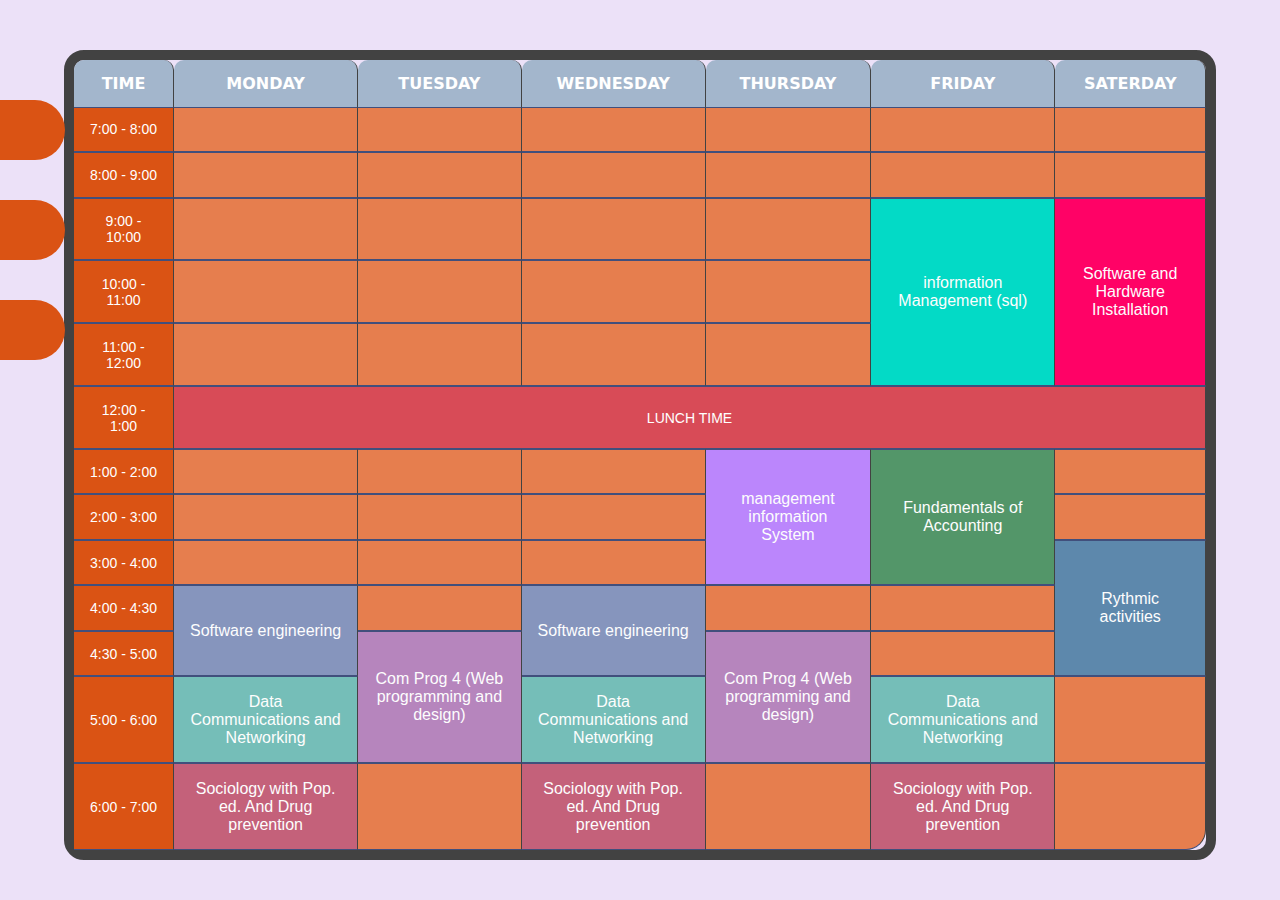
<file: sched/index.html>
<html>
    <head>
<title>
    Schedule
</title>
<link rel="stylesheet" href="../index.css">
<style>
  
    table {
        margin: auto;
        margin-top: 50px;
        height: 90%;
        border-collapse: collapse;
        width: 90%;
        border: 10px solid #424242;
        border-radius: 20px;
        border-collapse: separate;
        border-spacing: 0;
    }
    #mis{
        background-color: #BB86FC;
    }
    #sql{
        background-color: #03DAC6;
    }
    #hardware{
        background-color: #FF0266;
    }
    #time{
        color: white;
        background-color: var(--primary);
        font-family: 'Gill Sans', 'Gill Sans MT', Calibri, 'Trebuchet MS', sans-serif;
    }
    a{
        text-decoration: none;
        font-size: 16px;
        color: #fdfdfd;
    }
    a:hover{
        text-decoration: underline;
        color: var(--third);
       
    }
    td {
        padding: 12px 15px;
        text-align: center;
        border-bottom: 1px solid var(--third);
        border-top: 1px solid var(--third);
        font-family:Arial, Helvetica, sans-serif;
        background-color: var(--accent);
        transition: 0.3s ease-in-out;
    }
    td:hover{
        cursor: pointer;
        background-color: var(--light_third);
    }
    th {
        border-top-right-radius: 10px;
        border-top-left-radius: 10px;
        padding: 12px 15px;
        background-color: var(--fourth);
        font-weight: bold;
        border-right: 1px solid #424242;
        color: white;
        font-family:system-ui, -apple-system, BlinkMacSystemFont, 'Segoe UI', Roboto, Oxygen, Ubuntu, Cantarell, 'Open Sans', 'Helvetica Neue', sans-serif;
    }
    tr:hover {
        background-color: #1F1B24;
    }
    td {
        font-size: 14px;
        color: #FFFFFF;
        border-right: 1px solid #424242;
    }
    h1 {
        font-family: verdana, sans-serif;
        font-weight: bold;
        text-align: center;
        position: relative;
        top: -10px;
      }
 
      
      #btn1 {
        top: 100px;
      }
      
      #btn2 {
        top: 200px;
      }
      
      #btn3 {
        top: 300px;
      }
      
      div.button {
        background-color: var(--primary);
        color: var(--text);
        border: none;
        border-radius: 30px;
        width: 500px;
        height: 60px;
        position: fixed;
        left: -435px;
        transition: .7s ease;
      }
      
      div.button:hover {
        background-color: var(--accent);
        position: fixed;
        left: -50px;
        width: 600px;
        border-radius: 0px;
        box-shadow: 0px 5px 0px #c0392b;
        color: var(--text);
      }
      
      div.button:active {
        background-color: var(--secondary);
        transition: 0s;
        color: var(--text);
      }
</style>


    </head>
    <body>
        <a href="../index.html">
            <div id="btn1" class="button">
              <h1>HOME</h1>
            </div>
          </a>
          
          <a href="../index.html#portfolio">
            <div id="btn2" class="button">
              <h1>Activities</h1>
            </div>
          </a>
          
          <a href="../index.html#about">
            <div id="btn3" class="button">
              <h1>ABOUT ME</h1>
            </div>
          </a>
        <table>
            <tr>
                <th style="width: 100px;">TIME</th>
                <th>MONDAY</th>
                <th>TUESDAY</th>
                <th>WEDNESDAY</th>
                <th>THURSDAY</th>
                <th>FRIDAY</th>
                <th>SATERDAY</th>
            </tr>
            <tr>
                <td id="time" >7:00 - 8:00</td>
                <td></td>
                <td></td>
                <td></td>
                <td></td>
                <td></td>
                <td></td>
            </tr>
            <tr>
                <td id="time" >8:00 - 9:00</td>
                <td></td>
                <td></td>
                <td></td>
                <td></td>
                <td></td>
                <td></td>
            </tr>
            <tr>
                <td id="time" >9:00 - 10:00</td>
                <td></td>
                <td></td>
                <td></td>
                <td></td>
                <td rowspan="3" class="sub" id="sql" ><a href="sql.html">information Management (sql)</a></td>
                <td rowspan="3" class="sub" id="hardware" ><a href="software.html">Software and Hardware Installation</a></td>
            </tr>
            <tr>
                <td id="time" >10:00 - 11:00</td>
                <td></td>
                <td></td>
                <td></td>
                <td></td>
                

            </tr>
            <tr>
                <td id="time" >11:00 - 12:00</td>
                <td></td>
                <td></td>
                <td></td>
                <td></td>
                

            </tr>
            <tr>
                <td id="time" >12:00 - 1:00</td>
                <td colspan="6" style="text-align: center; background-color: #d84b57;">LUNCH TIME</td>
                
            </tr>
            <tr>
                <td id="time" >1:00 - 2:00</td>
                <td></td>
                <td></td>
                <td></td>
                <td rowspan="3" class="sub" id="mis" > <a href="mis.html">management information System</a></td>
                <td rowspan="3" class="sub" id="accounts" style="background-color: #539669;"> <a href="accounts.html">Fundamentals of Accounting</a></td>
                <td></td>
            </tr>
            <tr>
                <td id="time" >2:00 - 3:00</td>
                <td></td>
                <td></td>
                <td></td>
                <td></td>
                

            </tr>
            <tr>
                <td id="time" >3:00 - 4:00</td>
                <td></td>               
                <td></td>
                <td></td>
                <td rowspan="3" class="sub" id="pe3" style="background-color: #5d88ac;"> <a href="PE3.html">Rythmic activities</a></td>

            </tr>
            <tr>
                <td id="time" >4:00 - 4:30</td>
                <td style="background-color: #8695bd;" rowspan="2" class="sub" id="software"> <a href="engineer.html">Software engineering</a></td>
                
                <td></td>
                <td style="background-color: #8695bd;" rowspan="2" class="sub" id="software"><a href="engineer.html">Software engineering</a></td>
                <td></td>
               
                <td></td>
                

                

            </tr>
            <tr>
                <td id="time" >4:30 - 5:00</td>
                <td style="background-color: #b685bd;" rowspan="2" class="sub" id="Programming"> <a href="comprog.html">Com Prog 4 (Web programming and design)</a></td>

                <td style="background-color: #b685bd;" rowspan="2" class="sub" id="programming"> <a href="comprog.html">Com Prog 4 (Web programming and design)</a></td>
                <td></td>
                

                

            </tr>
            <tr>
                <td id="time" >5:00 - 6:00</td>
                <td style="background-color: #75beb8;" class="sub" id="data"><a href="data.html">Data Communications and Networking</a></td>
                <td style="background-color: #75beb8;" class="sub" id="data"><a href="data.html">Data Communications and Networking</a></td>
                <td style="background-color: #75beb8;" class="sub" id="data"><a href="data.html">Data Communications and Networking</a></td>
                <td></td>

            </tr>
            <tr>
                <td id="time" border-bottom-left-radius: 20px;">6:00 - 7:00</td>
                <td style="background-color: #c4617a;" class="sub" id="soc"> <a href="socscie.html">Sociology with Pop. ed. And Drug prevention</a></td>
                <td></td>
                <td style="background-color: #c4617a;" class="sub" id="soc"> <a href="socscie.html">Sociology with Pop. ed. And Drug prevention</a></td>
                <td></td>
                <td style="background-color: #c4617a; " class="sub"id="soc"> <a href="socscie.html">Sociology with Pop. ed. And Drug prevention</a></td>
                <td style="border-bottom-right-radius: 20px;"></td>
            </tr>
        </table>
        
    </body>
</html>
</file>
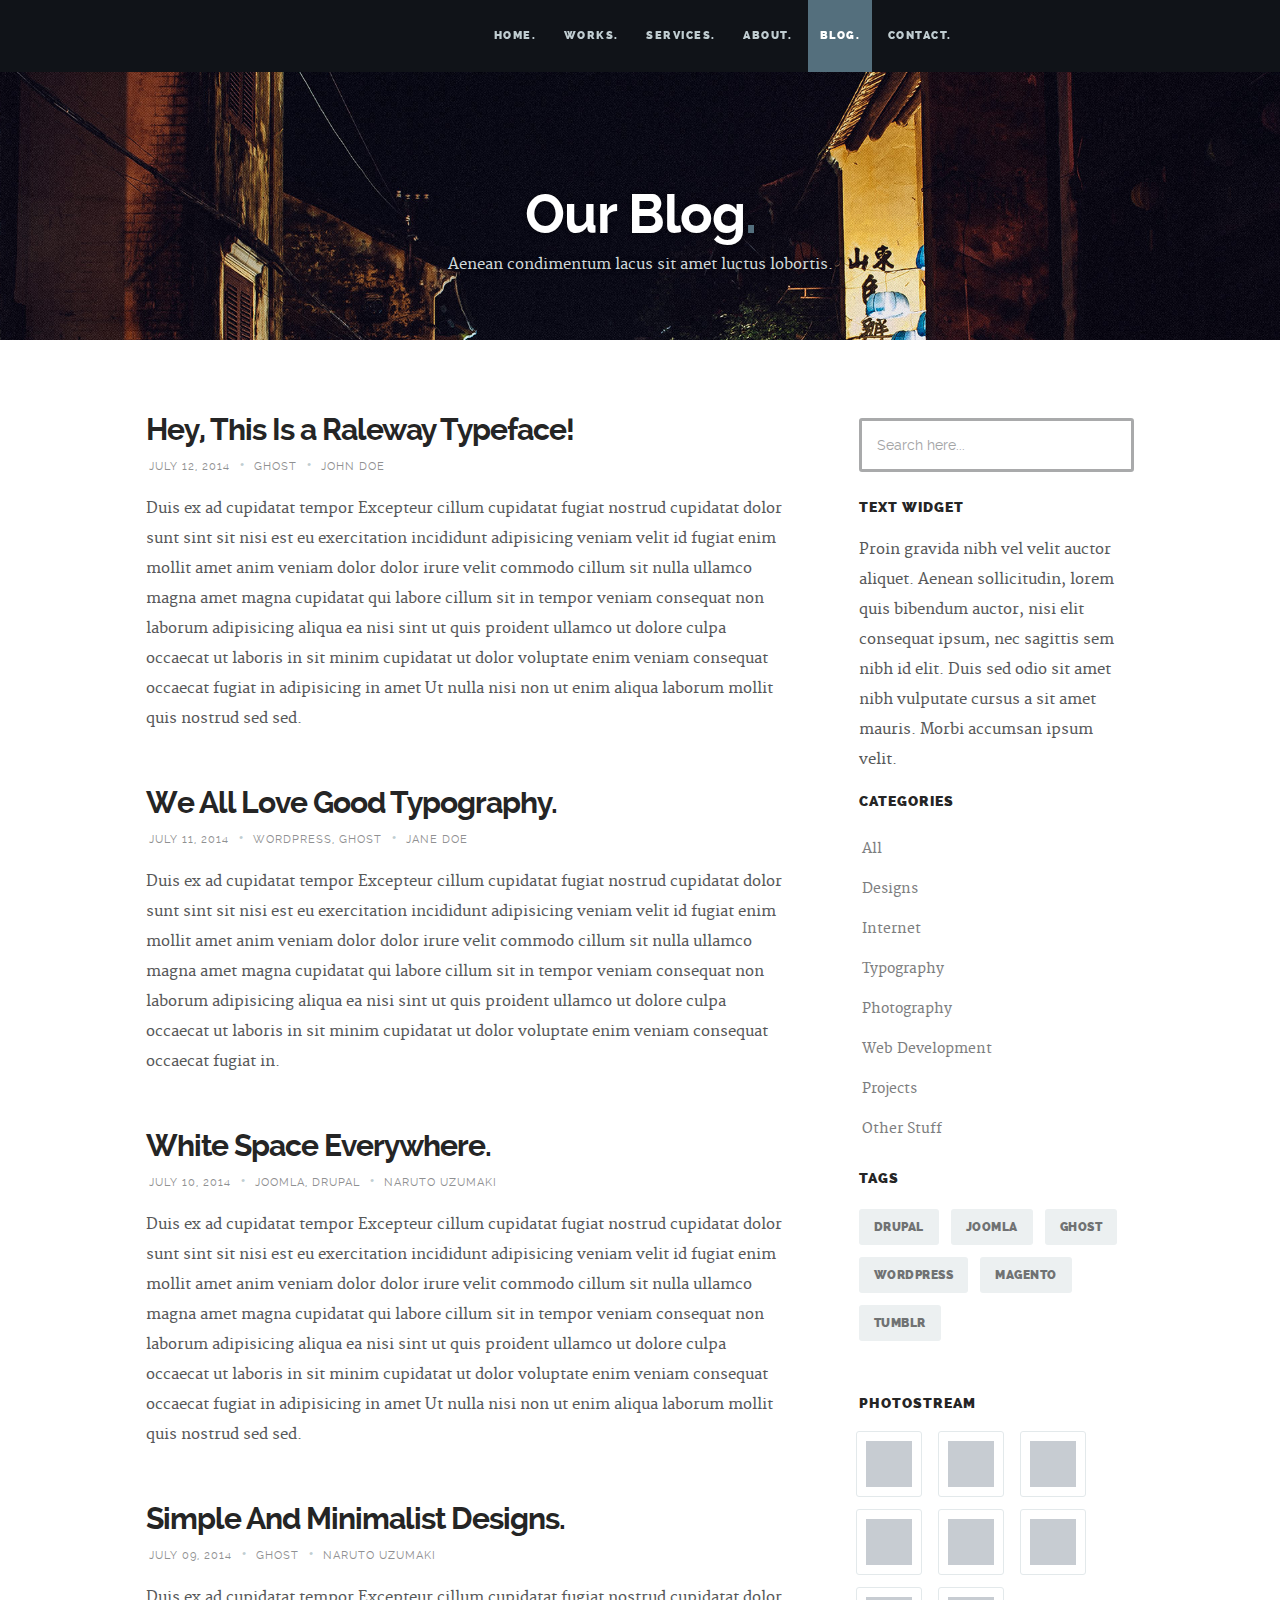
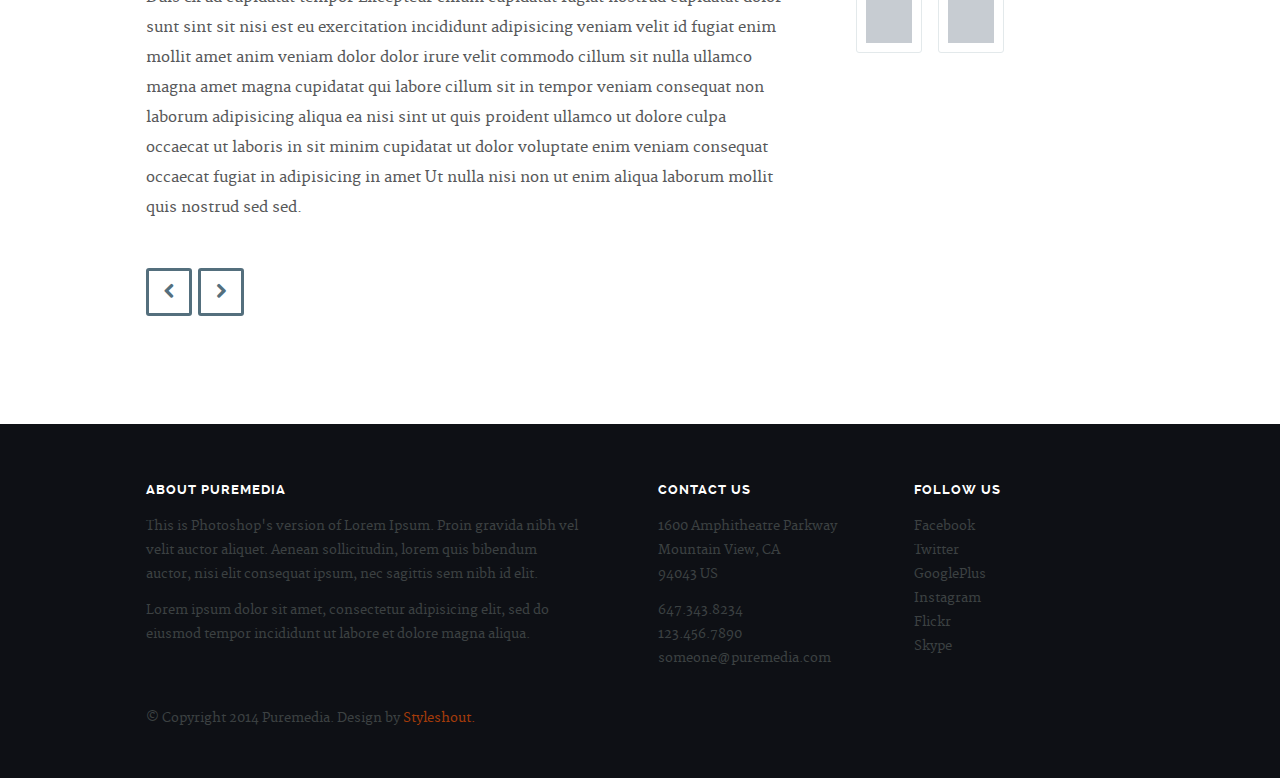
<file: blog.html>
<!DOCTYPE html>
<!--[if lt IE 8 ]><html class="no-js ie ie7" lang="en"> <![endif]-->
<!--[if IE 8 ]><html class="no-js ie ie8" lang="en"> <![endif]-->
<!--[if IE 9 ]><html class="no-js ie ie9" lang="en"> <![endif]-->
<!--[if (gte IE 9)|!(IE)]><!--><html class="no-js" lang="en"> <!--<![endif]-->
<head>

   <!--- Basic Page Needs
   ================================================== -->
   <meta charset="utf-8">
	<title>Blog - Puremedia</title>
	<meta name="description" content="">  
	<meta name="author" content="">

   <!-- Mobile Specific Metas
   ================================================== -->
	<meta name="viewport" content="width=device-width, initial-scale=1, maximum-scale=1">

	<!-- CSS
    ================================================== -->
   <link rel="stylesheet" href="css/base.css">
	<link rel="stylesheet" href="css/main.css">
   <link rel="stylesheet" href="css/media-queries.css">       

   <!-- Script
   =================================================== -->
	<script src="js/modernizr.js"></script>

   <!-- Favicons
	=================================================== -->
	<link rel="shortcut icon" href="favicon.png" >

</head>

<body>
	
	<div id="top"></div>
   <div id="preloader"> 
	   <div id="status">
         <img src="images/loader.gif" height="60" width="60" alt="">
         <div class="loader">Loading...</div>
      </div>
   </div>


   <!-- Header
   =================================================== -->
   <header id="main-header">

   	<div class="row header-inner">

	      <div class="logo">
	         <a href="index.html">Puremedia.</a>
	      </div>

	      <nav id="nav-wrap">         
	         
	         <a class="mobile-btn" href="#nav-wrap" title="Show navigation">
	         	<span class='menu-text'>Show Menu</span>
	         	<span class="menu-icon"></span>
	         </a>
         	<a class="mobile-btn" href="#" title="Hide navigation">
         		<span class='menu-text'>Hide Menu</span>
         		<span class="menu-icon"></span>
         	</a>         

	         <ul id="nav" class="nav">
	            <li><a href="index.html#hero">Home.</a></li>
		         <li><a href="index.html#portfolio">Works.</a></li>
	            <li><a href="index.html#services">Services.</a></li>
	            <li><a href="index.html#about">About.</a></li>
	            <li class="current"><a href="index.html#journal">Blog.</a></li>	        
	            <li><a href="index.html#contact">Contact.</a></li>
	         </ul> 

	      </nav> <!-- /nav-wrap -->	      

	   </div> <!-- /header-inner -->

   </header> 


   <!-- Page Title
   ================================================== -->
   <section id="page-title">	
   	  
		<div class="row">

			<div class="twelve columns">

				<h1>Our Blog<span>.</span></h1>
				<p>Aenean condimentum lacus sit amet luctus lobortis.</p>

			</div>			    

		</div> <!-- /row -->	   

   </section> <!-- /page-title -->


   <!-- Content
   ================================================== -->
   <section id="content">

   	<div class="row">

	   	<div id="main" class="tab-whole eight columns entries">

	         <article class="entry">

					<header class="entry-header">

						<h1 class="entry-title">
							<a title="" href="single.html">Hey, This Is a Raleway Typeface!</a>
						</h1> 				 
						
						<div class="entry-meta">
							<ul>
								<li>July 12, 2014</li>
								<span class="meta-sep">•</span>								
								<li><a rel="category tag" title="" href="#">Ghost</a></li>
								<span class="meta-sep">•</span>
								<li>John Doe</li>
							</ul>
						</div> 
						 
					</header> 
						
					<div class="entry-content">
						<p>Duis ex ad cupidatat tempor Excepteur cillum cupidatat fugiat nostrud cupidatat dolor sunt sint sit nisi est eu exercitation incididunt adipisicing veniam velit id fugiat enim mollit amet anim veniam dolor dolor irure velit commodo cillum sit nulla ullamco magna amet magna cupidatat qui labore cillum sit in tempor veniam consequat non laborum adipisicing aliqua ea nisi sint ut quis proident ullamco ut dolore culpa occaecat ut laboris in sit minim cupidatat ut dolor voluptate enim veniam consequat occaecat fugiat in adipisicing in amet Ut nulla nisi non ut enim aliqua laborum mollit quis nostrud sed sed.</p>
					</div> 

				</article> <!-- /entry -->

				<article class="entry">
		   			
					<header class="entry-header">

						<h1 class="entry-title">
							<a title="" href="single.html">We All Love Good Typography.</a>
						</h1> 				 
						
						<div class="entry-meta">
							<ul>
								<li>July 11, 2014</li>
								<span class="meta-sep">•</span>							
								<li>
									<a rel="category tag" title="" href="#">Wordpress</a>,
									<a rel="category tag" title="" href="#">Ghost</a>  
								</li>
								<span class="meta-sep">•</span>
								<li>Jane Doe</li>
							</ul>
						</div>
						 
					</header> 			

					<div class="entry-content">
						<p>Duis ex ad cupidatat tempor Excepteur cillum cupidatat fugiat nostrud cupidatat dolor sunt sint sit nisi est eu exercitation incididunt adipisicing veniam velit id fugiat enim mollit amet anim veniam dolor dolor irure velit commodo cillum sit nulla ullamco magna amet magna cupidatat qui labore cillum sit in tempor veniam consequat non laborum adipisicing aliqua ea nisi sint ut quis proident ullamco ut dolore culpa occaecat ut laboris in sit minim cupidatat ut dolor voluptate enim veniam consequat occaecat fugiat in.</p>
					</div> 

				</article> <!-- /entry -->

				<article class="entry">
		   			
					<header class="entry-header">

						<h1 class="entry-title">
							<a title="" href="single.html">White Space Everywhere.</a>
						</h1> 				 
						
						<div class="entry-meta">
							<ul>
								<li>July 10, 2014</li>
								<span class="meta-sep">•</span>								
								<li>
									<a rel="category tag" title="" href="#">Joomla</a>,
									<a rel="category tag" title="" href="#">Drupal</a>  
								</li>
								<span class="meta-sep">•</span>
								<li>Naruto Uzumaki</li>
							</ul>
						</div> 
						 
					</header> 			

					<div class="entry-content">
						<p>Duis ex ad cupidatat tempor Excepteur cillum cupidatat fugiat nostrud cupidatat dolor sunt sint sit nisi est eu exercitation incididunt adipisicing veniam velit id fugiat enim mollit amet anim veniam dolor dolor irure velit commodo cillum sit nulla ullamco magna amet magna cupidatat qui labore cillum sit in tempor veniam consequat non laborum adipisicing aliqua ea nisi sint ut quis proident ullamco ut dolore culpa occaecat ut laboris in sit minim cupidatat ut dolor voluptate enim veniam consequat occaecat fugiat in adipisicing in amet Ut nulla nisi non ut enim aliqua laborum mollit quis nostrud sed sed.</p>
					</div> 

				</article> <!-- /entry --> 

				<article class="entry">
		   			
					<header class="entry-header">

						<h1 class="entry-title">
							<a title="" href="single.html">Simple And Minimalist Designs.</a>
						</h1> 				 
						
						<div class="entry-meta">
							<ul>
								<li>July 09, 2014</li>
								<span class="meta-sep">•</span>								
								<li>
									<a rel="category tag" title="" href="#">Ghost</a>  
								</li>
								<span class="meta-sep">•</span>
								<li>Naruto Uzumaki</li>
							</ul>
						</div> 
						 
					</header> 			

					<div class="entry-content">
						<p>Duis ex ad cupidatat tempor Excepteur cillum cupidatat fugiat nostrud cupidatat dolor sunt sint sit nisi est eu exercitation incididunt adipisicing veniam velit id fugiat enim mollit amet anim veniam dolor dolor irure velit commodo cillum sit nulla ullamco magna amet magna cupidatat qui labore cillum sit in tempor veniam consequat non laborum adipisicing aliqua ea nisi sint ut quis proident ullamco ut dolore culpa occaecat ut laboris in sit minim cupidatat ut dolor voluptate enim veniam consequat occaecat fugiat in adipisicing in amet Ut nulla nisi non ut enim aliqua laborum mollit quis nostrud sed sed.</p>
					</div> 

				</article> <!-- /entry --> 

				<div class="pagenav group">
	  			   <span class="prev"><a href="#" rel="prev">Previous</a></span>
	  				<span class="next"><a href="#" rel="next">Next</a></span>  				   
	  			</div>  			   
	         
	      </div> <!-- /main -->  

	      <div class="tab-whole four columns end" id="secondary">

	         <aside id="sidebar">

	            <div class="widget widget_search">

	               <h5>Search</h5>
	               <form action="#">

	                  <input type="text" value="Search here..." onblur="if(this.value == '') { this.value = 'Search here...'; }" onfocus="if (this.value == 'Search here...') { this.value = ''; }" class="text-search" kl_virtual_keyboard_secure_input="on">
	                  <input type="submit" value="" class="submit-search">

	               </form>

	            </div> <!-- /widget_search -->

	            <div class="widget widget_text">

	               <h5 class="widget-title">Text Widget</h5>
	               <div class="textwidget">Proin gravida nibh vel velit auctor aliquet.
	               Aenean sollicitudin, lorem quis bibendum auctor, nisi elit consequat ipsum,
	               nec sagittis sem nibh id elit. Duis sed odio sit amet nibh vulputate cursus
	               a sit amet mauris. Morbi accumsan ipsum velit. 
	            	</div>

			      </div> <!-- /widget_text -->

	            <div class="widget widget_categories">

	               <h5 class="widget-title">Categories</h5>
	               <ul class="link-list group">
	               	<li><a href="blog.html">All</a></li>
	                  <li><a href="#">Designs</a></li>
	                  <li><a href="#">Internet</a></li>
	                  <li><a href="#">Typography</a></li>
	                  <li><a href="#">Photography</a></li>
	                  <li><a href="#">Web Development</a></li>
	                  <li><a href="#">Projects</a></li>
	                  <li><a href="#">Other Stuff</a></li>
	               </ul>

	            </div> <!-- /widget_categories -->

	            <div class="widget widget_tag_cloud group">

	               <h5 class="widget-title">Tags</h5>
	               <div class="tagcloud group">
	                  <a href="#">drupal</a>
	                  <a href="#">joomla</a>
	                  <a href="#">ghost</a>
	                  <a href="#">wordpress</a>
	                  <a href="#">magento</a>
	                  <a href="#">tumblr</a>
	               </div>

	            </div> <!-- /widget_tag_cloud -->

	            <div class="widget widget_photostream">

	               <h5>Photostream</h5>
	               <ul class="photostream group">
	                  <li><a href="#"><img alt="thumbnail" src="images/thumb.jpg"></a></li>
	                  <li><a href="#"><img alt="thumbnail" src="images/thumb.jpg"></a></li>
	                  <li><a href="#"><img alt="thumbnail" src="images/thumb.jpg"></a></li>
	                  <li><a href="#"><img alt="thumbnail" src="images/thumb.jpg"></a></li>
	                  <li><a href="#"><img alt="thumbnail" src="images/thumb.jpg"></a></li>
	                  <li><a href="#"><img alt="thumbnail" src="images/thumb.jpg"></a></li>
	                  <li><a href="#"><img alt="thumbnail" src="images/thumb.jpg"></a></li>
	                  <li><a href="#"><img alt="thumbnail" src="images/thumb.jpg"></a></li>
	               </ul>

		         </div> <!-- /widget_photostream -->

	         </aside> <!-- /sidebar -->

	      </div> <!-- /secondary -->

	   </div> <!-- /row -->      

   </section> <!-- /content -->  


   <!-- Footer
   ================================================== -->
   <footer>

      <div class="row">       

         <div class="six columns tab-whole footer-about">
				
				<h3>About Puremedia</h3>
               
            <p>This is Photoshop's version  of Lorem Ipsum. Proin gravida nibh vel velit auctor aliquet.
            Aenean sollicitudin, lorem quis bibendum auctor, nisi elit consequat ipsum, nec sagittis sem
            nibh id elit. 
            </p>

            <p>Lorem ipsum dolor sit amet, consectetur adipisicing elit, sed do eiusmod tempor 
            	incididunt ut labore et dolore magna aliqua.</p>        

         </div> <!-- /footer-about -->

         <div class="six columns tab-whole right-cols">

            <div class="row">

               <div class="columns">
                  <h3 class="address">Contact Us</h3>
                  <p>
                  1600 Amphitheatre Parkway<br>
                  Mountain View, CA<br>
                  94043 US
                  </p>

                  <ul>
                    <li><a href="tel:6473438234">647.343.8234</a></li>
                    <li><a href="tel:1234567890">123.456.7890</a></li>
                    <li><a href="mailto:someone@puremedia.com">someone@puremedia.com</a></li>
                  </ul>                  
               </div> <!-- /columns -->             

               <div class="columns last">
                  <h3 class="contact">Follow Us</h3>

                  <ul>
                     <li><a href="#">Facebook</a></li>
                     <li><a href="#">Twitter</a></li>
                     <li><a href="#">GooglePlus</a></li>
                     <li><a href="#">Instagram</a></li>
                     <li><a href="#">Flickr</a></li>
                     <li><a href="#">Skype</a></li>
                  </ul>
                  
               </div> <!-- /columns --> 

            </div> <!-- /Row(nested) -->

         </div>

         <p class="copyright">&copy; Copyright 2014 Puremedia. Design by <a href="http://www.styleshout.com/">Styleshout.</a></p>        

         <div id="go-top">
            <a class="smoothscroll" title="Back to Top" href="#top"><span>Top</span><i class="fa fa-long-arrow-up"></i></a>
         </div>

      </div> <!-- /row -->

   </footer> <!-- /footer -->


   <!-- Java Script
   ================================================== -->
   <script src="http://ajax.googleapis.com/ajax/libs/jquery/1.10.2/jquery.min.js"></script>
   <script>window.jQuery || document.write('<script src="js/jquery-1.10.2.min.js"><\/script>')</script>
   <script type="text/javascript" src="js/jquery-migrate-1.2.1.min.js"></script>   
   <script src="js/jquery.flexslider.js"></script>
   <script src="js/jquery.fittext.js"></script>
   <script src="js/backstretch.js"></script> 
   <script src="js/waypoints.js"></script>  
   <script src="js/main.js"></script>

</body>

</html>
</file>
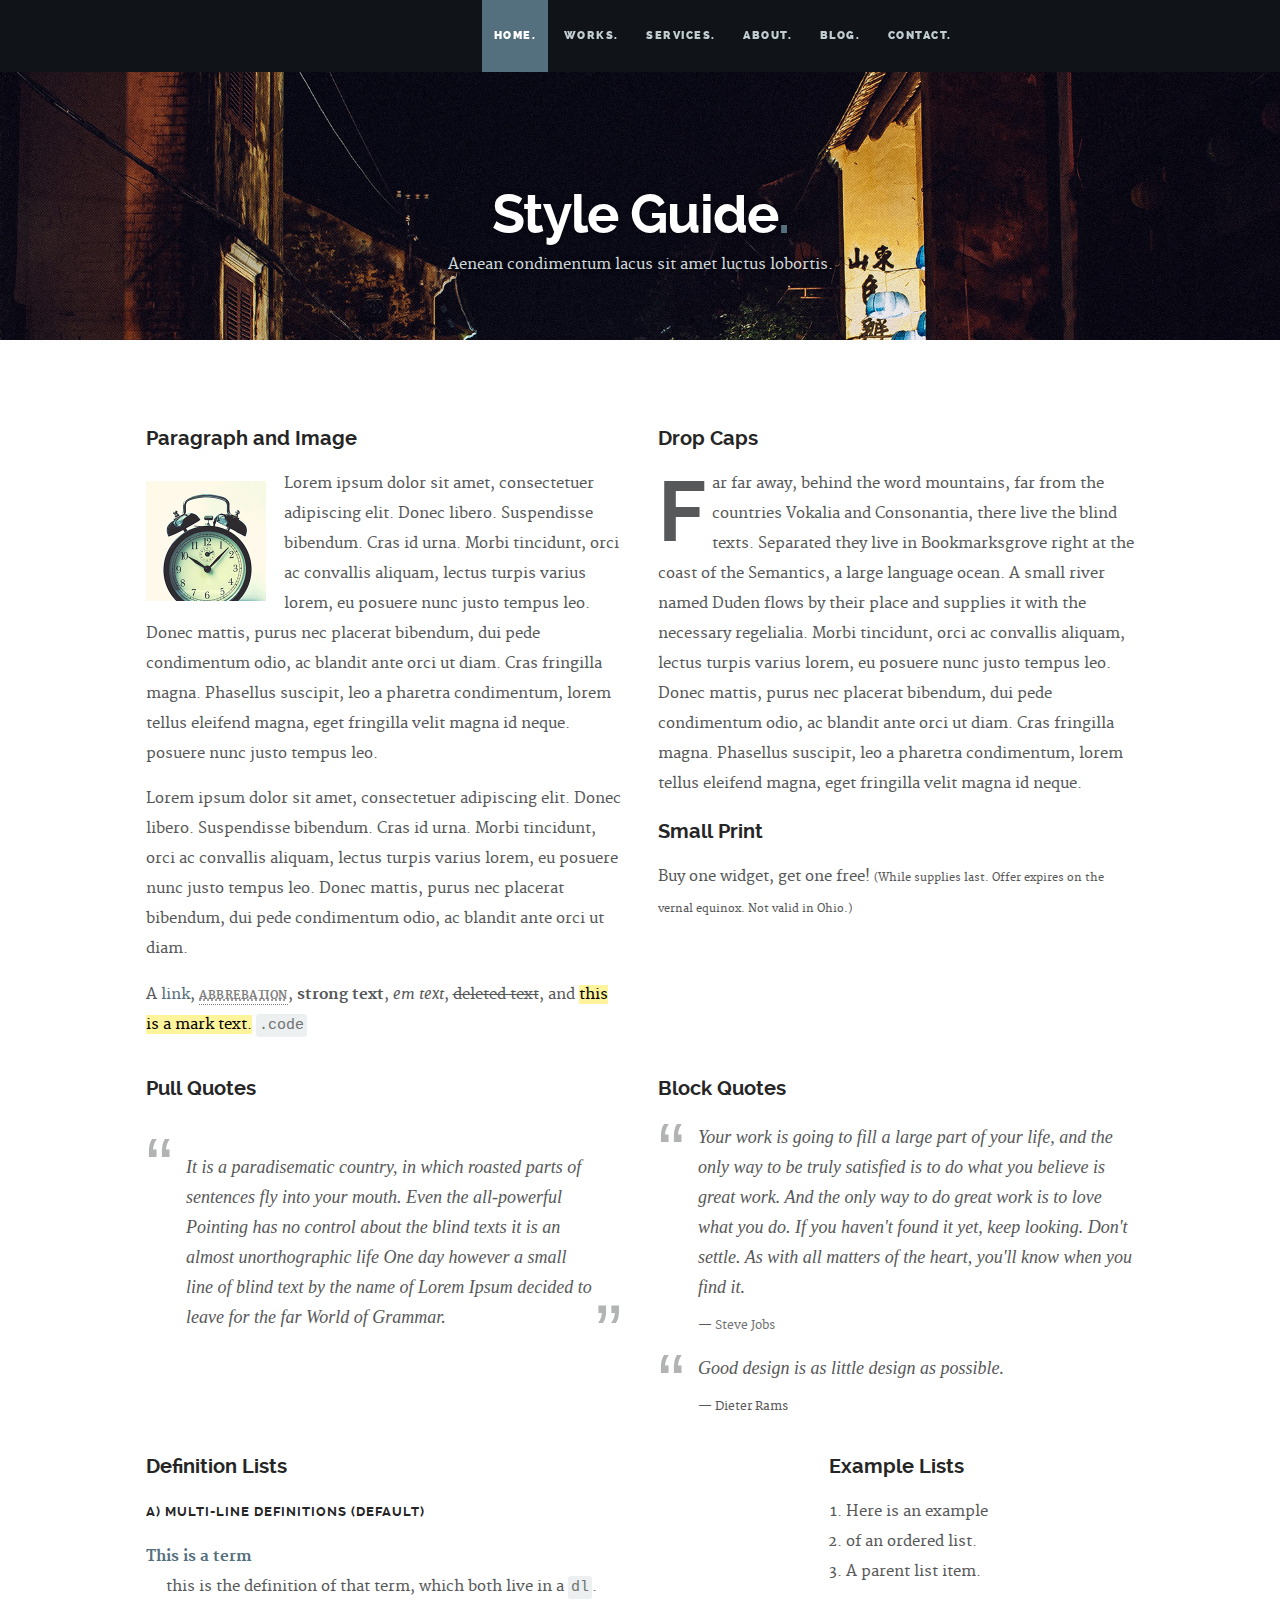
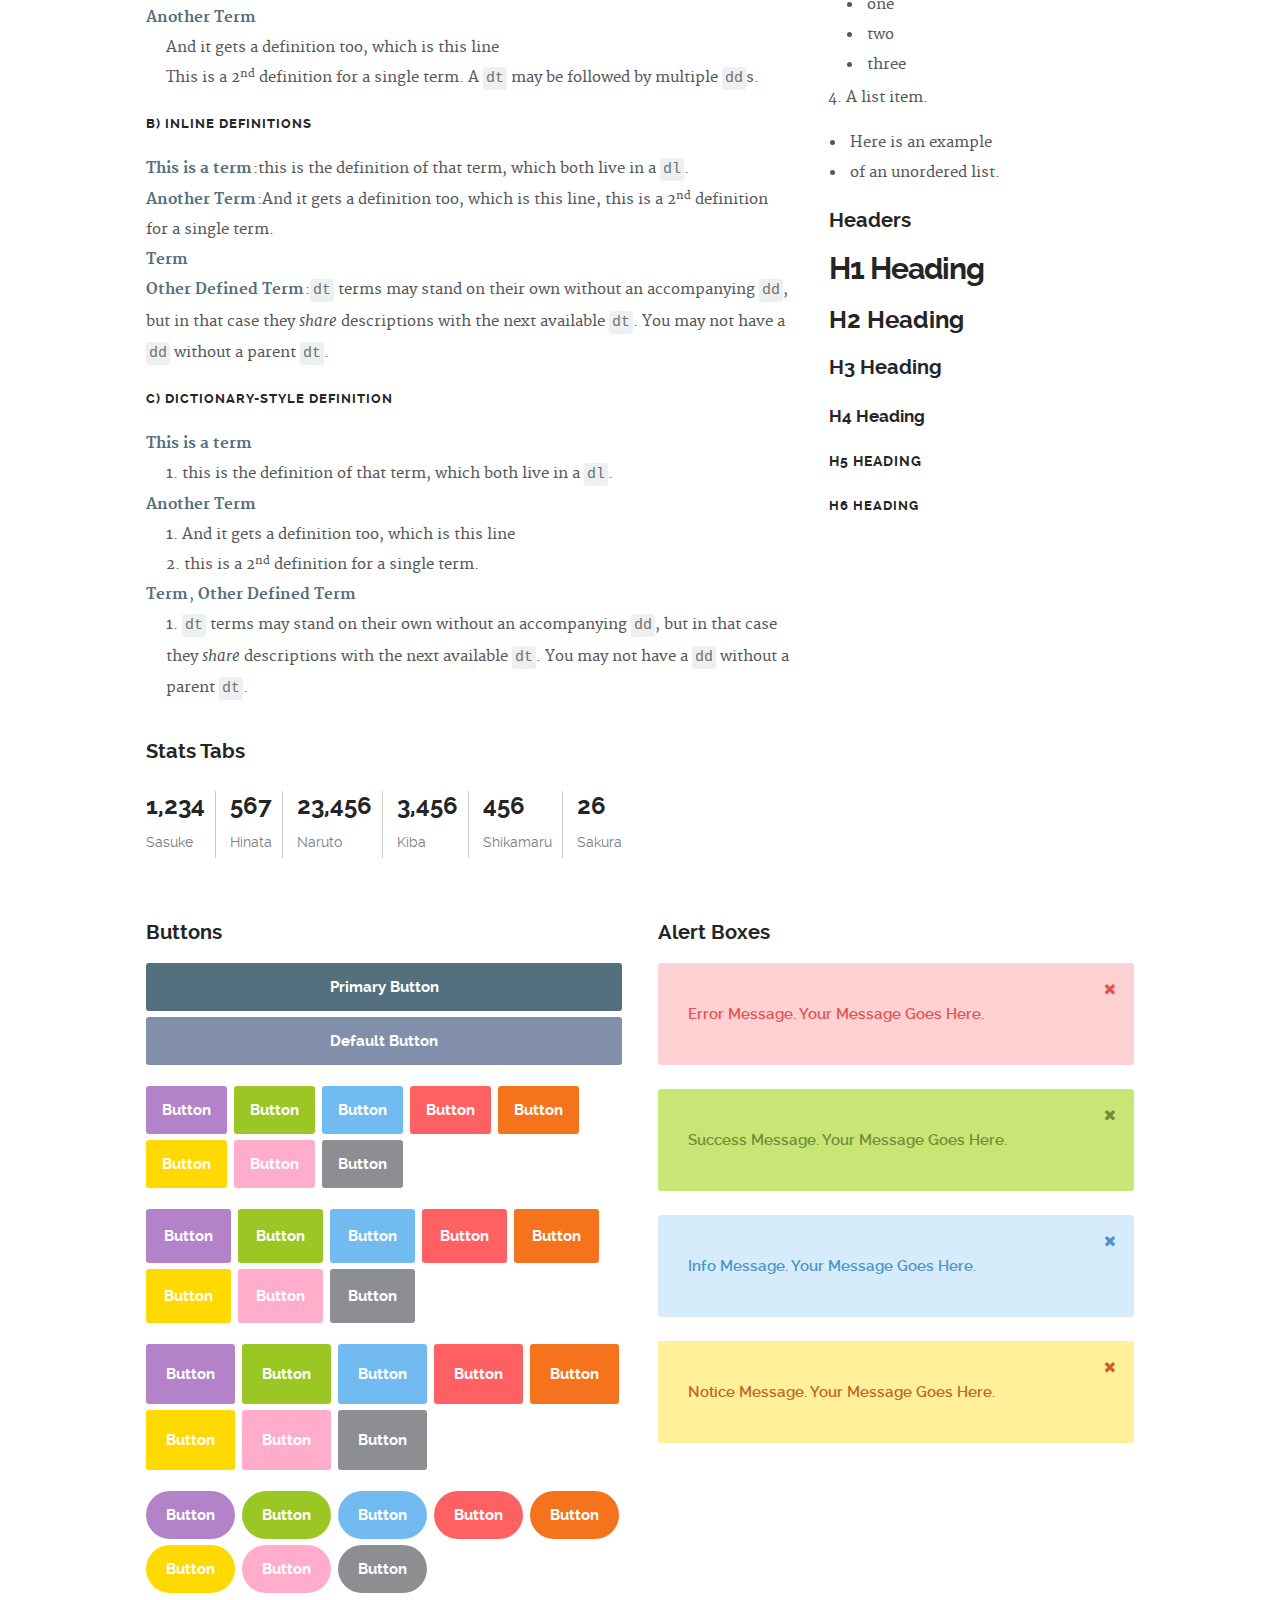
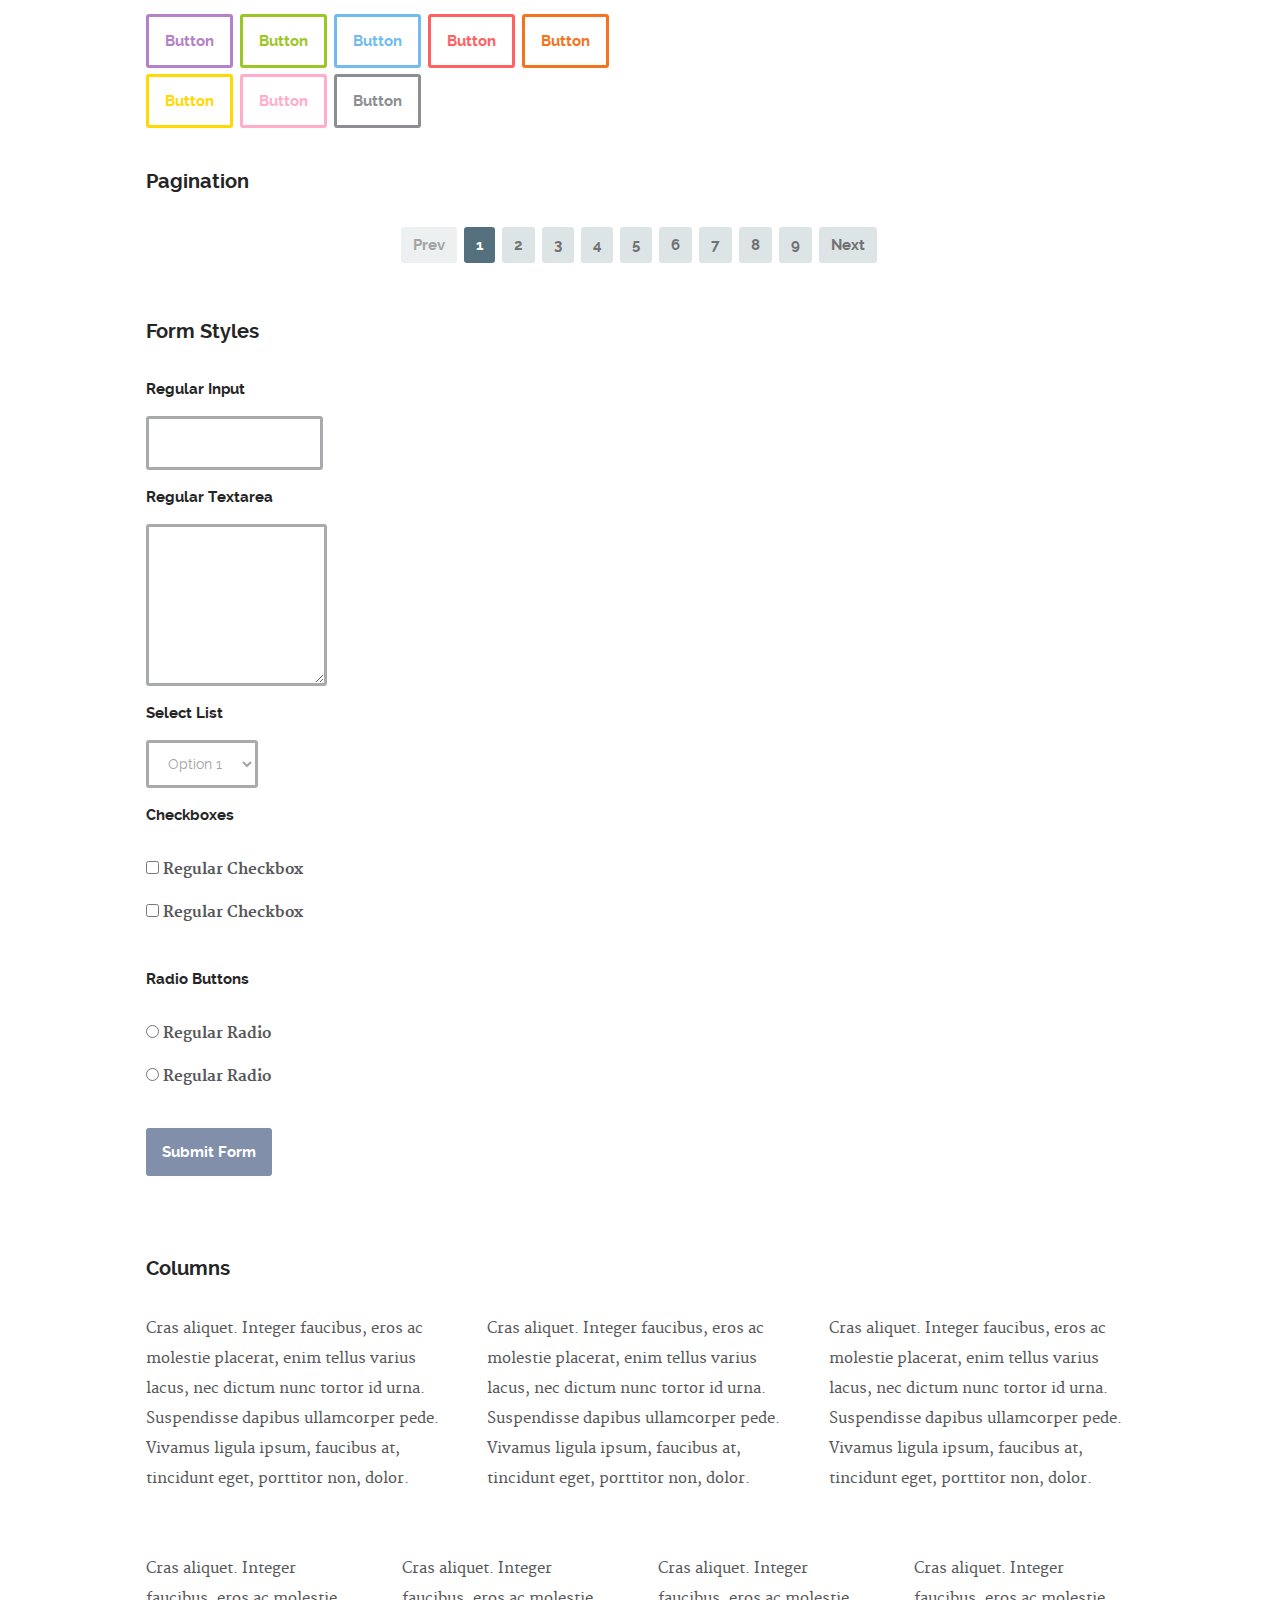
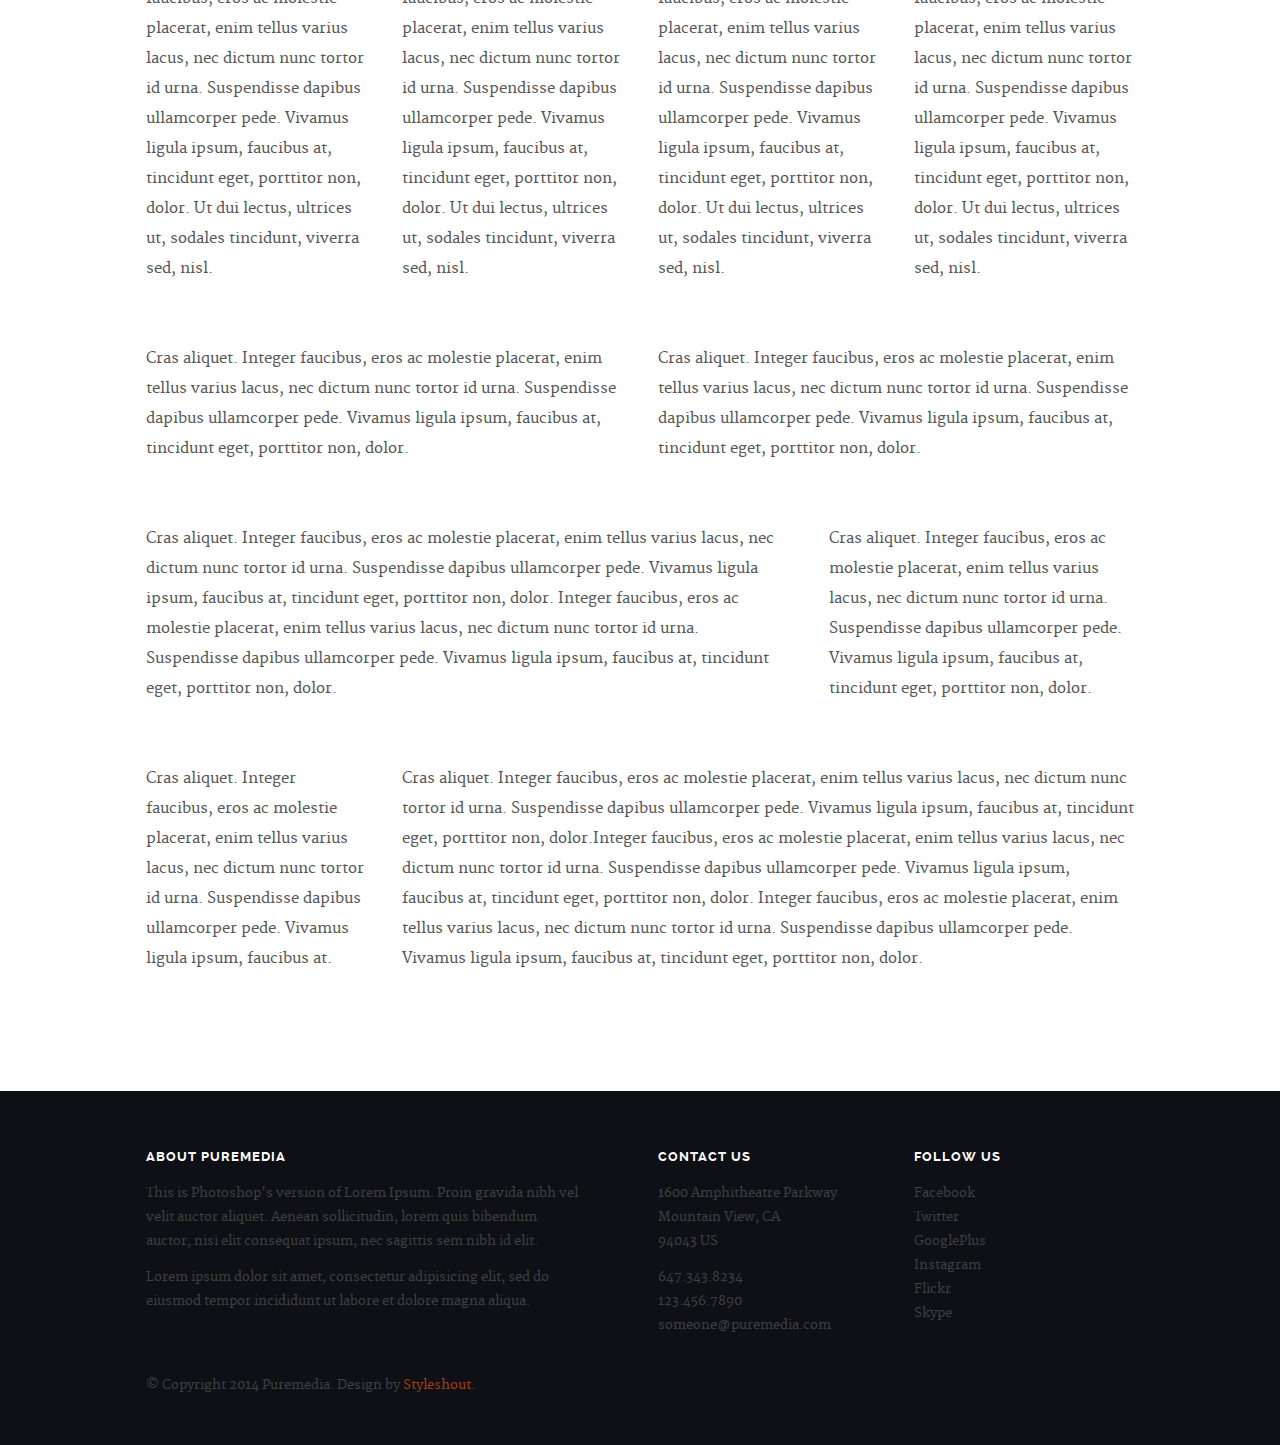
<file: demo.html>
<!DOCTYPE html>
<!--[if lt IE 8 ]><html class="no-js ie ie7" lang="en"> <![endif]-->
<!--[if IE 8 ]><html class="no-js ie ie8" lang="en"> <![endif]-->
<!--[if IE 9 ]><html class="no-js ie ie9" lang="en"> <![endif]-->
<!--[if (gte IE 9)|!(IE)]><!--><html class="no-js" lang="en"> <!--<![endif]-->
<head>

   <!--- Basic Page Needs
   ================================================== -->
   <meta charset="utf-8">
	<title>Blog - Puremedia</title>
	<meta name="description" content="">  
	<meta name="author" content="">

   <!-- Mobile Specific Metas
   ================================================== -->
	<meta name="viewport" content="width=device-width, initial-scale=1, maximum-scale=1">

	<!-- CSS
    ================================================== -->
   <link rel="stylesheet" href="css/base.css">
	<link rel="stylesheet" href="css/main.css">
   <link rel="stylesheet" href="css/media-queries.css">         

   <!-- Script
   =================================================== -->
	<script src="js/modernizr.js"></script>

   <!-- Favicons
	=================================================== -->
	<link rel="shortcut icon" href="favicon.png" >

</head>

<body>

   <div id="top"></div>
   <div id="preloader"> 
	   <div id="status">
         <img src="images/loader.gif" height="60" width="60" alt="">
         <div class="loader">Loading...</div>
      </div>
   </div>

   <!-- Header
   =================================================== -->
   <header id="main-header">

   	<div class="row header-inner">

	      <div class="logo">
	         <a href="index.html">Puremedia.</a>
	      </div>

	      <nav id="nav-wrap">         
	         
	         <a class="mobile-btn" href="#nav-wrap" title="Show navigation">
	         	<span class='menu-text'>Show Menu</span>
	         	<span class="menu-icon"></span>
	         </a>
         	<a class="mobile-btn" href="#" title="Hide navigation">
         		<span class='menu-text'>Hide Menu</span>
         		<span class="menu-icon"></span>
         	</a>         

	         <ul id="nav" class="nav">
	            <li class="current"><a href="index.html#hero">Home.</a></li>
		         <li><a href="index.html#portfolio">Works.</a></li>
	            <li><a href="index.html#services">Services.</a></li>
	            <li><a href="index.html#about">About.</a></li>
	            <li><a href="index.html#journal">Blog.</a></li>	        
	            <li><a href="index.html#contact">Contact.</a></li>
	         </ul> 

	      </nav> <!-- /nav-wrap -->	      

	   </div> <!-- /header-inner -->

   </header>


   <!-- Page Title
   ================================================== -->
   <section id="page-title">	
   	  
		<div class="row">

			<div class="twelve columns">

				<h1>Style Guide<span>.</span></h1>
				<p>Aenean condimentum lacus sit amet luctus lobortis.</p>

			</div>			    

		</div> <!-- /row -->	   

   </section> <!-- /page-title -->


   <!-- Content 
   ================================================== -->
   <section id="content">

   	<div class="row">

   		<div class="twelve columns">      

		      <div class="row">
		      	
		         <div class="tab-whole six columns">

		            <h3>Paragraph and Image</h3>

		            <p><a href="#"><img width="120" height="120" class="pull-left" alt="sample-image" src="images/sample-image.jpg"></a>
		  			   Lorem ipsum dolor sit amet, consectetuer adipiscing elit. Donec libero. Suspendisse bibendum.
		  			   Cras id urna. Morbi tincidunt, orci ac convallis aliquam, lectus turpis varius lorem, eu
		  			   posuere nunc justo tempus leo. Donec mattis, purus nec placerat bibendum, dui pede condimentum
		  			   odio, ac blandit ante orci ut diam. Cras fringilla magna. Phasellus suscipit, leo a pharetra
		  			   condimentum, lorem tellus eleifend magna, eget fringilla velit magna id neque.
		  			   posuere nunc justo tempus leo. </p>

		  			   <p>
		  			   Lorem ipsum dolor sit amet, consectetuer adipiscing elit. Donec libero. Suspendisse bibendum.
		  			   Cras id urna. Morbi tincidunt, orci ac convallis aliquam, lectus turpis varius lorem, eu
		  			   posuere nunc justo tempus leo. Donec mattis, purus nec placerat bibendum, dui pede condimentum
		  			   odio, ac blandit ante orci ut diam.	

		  			   </p>

		            <p>A <a href="#">link</a>,
		  			   <abbr title="this really isn't a very good description">abbrebation</abbr>,
		  			   <strong>strong text</strong>,
		            <em>em text</em>,
		  			   <del>deleted text</del>, and
		            <mark>this is a mark text.</mark>
		            <code>.code</code>
		          	</p>

		         </div>

		         <div class="tab-whole six columns">

		            <h3>Drop Caps</h3>

		            <p class="drop-cap">Far far away, behind the word mountains, far from the countries Vokalia and Consonantia,
		            there live the blind texts. Separated they live in Bookmarksgrove right at the coast of the
		            Semantics, a large language ocean. A small river named Duden flows by their place and supplies
		            it with the necessary regelialia. Morbi tincidunt, orci ac convallis aliquam, lectus turpis varius lorem, eu
		  			   posuere nunc justo tempus leo. Donec mattis, purus nec placerat bibendum, dui pede condimentum
		  			   odio, ac blandit ante orci ut diam. Cras fringilla magna. Phasellus suscipit, leo a pharetra
		  			   condimentum, lorem tellus eleifend magna, eget fringilla velit magna id neque.
		  			   </p>

		            <h3>Small Print</h3>

		            <p>Buy one widget, get one free!
		  				<small>(While supplies last. Offer expires on the vernal equinox. Not valid in Ohio.)</small>
		  			   </p>

		         </div>	         

		      </div> <!-- /row -->

		      <div class="row">

		         <div class="tab-whole six columns">

		            <h3>Pull Quotes</h3>

		            <aside class="pull-quote">
		    			   <blockquote>
		    				   <p>It is a paradisematic country, in which roasted parts of
		                  sentences fly into your mouth. Even the all-powerful Pointing has no control about the blind
		                  texts it is an almost unorthographic life One day however a small line of blind text by the name
		                  of Lorem Ipsum decided to leave for the far World of Grammar.</p>
		    				</blockquote>
		    			</aside>

		         </div>

		         <div class="tab-whole six columns">

		            <h3>Block Quotes</h3>

		            <blockquote cite="http://where-i-got-my-info-from.com">
		   			   <p>Your work is going to fill a large part of your life, and the only way to be truly satisfied is
		               to do what you believe is great work. And the only way to do great work is to love what you do.
		               If you haven't found it yet, keep looking. Don't settle. As with all matters of the heart, you'll know when you find it.
		               </p>
		   				<cite>
		   				   <a href="#">Steve Jobs</a>
		   				</cite>
					   </blockquote>

		            <blockquote>
		               <p>Good design is as little design as possible.</p>
		               <cite>Dieter Rams</cite>
		            </blockquote>

		         </div>         

	      	</div> <!-- /row -->

		      <div class="row">

		         <div class="tab-whole eight columns">

		            <h3>Definition Lists</h3>	            

		            <h6>a) Multi-line Definitions (default)</h6>

		            <dl>
					      <dt><strong>This is a term</strong></dt>
						      <dd>this is the definition of that term, which both live in a <code>dl</code>.</dd>
					      <dt><strong>Another Term</strong></dt>
						      <dd>And it gets a definition too, which is this line</dd>
						      <dd>This is a 2<sup>nd</sup> definition for a single term. A <code>dt</code> may be followed by multiple <code>dd</code>s.</dd>
				      </dl>

		            <h6>b) Inline Definitions</h6>

		            <dl class="lining">
					      <dt><strong>This is a term</strong></dt>
						      <dd>this is the definition of that term, which both live in a <code>dl</code>.</dd>
					      <dt><strong>Another Term</strong></dt>
						      <dd class="micro">And it gets a definition too, which is this line</dd>
						      <dd class="micro"> this is a 2<sup>nd</sup> definition for a single term.</dd>
					      <dt><strong>Term</strong></dt>
					      <dt><strong>Other Defined Term</strong></dt>
						      <dd><code>dt</code> terms may stand on their own without an accompanying <code>dd</code>, but in that case they <em>share</em> descriptions with the next available <code>dt</code>. You may not have a <code>dd</code> without a parent <code>dt</code>.</dd>
				      </dl>

		            <h6>c) Dictionary-style Definition</h6>

		            <dl class="dictionary-style">
						   <dt><strong>This is a term</strong></dt>
							   <dd>this is the definition of that term, which both live in a <code>dl</code>.</dd>
							<dt><strong>Another Term</strong></dt>
							   <dd>And it gets a definition too, which is this line</dd>
							   <dd> this is a 2<sup>nd</sup> definition for a single term.</dd>
							<dt><strong>Term</strong></dt>
							<dt><strong>Other Defined Term</strong></dt>
							   <dd><code>dt</code> terms may stand on their own without an accompanying <code>dd</code>, but in that case they <em>share</em> descriptions with the next available <code>dt</code>. You may not have a <code>dd</code> without a parent <code>dt</code>.</dd>
						</dl>

		         </div>

		         <div class="tab-whole four columns">

		            <h3>Example Lists</h3>

		            <ol>
						   <li>Here is an example</li>
						   <li>of an ordered list.</li>
						   <li>A parent list item.
						   	<ul>
						   		<li>one</li>
						   		<li>two</li>
						   		<li>three</li>
						   	</ul>
						   </li>
						   <li>A list item.</li>
					   </ol>

		            <ul class="disc">
						   <li>Here is an example</li>
						   <li>of an unordered list.</li>
					   </ul>	            

		            <h3>Headers</h3>

		            <h1>H1 Heading</h1>
		            <h2>H2 Heading</h2>
		            <h3>H3 Heading</h3>
		            <h4>H4 Heading</h4>
		            <h5>H5 Heading</h5>
		            <h6>H6 Heading</h6>

		         </div>	         

		      </div> <!-- /row -->

		      <div class="row">

		      	<div class="twelve columns">

		      		<h3>Stats Tabs</h3>

		            <ul class="stats-tabs">
					      <li><a href="#">1,234 <em>Sasuke</em></a></li>
					      <li><a href="#">567 <em>Hinata</em></a></li>
					      <li><a href="#">23,456 <em>Naruto</em></a></li>
					      <li><a href="#">3,456 <em>Kiba</em></a></li>
					      <li><a href="#">456 <em>Shikamaru</em></a></li>
					      <li><a href="#">26 <em>Sakura</em></a></li>
				      </ul>	      		

		      	</div>	      	

		      </div> <!-- /row -->

		      <div class="row">

		      	<div class="tab-whole six columns">

		      		<h3>Buttons</h3>

		      		<p>
		      			<a class="button primary full-width" href="#">Primary Button</a>
		      			<a class="button full-width" href="#">Default Button</a>
		      		</p>		      	

		      		<p>
		      			<a href="#" class="button purple">Button</a>
		      			<a href="#" class="button green">Button</a>
		      			<a href="#" class="button blue">Button</a>
		      			<a href="#" class="button red">Button</a>
		      			<a href="#" class="button orange">Button</a>
		      			<a href="#" class="button yellow">Button</a>
		      			<a href="#" class="button pink">Button</a>
		      			<a href="#" class="button grey">Button</a>
		      		</p>	      		

		      		<p>
		      			<a href="#" class="button medium purple">Button</a>
		      			<a href="#" class="button medium green">Button</a>
		      			<a href="#" class="button medium blue">Button</a>
		      			<a href="#" class="button medium red">Button</a>
		      			<a href="#" class="button medium orange">Button</a>
		      			<a href="#" class="button medium yellow">Button</a>
		      			<a href="#" class="button medium pink">Button</a>
		      			<a href="#" class="button medium grey">Button</a>
		      		</p>

		      		<p>
		      			<a href="#" class="button large purple">Button</a>
		      			<a href="#" class="button large green">Button</a>
		      			<a href="#" class="button large blue">Button</a>
		      			<a href="#" class="button large red">Button</a>
		      			<a href="#" class="button large orange">Button</a>
		      			<a href="#" class="button large yellow">Button</a>
		      			<a href="#" class="button large pink">Button</a>
		      			<a href="#" class="button large grey">Button</a>
		      		</p>

		      		<p>
		      			<a href="#" class="button round purple">Button</a>
		      			<a href="#" class="button round green">Button</a>
		      			<a href="#" class="button round blue">Button</a>
		      			<a href="#" class="button round red">Button</a>
		      			<a href="#" class="button round orange">Button</a>
		      			<a href="#" class="button round yellow">Button</a>
		      			<a href="#" class="button round pink">Button</a>
		      			<a href="#" class="button round grey">Button</a>
		      		</p>

		      		<p>
		      			<a href="#" class="button stroke purple">Button</a>
		      			<a href="#" class="button stroke green">Button</a>
		      			<a href="#" class="button stroke blue">Button</a>
		      			<a href="#" class="button stroke red">Button</a>
		      			<a href="#" class="button stroke orange">Button</a>
		      			<a href="#" class="button stroke yellow">Button</a>
		      			<a href="#" class="button stroke pink">Button</a>
		      			<a href="#" class="button stroke grey">Button</a>
		      		</p>		      				            	      		

		      	</div>


		      	<div class="tab-whole six columns">
			        
			        <h3>Alert Boxes</h3> 
			        
			        <div class="alert-box error hideit">
				        <p>Error Message. Your Message Goes Here.</p>
				        <i class="fa fa-times close"></i>
			        </div><!-- /error -->
			        
			        <div class="alert-box success hideit">
				        <p>Success Message. Your Message Goes Here.</p>
				        <i class="fa fa-times close"></i>
			        </div><!-- /success -->
			        
			        <div class="alert-box info hideit">
				         <p>Info Message. Your Message Goes Here.</p>
				        <i class="fa fa-times close"></i>
			        </div><!-- /info -->
			        
			        <div class="alert-box notice hideit">
				        <p>Notice Message. Your Message Goes Here.</p>
				        <i class="fa fa-times close"></i>
			        </div><!-- /notice -->
			        
			      </div>

		      </div> <!-- /row -->


		      <div class="row">

		         <div class="twelve columns">

		            <h3>Pagination</h3>

		            <nav class="pagination">

		               <span class="page-numbers prev inactive">Prev</span>
		   	         <span class="page-numbers current">1</span>
		   	         <a href="#" class="page-numbers">2</a>
		               <a href="#" class="page-numbers">3</a>
		               <a href="#" class="page-numbers">4</a>
		               <a href="#" class="page-numbers">5</a>
		               <a href="#" class="page-numbers">6</a>
		               <a href="#" class="page-numbers">7</a>
		               <a href="#" class="page-numbers">8</a>
		               <a href="#" class="page-numbers">9</a>
		   	         <a href="#" class="page-numbers next">Next</a>

				      </nav>

		         </div>
		         
		      </div> <!-- /row -->

		      <div class="row add-bottom">

		         <div class="twelve columns add-half-bottom">

		            <h3>Form Styles</h3>

		            <form>
		               <fieldset>

							   <label for="regularInput">Regular Input</label>
								<input type="text" id="regularInput">

		                  <label for="regularTextarea">Regular Textarea</label>
								<textarea id="regularTextarea"></textarea>

		                  <label for="selectList">Select List</label>
								<select id="selectList">
								   <option value="Option 1">Option 1</option>
									<option value="Option 2">Option 2</option>
									<option value="Option 3">Option 3</option>
									<option value="Option 4">Option 4</option>
								</select>

		                  <fieldset>
								   <legend>Checkboxes</legend>

		                     <label for="regularCheckbox">
									   <input type="checkbox" value="checkbox 1" id="regularCheckbox">
										<span>Regular Checkbox</span>
									</label>

		                     <label for="secondRegularCheckbox">
									   <input type="checkbox" value="checkbox 2" id="secondRegularCheckbox">
										<span>Regular Checkbox</span>
									</label>
								</fieldset>

								<fieldset>
								   <legend>Radio Buttons</legend>

		                     <label for="regularRadio">
									   <input type="radio" value="radio 1" id="regularRadio" name="radios">
									   <span>Regular Radio</span>
									</label>

		                     <label for="secondRegularRadio">
									   <input type="radio" value="radio 2" id="secondRegularRadio" name="radios">
										<span>Regular Radio</span>
									</label>
								</fieldset>

								<button type="submit">Submit Form</button>

		               </fieldset>
						</form>

		         </div>	         

		      </div> 

		      <div class="row">

		         <div class="twelve columns">
		            <h3>Columns</h3>
		         </div>

		      </div> <!-- /row -->

		      <!--<h4>1/3 Columns</h4>  -->

		      <div class="row add-bottom">

		         <div class="tab-whole four columns">
				      <p>Cras aliquet. Integer faucibus, eros ac molestie placerat, enim tellus varius lacus,
		            nec dictum nunc tortor id urna. Suspendisse dapibus ullamcorper pede. Vivamus ligula ipsum,
		            faucibus at, tincidunt eget, porttitor non, dolor. </p>
			      </div>

		         <div class="tab-whole four columns">
				      <p>Cras aliquet. Integer faucibus, eros ac molestie placerat, enim tellus varius lacus,
		            nec dictum nunc tortor id urna. Suspendisse dapibus ullamcorper pede. Vivamus ligula ipsum,
		            faucibus at, tincidunt eget, porttitor non, dolor. </p>
			      </div>

		         <div class="tab-whole four columns">
				      <p>Cras aliquet. Integer faucibus, eros ac molestie placerat, enim tellus varius lacus,
		            nec dictum nunc tortor id urna. Suspendisse dapibus ullamcorper pede. Vivamus ligula ipsum,
		            faucibus at, tincidunt eget, porttitor non, dolor. </p>
			      </div>

		      </div>

		      <!--<h4>1/4 Columns</h4>  -->

		      <div class="row add-bottom">

		         <div class="tab-whole three columns">
				      <p>Cras aliquet. Integer faucibus, eros ac molestie placerat, enim tellus varius lacus,
		            nec dictum nunc tortor id urna. Suspendisse dapibus ullamcorper pede. Vivamus ligula ipsum,
		            faucibus at, tincidunt eget, porttitor non, dolor. Ut dui lectus, ultrices ut, sodales tincidunt,
		            viverra sed, nisl. </p>
			      </div>

		         <div class="tab-whole three columns">
				      <p>Cras aliquet. Integer faucibus, eros ac molestie placerat, enim tellus varius lacus,
		            nec dictum nunc tortor id urna. Suspendisse dapibus ullamcorper pede. Vivamus ligula ipsum,
		            faucibus at, tincidunt eget, porttitor non, dolor. Ut dui lectus, ultrices ut, sodales tincidunt,
		            viverra sed, nisl. </p>
			      </div>

		         <div class="tab-whole three columns">
				      <p>Cras aliquet. Integer faucibus, eros ac molestie placerat, enim tellus varius lacus,
		            nec dictum nunc tortor id urna. Suspendisse dapibus ullamcorper pede. Vivamus ligula ipsum,
		            faucibus at, tincidunt eget, porttitor non, dolor. Ut dui lectus, ultrices ut, sodales tincidunt,
		            viverra sed, nisl. </p>
			      </div>

		         <div class="tab-whole three columns">
				      <p>Cras aliquet. Integer faucibus, eros ac molestie placerat, enim tellus varius lacus,
		            nec dictum nunc tortor id urna. Suspendisse dapibus ullamcorper pede. Vivamus ligula ipsum,
		            faucibus at, tincidunt eget, porttitor non, dolor. Ut dui lectus, ultrices ut, sodales tincidunt,
		            viverra sed, nisl. </p>
			      </div>

		      </div>

		      <!--<h4>1/2 Columns</h4>  -->

		      <div class="row add-bottom">

		         <div class="tab-whole six columns">
		            <p>Cras aliquet. Integer faucibus, eros ac molestie placerat, enim tellus varius lacus,
		            nec dictum nunc tortor id urna. Suspendisse dapibus ullamcorper pede. Vivamus ligula ipsum,
		            faucibus at, tincidunt eget, porttitor non, dolor. </p>
		         </div>

		         <div class="tab-whole six columns">
		            <p>Cras aliquet. Integer faucibus, eros ac molestie placerat, enim tellus varius lacus,
		            nec dictum nunc tortor id urna. Suspendisse dapibus ullamcorper pede. Vivamus ligula ipsum,
		            faucibus at, tincidunt eget, porttitor non, dolor. </p>
		         </div>

		      </div>

		      <!--<h4>2/3 Columns</h4>  -->

		      <div class="row add-bottom">

		         <div class="tab-whole eight columns">
		            <p>Cras aliquet. Integer faucibus, eros ac molestie placerat, enim tellus varius lacus,
		            nec dictum nunc tortor id urna. Suspendisse dapibus ullamcorper pede. Vivamus ligula ipsum,
		            faucibus at, tincidunt eget, porttitor non, dolor. Integer faucibus, eros ac molestie placerat, enim tellus varius lacus,
		            nec dictum nunc tortor id urna. Suspendisse dapibus ullamcorper pede. Vivamus ligula ipsum,
		            faucibus at, tincidunt eget, porttitor non, dolor.</p>
		         </div>

		         <div class="tab-whole four columns">
		            <p>Cras aliquet. Integer faucibus, eros ac molestie placerat, enim tellus varius lacus,
		            nec dictum nunc tortor id urna. Suspendisse dapibus ullamcorper pede. Vivamus ligula ipsum,
		            faucibus at, tincidunt eget, porttitor non, dolor. </p>
		         </div>

		      </div>

		      <!--<h4>3/4 Columns</h4>  -->

		      <div class="row">

		         <div class="tab-whole three columns">
				      <p>Cras aliquet. Integer faucibus, eros ac molestie placerat, enim tellus varius lacus,
		            nec dictum nunc tortor id urna. Suspendisse dapibus ullamcorper pede. Vivamus ligula ipsum,
		            faucibus at. </p>
			      </div>

		         <div class="tab-whole nine columns">
				      <p>Cras aliquet. Integer faucibus, eros ac molestie placerat, enim tellus varius lacus,
		            nec dictum nunc tortor id urna. Suspendisse dapibus ullamcorper pede. Vivamus ligula ipsum,
		            faucibus at, tincidunt eget, porttitor non, dolor.Integer faucibus, eros ac molestie placerat, enim tellus varius lacus,
		            nec dictum nunc tortor id urna. Suspendisse dapibus ullamcorper pede. Vivamus ligula ipsum,
		            faucibus at, tincidunt eget, porttitor non, dolor. Integer faucibus, eros ac molestie placerat, enim tellus varius lacus,
		            nec dictum nunc tortor id urna. Suspendisse dapibus ullamcorper pede. Vivamus ligula ipsum,
		            faucibus at, tincidunt eget, porttitor non, dolor.</p>
			      </div>

		      </div>

	   	</div> <!-- /twelve --> 

   	</div> <!-- /row --> 

   </section> <!-- /content -->  


   <!-- Footer
   ================================================== -->
   <footer>

      <div class="row">       

         <div class="six columns tab-whole footer-about">
				
				<h3>About Puremedia</h3>
               
            <p>This is Photoshop's version  of Lorem Ipsum. Proin gravida nibh vel velit auctor aliquet.
            Aenean sollicitudin, lorem quis bibendum auctor, nisi elit consequat ipsum, nec sagittis sem
            nibh id elit. 
            </p>

            <p>Lorem ipsum dolor sit amet, consectetur adipisicing elit, sed do eiusmod tempor 
            	incididunt ut labore et dolore magna aliqua.</p>        

         </div> <!-- /footer-about -->

         <div class="six columns tab-whole right-cols">

            <div class="row">

               <div class="columns">
                  <h3 class="address">Contact Us</h3>
                  <p>
                  1600 Amphitheatre Parkway<br>
                  Mountain View, CA<br>
                  94043 US
                  </p>

                  <ul>
                    <li><a href="tel:6473438234">647.343.8234</a></li>
                    <li><a href="tel:1234567890">123.456.7890</a></li>
                    <li><a href="mailto:someone@puremedia.com">someone@puremedia.com</a></li>
                  </ul>                  
               </div> <!-- /columns -->             

               <div class="columns last">
                  <h3 class="contact">Follow Us</h3>

                  <ul>
                     <li><a href="#">Facebook</a></li>
                     <li><a href="#">Twitter</a></li>
                     <li><a href="#">GooglePlus</a></li>
                     <li><a href="#">Instagram</a></li>
                     <li><a href="#">Flickr</a></li>
                     <li><a href="#">Skype</a></li>
                  </ul>
                  
               </div> <!-- /columns --> 

            </div> <!-- /Row(nested) -->

         </div>

         <p class="copyright">&copy; Copyright 2014 Puremedia. Design by <a href="http://www.styleshout.com/">Styleshout.</a></p>        

         <div id="go-top">
            <a class="smoothscroll" title="Back to Top" href="#top"><span>Top</span><i class="fa fa-long-arrow-up"></i></a>
         </div>

      </div> <!-- /row -->

   </footer> <!-- /footer -->


   <!-- Java Script
   ================================================== -->
   <script src="http://ajax.googleapis.com/ajax/libs/jquery/1.10.2/jquery.min.js"></script>
   <script>window.jQuery || document.write('<script src="js/jquery-1.10.2.min.js"><\/script>')</script>
   <script type="text/javascript" src="js/jquery-migrate-1.2.1.min.js"></script>   
   <script src="js/jquery.flexslider.js"></script>
   <script src="js/jquery.fittext.js"></script>
   <script src="js/backstretch.js"></script> 
   <script src="js/waypoints.js"></script>  
   <script src="js/main.js"></script>

</body>

</html>
</file>
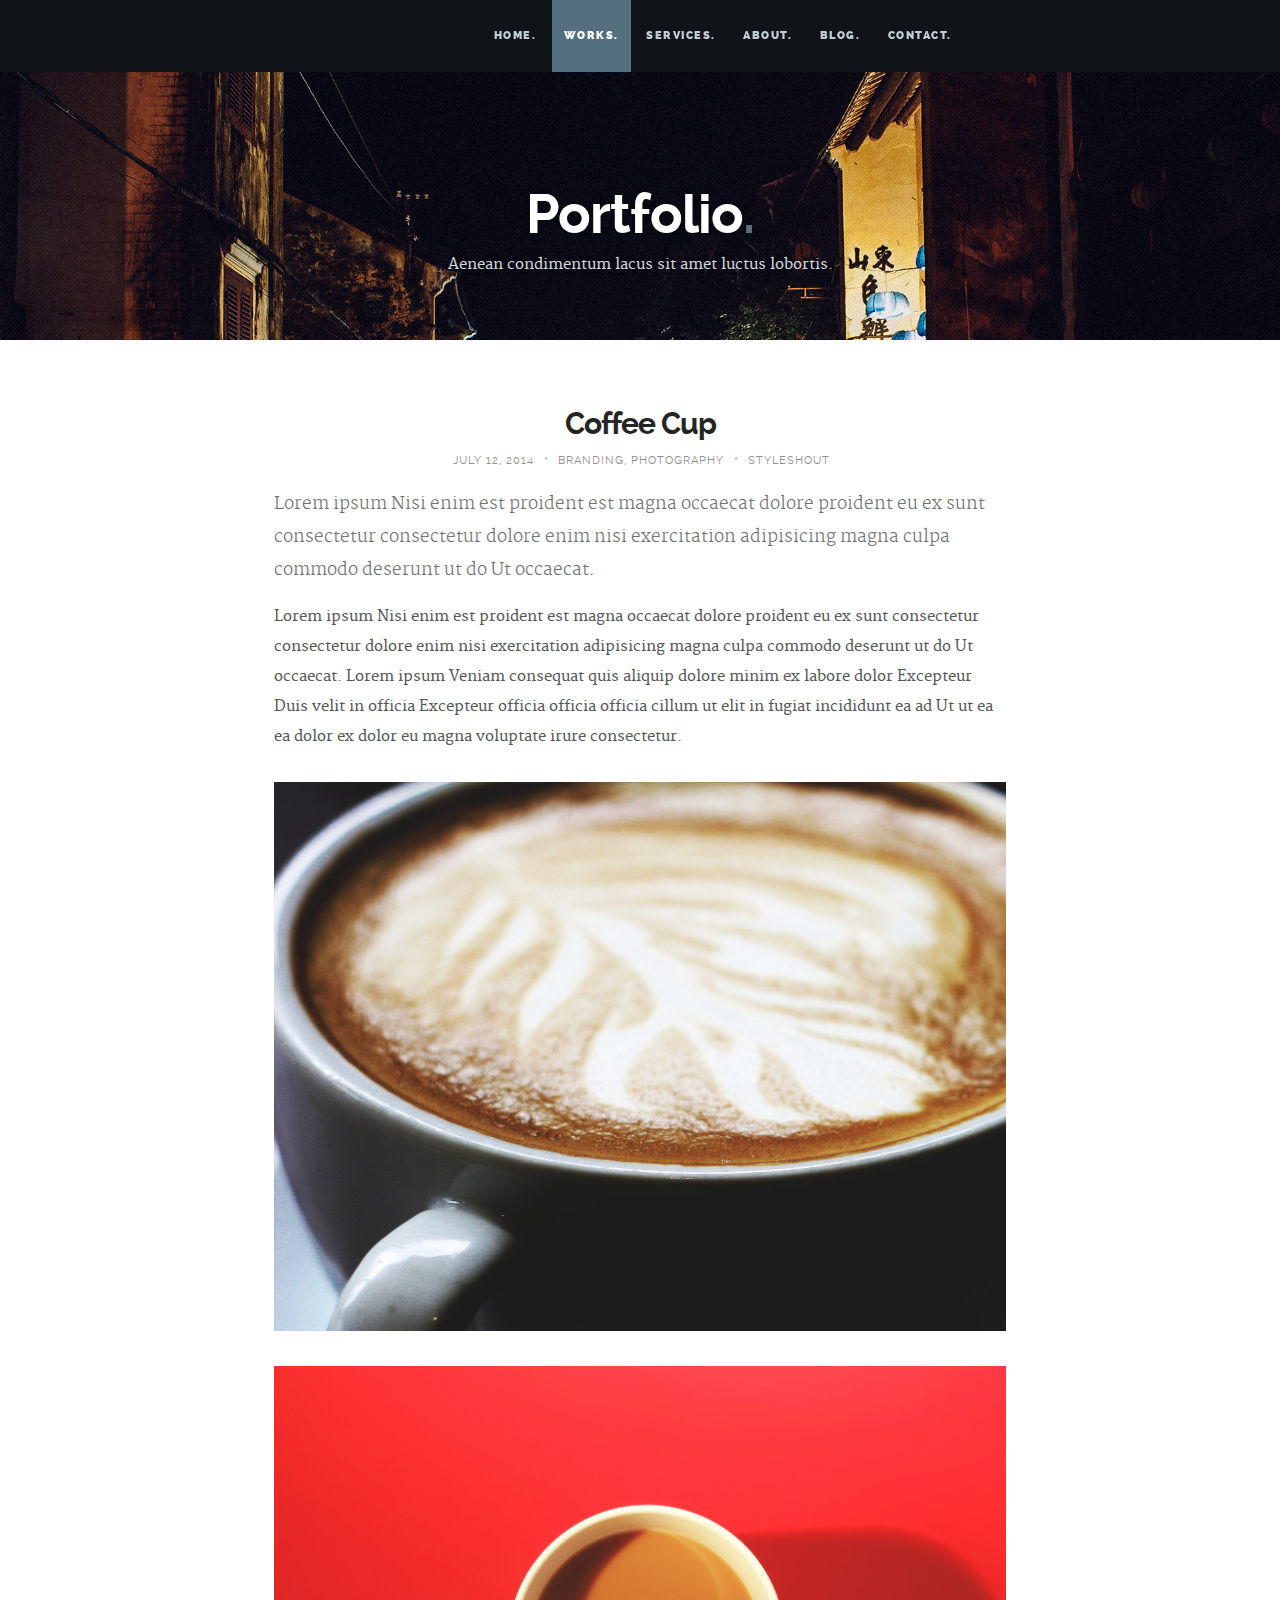
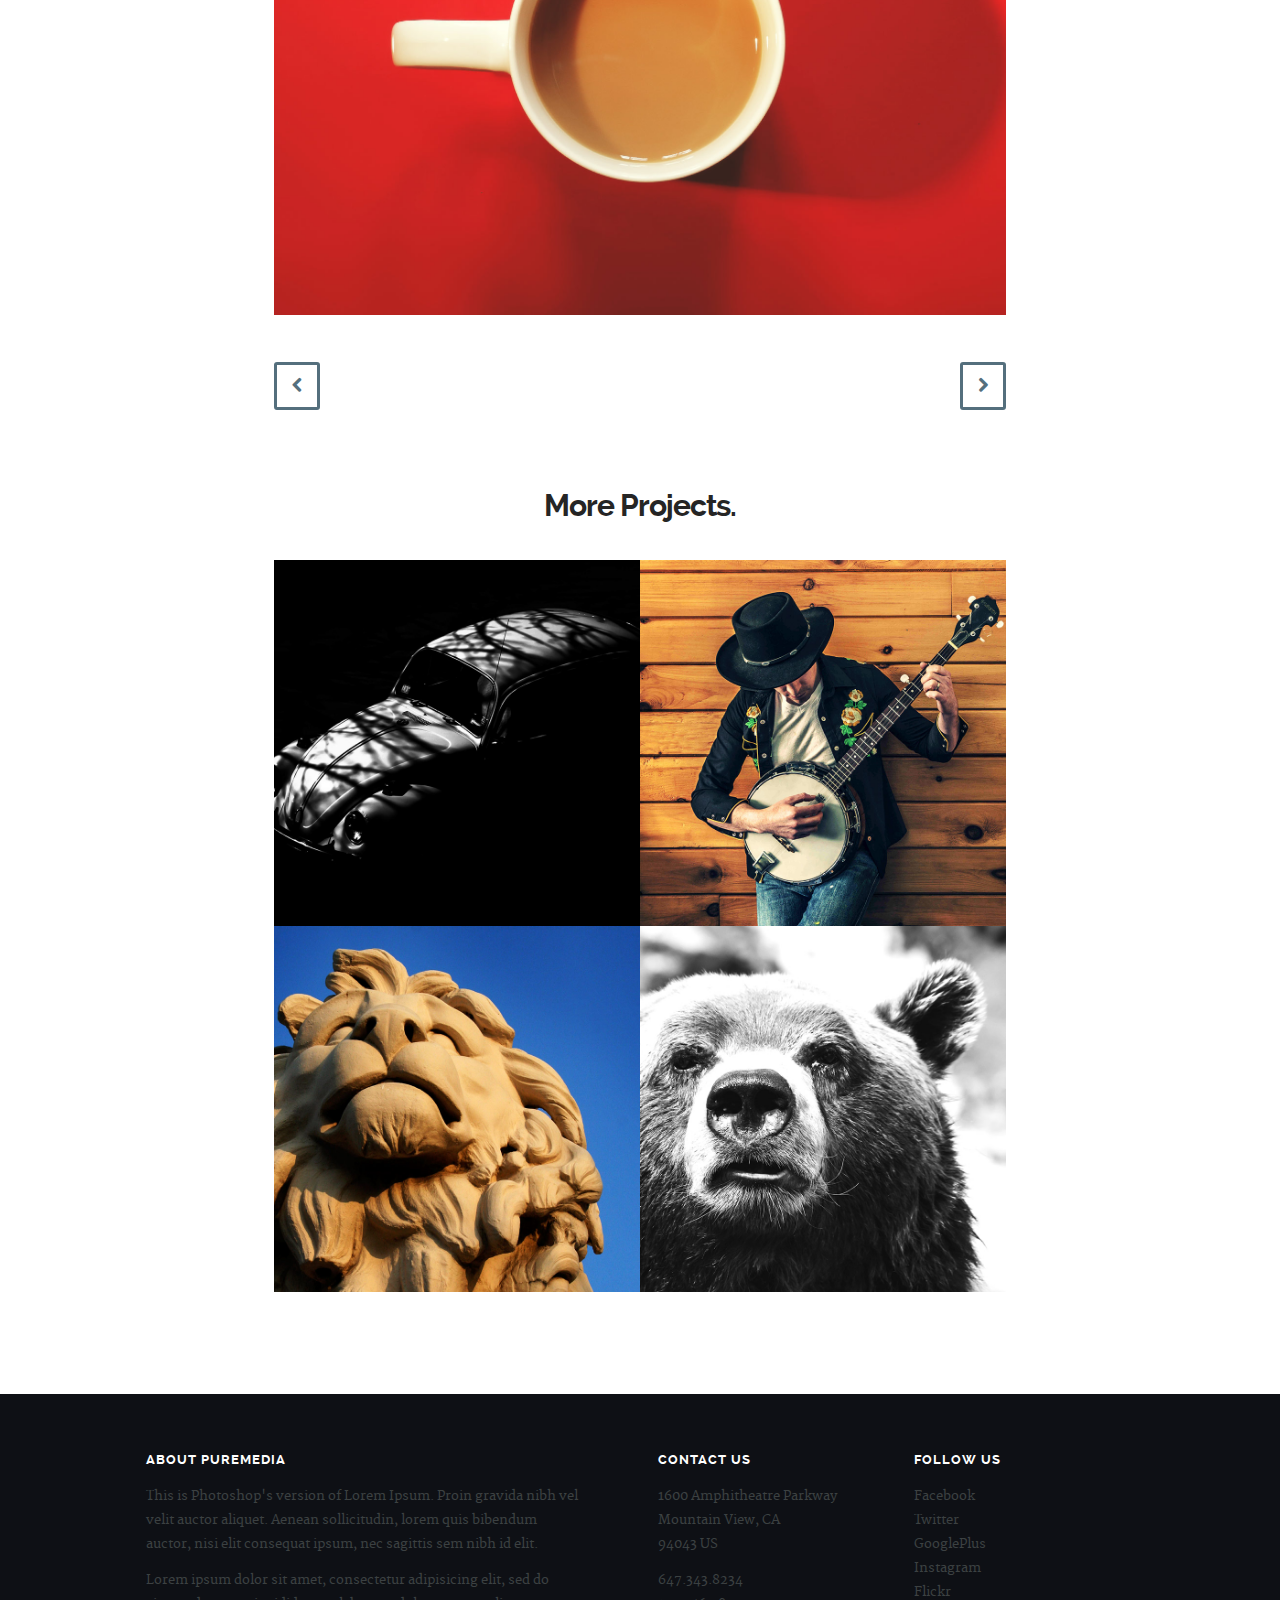
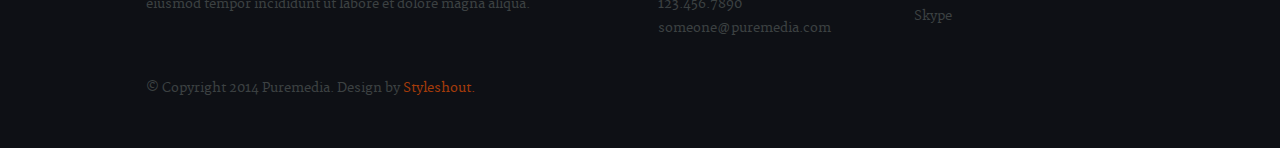
<file: portfolio.html>
<!DOCTYPE html>
<!--[if lt IE 8 ]><html class="no-js ie ie7" lang="en"> <![endif]-->
<!--[if IE 8 ]><html class="no-js ie ie8" lang="en"> <![endif]-->
<!--[if IE 9 ]><html class="no-js ie ie9" lang="en"> <![endif]-->
<!--[if (gte IE 9)|!(IE)]><!--><html class="no-js" lang="en"> <!--<![endif]-->
<head>

   <!--- Basic Page Needs
   ================================================== -->
   <meta charset="utf-8">
	<title>Portfolio - Puremedia</title>
	<meta name="description" content="">  
	<meta name="author" content="">

   <!-- Mobile Specific Metas
   ================================================== -->
	<meta name="viewport" content="width=device-width, initial-scale=1, maximum-scale=1">

	<!-- CSS
    ================================================== -->
   <link rel="stylesheet" href="css/base.css">
	<link rel="stylesheet" href="css/main.css">
   <link rel="stylesheet" href="css/media-queries.css">         

   <!-- Script
   =================================================== -->
	<script src="js/modernizr.js"></script>

   <!-- Favicons
	=================================================== -->
	<link rel="shortcut icon" href="favicon.png" >

</head>

<body>

   <div id="top"></div>
   <div id="preloader"> 
	   <div id="status">
         <img src="images/loader.gif" height="60" width="60" alt="">
         <div class="loader">Loading...</div>
      </div>
   </div>

   <!-- Header
   =================================================== -->
   <header id="main-header">

   	<div class="row header-inner">

	      <div class="logo">
	         <a href="index.html">Puremedia.</a>
	      </div>

	      <nav id="nav-wrap">         
	         
	         <a class="mobile-btn" href="#nav-wrap" title="Show navigation">
	         	<span class='menu-text'>Show Menu</span>
	         	<span class="menu-icon"></span>
	         </a>
         	<a class="mobile-btn" href="#" title="Hide navigation">
         		<span class='menu-text'>Hide Menu</span>
         		<span class="menu-icon"></span>
         	</a>         

	         <ul id="nav" class="nav">
	            <li><a href="index.html#hero">Home.</a></li>
		         <li class="current"><a href="index.html#portfolio">Works.</a></li>
	            <li><a href="index.html#services">Services.</a></li>
	            <li><a href="index.html#about">About.</a></li>
	            <li><a href="index.html#journal">Blog.</a></li>	        
	            <li><a href="index.html#contact">Contact.</a></li>
	         </ul> 

	      </nav> <!-- /nav-wrap -->	      

	   </div> <!-- /header-inner -->

   </header>


   <!-- Page Title
   ================================================== -->
   <section id="page-title">	
   	  
		<div class="row">

			<div class="twelve columns">

				<h1>Portfolio<span>.</span></h1>
				<p>Aenean condimentum lacus sit amet luctus lobortis.</p>

			</div>			    

		</div> <!-- /row -->	   

   </section> <!-- /page-title -->


   <!-- Content
   ================================================== -->
   <section id="content">

   	<div class="row portfolio-content">

	   	<div class="entry tab-whole nine columns centered">

	         <header class="entry-header">

					<h1 class="entry-title">
							Coffee Cup
					</h1> 				 
						
					<div class="entry-meta">
						<ul>
							<li>July 12, 2014</li>
							<span class="meta-sep">•</span>								
							<li>
								<a rel="skills tag" title="" href="#">Branding</a>, 
								<a rel="skills tag" title="" href="#">Photography</a>
							</li>
							<span class="meta-sep">•</span>
							<li><a rel="client" title="" href="#">styleshout</a></li>
						</ul>
					</div> 
						 
				</header>

				<div class="entry-content">
					<p class="lead">Lorem ipsum Nisi enim est proident est magna occaecat dolore proident eu ex sunt consectetur consectetur dolore enim nisi exercitation adipisicing magna culpa commodo deserunt ut do Ut occaecat.</p>

					<p>Lorem ipsum Nisi enim est proident est magna occaecat dolore proident eu ex sunt consectetur consectetur dolore enim nisi exercitation adipisicing magna culpa commodo deserunt ut do Ut occaecat. Lorem ipsum Veniam consequat quis aliquip dolore minim ex labore dolor Excepteur Duis velit in officia Excepteur officia officia officia cillum ut elit in fugiat incididunt ea ad Ut ut ea ea dolor ex dolor eu magna voluptate irure consectetur.</p>
				</div>

				<div class="entry-content-media">
					<div class="post-thumb">
						<img src="images/portfolio/b-coffee-02.jpg">
						<img src="images/portfolio/b-coffee-01.jpg">
					</div> 
				</div> 					 

				<div class="pagenav group">
		  			  <span class="prev"><a href="#" rel="prev">Previous</a></span>
		  			<span class="next"><a href="#" rel="next">Next</a></span>  				   
	  			</div>  										   
	         
	      </div> <!-- /entry -->	      

	   </div> <!-- /portfolio-content -->
	   

		<div class="row more-projects">

		   <h1>More Projects.</h1> 

			<div class="tab-whole nine columns centered">

	         <div id="portfolio-wrapper" class="bgrid-half tab-bgrid-halfgroup">

	          	<div class="bgrid item">
	               <div class="item-wrap">

	                  <a href="portfolio.html">
                        <img src="images/portfolio/beetle.jpg" alt="Beetle">                      
                        <div class="overlay">
                        	<div class="portfolio-item-meta">
          					      <h5>Beetle</h5>
                              <p>Branding</p>
          					   </div>
                        </div>                        
                     </a>

	               </div>
	          	</div> <!-- /item -->

	            <div class="bgrid item">
	               <div class="item-wrap">

	                  <a href="portfolio.html">
                        <img src="images/portfolio/banjo-player.jpg" alt="Banjo Player">
                        <div class="overlay">
                        	<div class="portfolio-item-meta">
          					      <h5>Banjo Player</h5>
                              <p>Videography</p>
          					   </div>
                        </div>                       
                     </a>

	               </div>
	          	</div> <!-- item end -->

	            <div class="bgrid stack item">
	               <div class="item-wrap">

	                 <a href="portfolio.html">                        
                        <img src="images/portfolio/judah.jpg" alt="Judah">                       
                        <div class="overlay">
                        	<div class="portfolio-item-meta">
          					      <h5>Judah</h5>
                              <p>Web Design</p>
          					   </div>
                        </div>                        
                     </a>    

	               </div>
	         	</div> <!-- item end -->

	            <div class="bgrid item">
	               <div class="item-wrap">

	                  <a href="portfolio.html">
                        <img src="images/portfolio/grizzly.jpg" alt="Grizzly">
                        <div class="overlay"></div>                       
                        <div class="portfolio-item-meta">
          					      <h5>Grizzly</h5>
                              <p>Photography</p>
          					</div>                         
                     </a>   

	               </div>
	         	</div> <!-- item end -->               

	         </div> <!-- /portfolio-wrapper -->

	      </div> <!-- /nine -->

		</div> <!-- /more-projects --> 

   </section> <!-- /content -->  


   <!-- Footer
   ================================================== -->
   <footer>

      <div class="row">       

         <div class="six columns tab-whole footer-about">
				
				<h3>About Puremedia</h3>
               
            <p>This is Photoshop's version  of Lorem Ipsum. Proin gravida nibh vel velit auctor aliquet.
            Aenean sollicitudin, lorem quis bibendum auctor, nisi elit consequat ipsum, nec sagittis sem
            nibh id elit. 
            </p>

            <p>Lorem ipsum dolor sit amet, consectetur adipisicing elit, sed do eiusmod tempor 
            	incididunt ut labore et dolore magna aliqua.</p>        

         </div> <!-- /footer-about -->

         <div class="six columns tab-whole right-cols">

            <div class="row">

               <div class="columns">
                  <h3 class="address">Contact Us</h3>
                  <p>
                  1600 Amphitheatre Parkway<br>
                  Mountain View, CA<br>
                  94043 US
                  </p>

                  <ul>
                    <li><a href="tel:6473438234">647.343.8234</a></li>
                    <li><a href="tel:1234567890">123.456.7890</a></li>
                    <li><a href="mailto:someone@puremedia.com">someone@puremedia.com</a></li>
                  </ul>                  
               </div> <!-- /columns -->             

               <div class="columns last">
                  <h3 class="contact">Follow Us</h3>

                  <ul>
                     <li><a href="#">Facebook</a></li>
                     <li><a href="#">Twitter</a></li>
                     <li><a href="#">GooglePlus</a></li>
                     <li><a href="#">Instagram</a></li>
                     <li><a href="#">Flickr</a></li>
                     <li><a href="#">Skype</a></li>
                  </ul>
                  
               </div> <!-- /columns --> 

            </div> <!-- /Row(nested) -->

         </div>

         <p class="copyright">&copy; Copyright 2014 Puremedia. Design by <a href="http://www.styleshout.com/">Styleshout.</a></p>        

         <div id="go-top">
            <a class="smoothscroll" title="Back to Top" href="#top"><span>Top</span><i class="fa fa-long-arrow-up"></i></a>
         </div>

      </div> <!-- /row -->

   </footer> <!-- /footer -->


   <!-- Java Script
   ================================================== -->
   <script src="http://ajax.googleapis.com/ajax/libs/jquery/1.10.2/jquery.min.js"></script>
   <script>window.jQuery || document.write('<script src="js/jquery-1.10.2.min.js"><\/script>')</script>
   <script type="text/javascript" src="js/jquery-migrate-1.2.1.min.js"></script>   
   <script src="js/jquery.flexslider.js"></script>
   <script src="js/jquery.fittext.js"></script>
   <script src="js/backstretch.js"></script> 
   <script src="js/waypoints.js"></script>  
   <script src="js/main.js"></script>

</body>

</html>
</file>
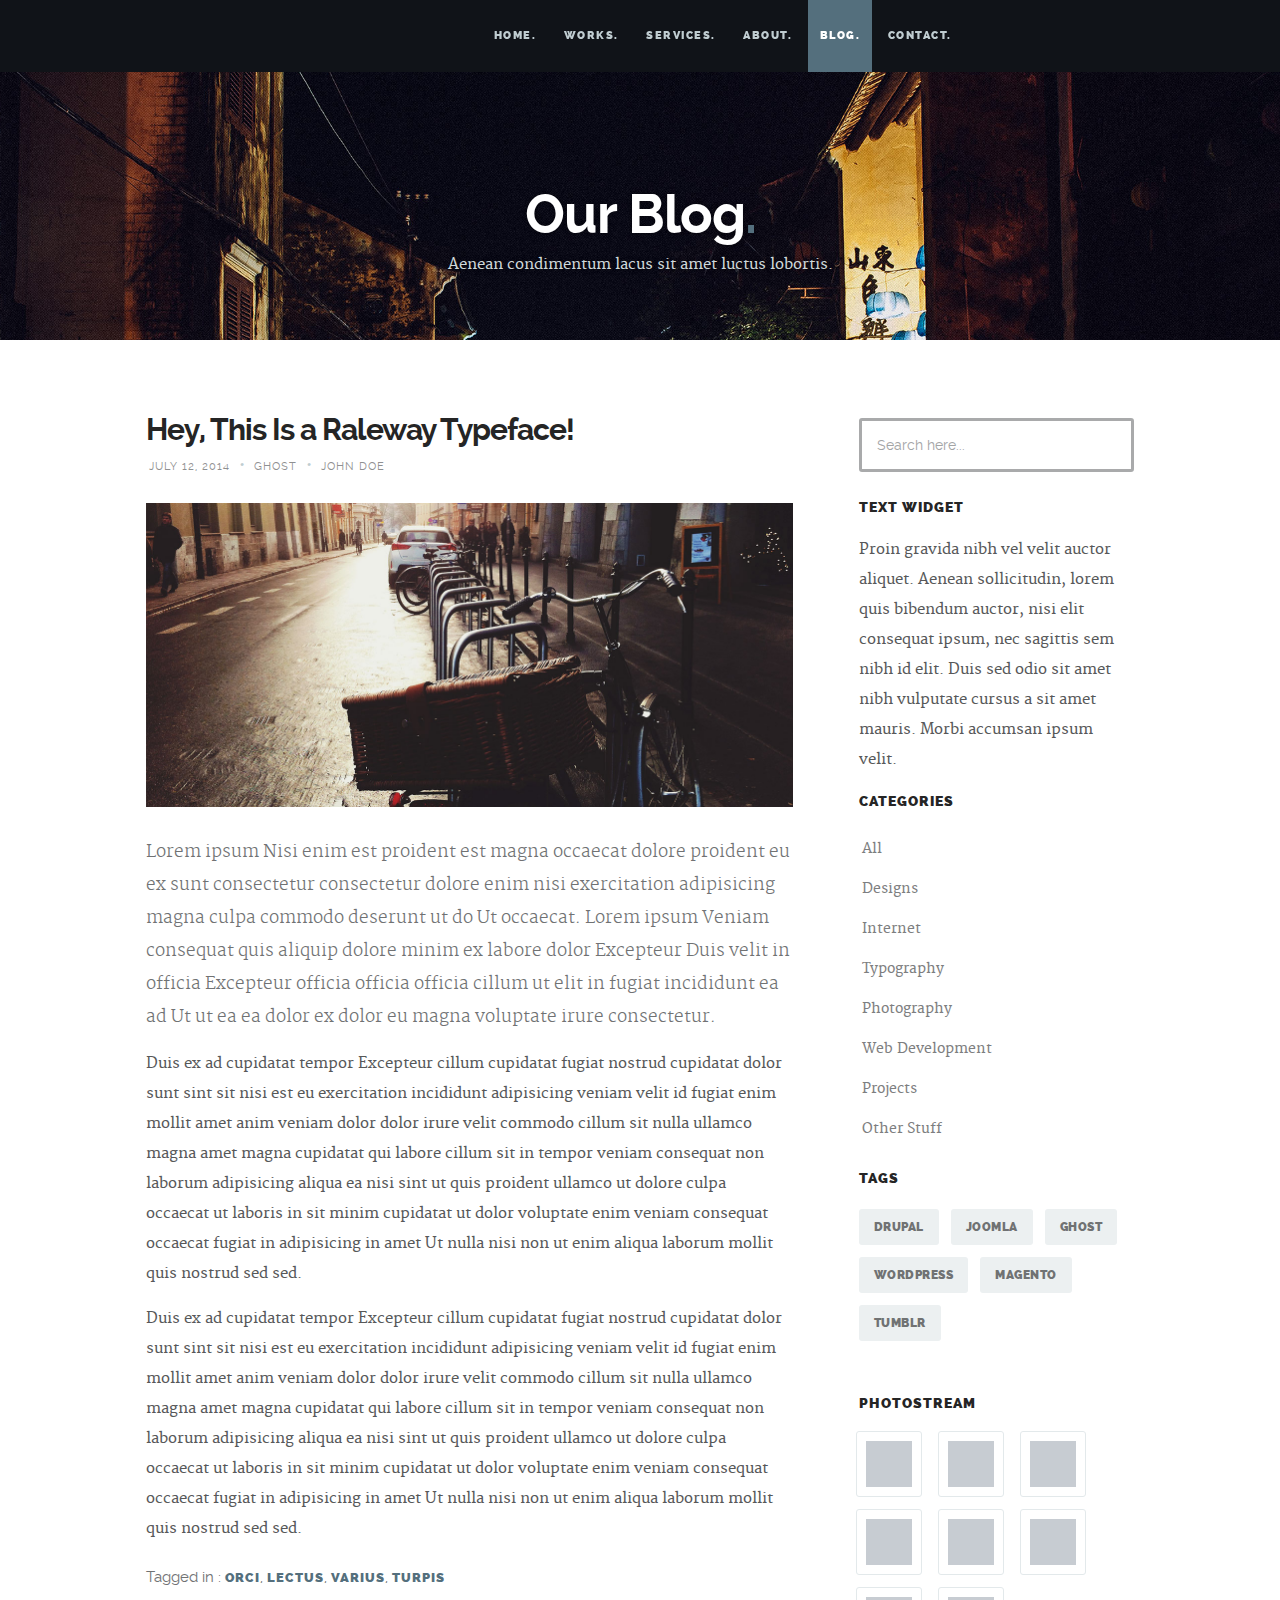
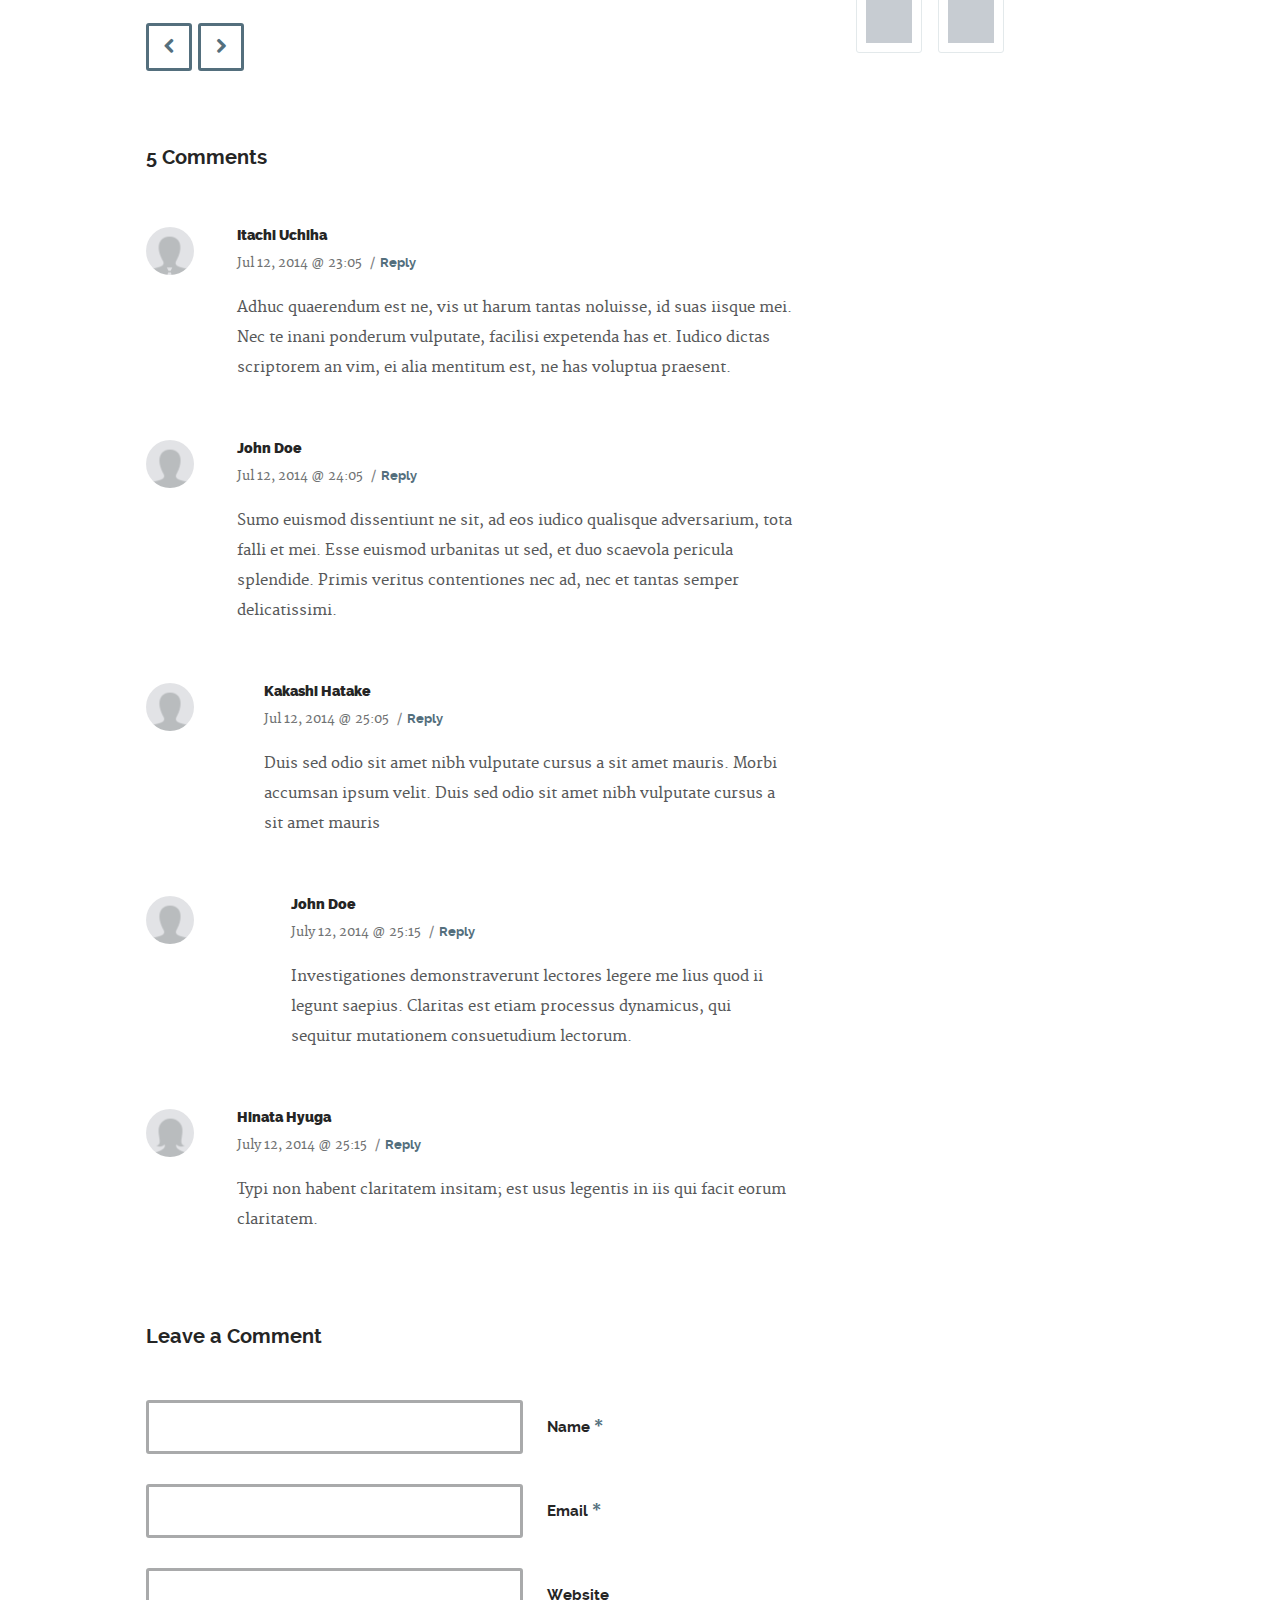
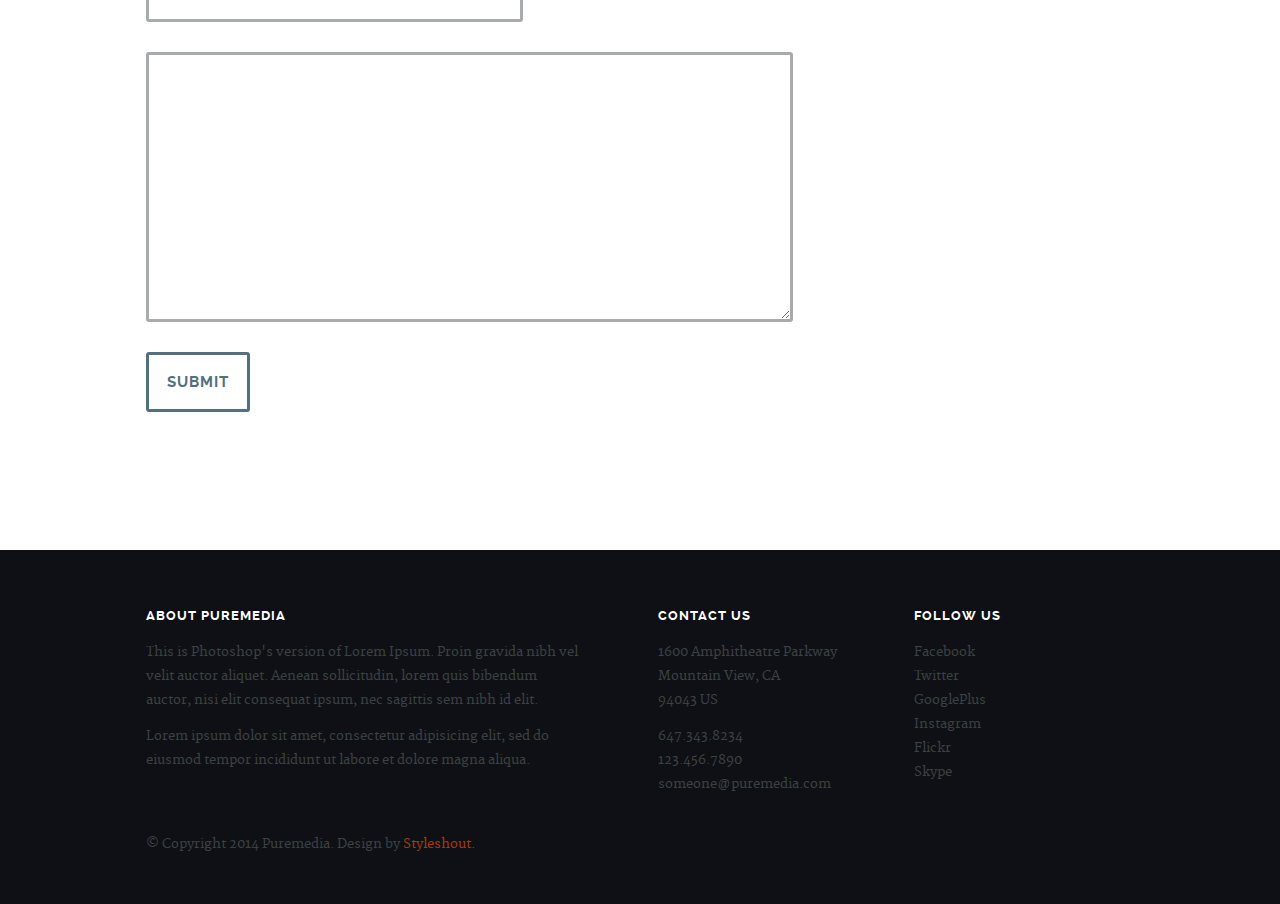
<file: single.html>
<!DOCTYPE html>
<!--[if lt IE 8 ]><html class="no-js ie ie7" lang="en"> <![endif]-->
<!--[if IE 8 ]><html class="no-js ie ie8" lang="en"> <![endif]-->
<!--[if IE 9 ]><html class="no-js ie ie9" lang="en"> <![endif]-->
<!--[if (gte IE 9)|!(IE)]><!--><html class="no-js" lang="en"> <!--<![endif]-->
<head>

   <!--- Basic Page Needs
   ================================================== -->
   <meta charset="utf-8">
	<title>Blog - Puremedia</title>
	<meta name="description" content="">  
	<meta name="author" content="">

   <!-- Mobile Specific Metas
   ================================================== -->
	<meta name="viewport" content="width=device-width, initial-scale=1, maximum-scale=1">

	<!-- CSS
    ================================================== -->
   <link rel="stylesheet" href="css/base.css">
	<link rel="stylesheet" href="css/main.css">
   <link rel="stylesheet" href="css/media-queries.css">         

   <!-- Script
   =================================================== -->
	<script src="js/modernizr.js"></script>

   <!-- Favicons
	=================================================== -->
	<link rel="shortcut icon" href="favicon.png" >

</head>

<body>

	<div id="top"></div>
   <div id="preloader"> 
	   <div id="status">
         <img src="images/loader.gif" height="60" width="60" alt="">
         <div class="loader">Loading...</div>
      </div>
   </div>

   <!-- Header
   =================================================== -->
   <header id="main-header">

   	<div class="row header-inner">

	      <div class="logo">
	         <a href="index.html">Puremedia.</a>
	      </div>

	      <nav id="nav-wrap">         
	         
	         <a class="mobile-btn" href="#nav-wrap" title="Show navigation">
	         	<span class='menu-text'>Show Menu</span>
	         	<span class="menu-icon"></span>
	         </a>
         	<a class="mobile-btn" href="#" title="Hide navigation">
         		<span class='menu-text'>Hide Menu</span>
         		<span class="menu-icon"></span>
         	</a>         

	         <ul id="nav" class="nav">
	            <li><a href="index.html#hero">Home.</a></li>
		         <li><a href="index.html#portfolio">Works.</a></li>
	            <li><a href="index.html#services">Services.</a></li>
	            <li><a href="index.html#about">About.</a></li>
	            <li class="current"><a href="index.html#journal">Blog.</a></li>	        
	            <li><a href="index.html#contact">Contact.</a></li>
	         </ul> 

	      </nav> <!-- /nav-wrap -->	      

	   </div> <!-- /header-inner -->

   </header>


   <!-- Page Title
   ================================================== -->
   <section id="page-title">	
   	  
		<div class="row">

			<div class="twelve columns">

				<h1>Our Blog<span>.</span></h1>
				<p>Aenean condimentum lacus sit amet luctus lobortis.</p>

			</div>			    

		</div> <!-- /row -->	   

   </section> <!-- /page-title -->


   <!-- Content
   ================================================== -->
   <section id="content">

   	<div class="row">

	   	<div id="main" class="tab-whole eight columns">

	         <article class="entry">

					<header class="entry-header">

						<h1 class="entry-title">
							Hey, This Is a Raleway Typeface!
						</h1> 				 
						
						<div class="entry-meta">
							<ul>
								<li>July 12, 2014</li>
								<span class="meta-sep">•</span>								
								<li><a rel="category tag" title="" href="#">Ghost</a></li>
								<span class="meta-sep">•</span>
								<li>John Doe</li>
							</ul>
						</div> 
						 
					</header>

					<div class="entry-content-media">
						<div class="post-thumb">
							<img src="images/post-thumb.jpg">
						</div> 
					</div> 
						
					<div class="entry-content">
						<p class="lead">Lorem ipsum Nisi enim est proident est magna occaecat dolore proident eu ex sunt consectetur consectetur dolore enim nisi exercitation adipisicing magna culpa commodo deserunt ut do Ut occaecat. Lorem ipsum Veniam consequat quis aliquip dolore minim ex labore dolor Excepteur Duis velit in officia Excepteur officia officia officia cillum ut elit in fugiat incididunt ea ad Ut ut ea ea dolor ex dolor eu magna voluptate irure consectetur.</p>

						<p>Duis ex ad cupidatat tempor Excepteur cillum cupidatat fugiat nostrud cupidatat dolor sunt sint sit nisi est eu exercitation incididunt adipisicing veniam velit id fugiat enim mollit amet anim veniam dolor dolor irure velit commodo cillum sit nulla ullamco magna amet magna cupidatat qui labore cillum sit in tempor veniam consequat non laborum adipisicing aliqua ea nisi sint ut quis proident ullamco ut dolore culpa occaecat ut laboris in sit minim cupidatat ut dolor voluptate enim veniam consequat occaecat fugiat in adipisicing in amet Ut nulla nisi non ut enim aliqua laborum mollit quis nostrud sed sed.
						</p>

						<p>Duis ex ad cupidatat tempor Excepteur cillum cupidatat fugiat nostrud cupidatat dolor sunt sint sit nisi est eu exercitation incididunt adipisicing veniam velit id fugiat enim mollit amet anim veniam dolor dolor irure velit commodo cillum sit nulla ullamco magna amet magna cupidatat qui labore cillum sit in tempor veniam consequat non laborum adipisicing aliqua ea nisi sint ut quis proident ullamco ut dolore culpa occaecat ut laboris in sit minim cupidatat ut dolor voluptate enim veniam consequat occaecat fugiat in adipisicing in amet Ut nulla nisi non ut enim aliqua laborum mollit quis nostrud sed sed.
						</p>
					</div> 

					<p class="tags">
	  			     	<span>Tagged in </span>:
	  				  	<a href="#">orci</a>, <a href="#">lectus</a>, <a href="#">varius</a>, <a href="#">turpis</a>
	  			   </p>

	  			   <div class="pagenav group">
		  			   <span class="prev"><a href="#" rel="prev">Previous</a></span>
		  				<span class="next"><a href="#" rel="next">Next</a></span>  				   
	  				</div>  

				</article> <!-- /entry -->

				<div id="comments">

	            <h3>5 Comments</h3>

	            <ol class="commentlist">

	               <li class="depth-1">

	                  <div class="avatar">
	                     <img width="50" height="50" alt="" src="images/user-01.png" class="avatar">
	                  </div>

	                  <div class="comment-content">

		                  <div class="comment-info">
		                     <cite>Itachi Uchiha</cite>

		                     <div class="comment-meta">
		                        <time datetime="2014-07-12T23:05" class="comment-time">Jul 12, 2014 @ 23:05</time>
		                        <span class="sep">/</span><a href="#" class="reply">Reply</a>
		                     </div>
		                  </div>

		         	     	<div class="comment-text">
		                    	<p>Adhuc quaerendum est ne, vis ut harum tantas noluisse, id suas iisque mei. Nec te inani ponderum vulputate,
		                        facilisi expetenda has et. Iudico dictas scriptorem an vim, ei alia mentitum est, ne has voluptua praesent.</p>
		                  </div>

		               </div>

	               </li>

	               <li class="thread-alt depth-1">

	                  <div class="avatar">
	                     <img width="50" height="50" alt="" src="images/user-03.png" class="avatar">
	                  </div>

	                  <div class="comment-content">

		                  <div class="comment-info">
		                     <cite>John Doe</cite>

		                     <div class="comment-meta">
		                        <time datetime="2014-07-12T24:05" class="comment-time">Jul 12, 2014 @ 24:05</time>
		                        <span class="sep">/</span><a href="#" class="reply">Reply</a>
		                     </div>
		                  </div>

		                  <div class="comment-text">
		                     <p>Sumo euismod dissentiunt ne sit, ad eos iudico qualisque adversarium, tota falli et mei. Esse euismod
		                        urbanitas ut sed, et duo scaevola pericula splendide. Primis veritus contentiones nec ad, nec et
		                        tantas semper delicatissimi.</p>                        
		                  </div>

		               </div>

	                  <ul class="children">

	                     <li class="depth-2">

	                        <div class="avatar">
	                           <img width="50" height="50" alt="" src="images/user-03.png" class="avatar">
	                        </div>

	                        <div class="comment-content">

		                        <div class="comment-info">
		                           <cite>Kakashi Hatake</cite>

		                           <div class="comment-meta">
		                              <time datetime="2014-07-12T25:05" class="comment-time">Jul 12, 2014 @ 25:05</time>
		                              <span class="sep">/</span><a href="#" class="reply">Reply</a>
		                           </div>
		                        </div>

		                        <div class="comment-text">
		                           <p>Duis sed odio sit amet nibh vulputate
		                              cursus a sit amet mauris. Morbi accumsan ipsum velit. Duis sed odio sit amet nibh vulputate
		                              cursus a sit amet mauris</p>
		                        </div>

	                        </div>

	                        <ul class="children">

	                           <li class="depth-3">

	                              <div class="avatar">
	                                 <img width="50" height="50" alt="" src="images/user-03.png" class="avatar">
	                              </div>

	                              <div class="comment-content">

		                              <div class="comment-info">
		                                 <cite>John Doe</cite>

		                                 <div class="comment-meta">
		                                    <time datetime="2014-07-12T25:15" class="comment-time">July 12, 2014 @ 25:15</time>
		                                    <span class="sep">/</span><a href="#" class="reply">Reply</a>
		                                 </div>
		                              </div>

		                              <div class="comment-text">
		                                 <p>Investigationes demonstraverunt lectores legere me lius quod ii legunt saepius. Claritas est
		                                    etiam processus dynamicus, qui sequitur mutationem consuetudium lectorum.</p>
		                              </div>

	                              </div>

	                           </li>

	                        </ul> <!-- /children -->	

	                     </li>

	                  </ul> <!-- /children -->

	               </li>

	               <li class="depth-1">

	                  <div class="avatar">
	                     <img width="50" height="50" alt="" src="images/user-02.png" class="avatar">
	                  </div>

	                  <div class="comment-content">

		                  <div class="comment-info">
		                     <cite>Hinata Hyuga</cite>

		                     <div class="comment-meta">
		                        <time datetime="2014-07-12T25:15" class="comment-time">July 12, 2014 @ 25:15</time>
		                        <span class="sep">/</span><a href="#" class="reply">Reply</a>
		                     </div>
		                  </div>

		                  <div class="comment-text">
		                     <p>Typi non habent claritatem insitam; est usus legentis in iis qui facit eorum claritatem.</p>
		                  </div>

	                  </div>

	               </li>

	            </ol> <!-- /commentlist -->


	            <!-- respond -->
	            <div class="respond">

	               <h3>Leave a Comment</h3>

	               <!-- form -->
	               <form action="" method="post" id="contactForm" name="contactForm">
	  					<fieldset>

	                  <div class="group">
	  						   <label for="cName">Name <span class="required">*</span></label>
	  						   <input type="text" value="" size="35" id="cName" name="cName">
	                  </div>

	                  <div class="group">
	  						   <label for="cEmail">Email <span class="required">*</span></label>
	  						   <input type="text" value="" size="35" id="cEmail" name="cEmail">
	                  </div>

	                  <div class="group">
	  						   <label for="cWebsite">Website</label>
	  						   <input type="text" value="" size="35" id="cWebsite" name="cWebsite">
	                  </div>

	                  <div class="message group">
	                     <label for="cMessage">Message <span class="required">*</span></label>
	                     <textarea cols="50" rows="10" id="cMessage" name="cMessage"></textarea>
	                  </div>

	                  <button class="stroke medium" type="submit">Submit</button>

	  					</fieldset>
	  				   </form> <!-- /contactForm -->

	            </div> <!-- /respond -->

         	</div> <!-- /comments -->							   
	         
	   	</div> <!-- /main -->  

	      <div class="tab-whole four columns end" id="secondary">
				
				<aside id="sidebar">

	            <div class="widget widget_search">

	               <h5>Search</h5>
	               <form action="#">

	                  <input type="text" value="Search here..." onblur="if(this.value == '') { this.value = 'Search here...'; }" onfocus="if (this.value == 'Search here...') { this.value = ''; }" class="text-search" kl_virtual_keyboard_secure_input="on">
	                  <input type="submit" value="" class="submit-search">

	               </form>

	            </div> <!-- /widget_search -->

	            <div class="widget widget_text">

	               <h5 class="widget-title">Text Widget</h5>
	               <div class="textwidget">Proin gravida nibh vel velit auctor aliquet.
	               Aenean sollicitudin, lorem quis bibendum auctor, nisi elit consequat ipsum,
	               nec sagittis sem nibh id elit. Duis sed odio sit amet nibh vulputate cursus
	               a sit amet mauris. Morbi accumsan ipsum velit. 
	            	</div>

			      </div> <!-- /widget_text -->

	            <div class="widget widget_categories">

	               <h5 class="widget-title">Categories</h5>
	               <ul class="link-list group">
	               	<li><a href="blog.html">All</a></li>
	                  <li><a href="#">Designs</a></li>
	                  <li><a href="#">Internet</a></li>
	                  <li><a href="#">Typography</a></li>
	                  <li><a href="#">Photography</a></li>
	                  <li><a href="#">Web Development</a></li>
	                  <li><a href="#">Projects</a></li>
	                  <li><a href="#">Other Stuff</a></li>
	               </ul>

	            </div> <!-- /widget_categories -->

	            <div class="widget widget_tag_cloud group">

	               <h5 class="widget-title">Tags</h5>
	               <div class="tagcloud group">
	                  <a href="#">drupal</a>
	                  <a href="#">joomla</a>
	                  <a href="#">ghost</a>
	                  <a href="#">wordpress</a>
	                  <a href="#">magento</a>
	                  <a href="#">tumblr</a>
	               </div>

	            </div> <!-- /widget_tag_cloud -->

	            <div class="widget widget_photostream">

	               <h5>Photostream</h5>
	               <ul class="photostream group">
	                  <li><a href="#"><img alt="thumbnail" src="images/thumb.jpg"></a></li>
	                  <li><a href="#"><img alt="thumbnail" src="images/thumb.jpg"></a></li>
	                  <li><a href="#"><img alt="thumbnail" src="images/thumb.jpg"></a></li>
	                  <li><a href="#"><img alt="thumbnail" src="images/thumb.jpg"></a></li>
	                  <li><a href="#"><img alt="thumbnail" src="images/thumb.jpg"></a></li>
	                  <li><a href="#"><img alt="thumbnail" src="images/thumb.jpg"></a></li>
	                  <li><a href="#"><img alt="thumbnail" src="images/thumb.jpg"></a></li>
	                  <li><a href="#"><img alt="thumbnail" src="images/thumb.jpg"></a></li>
	               </ul>

		         </div> <!-- /widget_photostream -->

	         </aside> <!-- /sidebar -->	            

	      </div> <!-- /secondary -->

	   </div> <!-- /row -->      

   </section> <!-- /content -->  


   <!-- Footer
   ================================================== -->
   <footer>

      <div class="row">       

         <div class="six columns tab-whole footer-about">
				
				<h3>About Puremedia</h3>
               
            <p>This is Photoshop's version  of Lorem Ipsum. Proin gravida nibh vel velit auctor aliquet.
            Aenean sollicitudin, lorem quis bibendum auctor, nisi elit consequat ipsum, nec sagittis sem
            nibh id elit. 
            </p>

            <p>Lorem ipsum dolor sit amet, consectetur adipisicing elit, sed do eiusmod tempor 
            	incididunt ut labore et dolore magna aliqua.</p>        

         </div> <!-- /footer-about -->

         <div class="six columns tab-whole right-cols">

            <div class="row">

               <div class="columns">
                  <h3 class="address">Contact Us</h3>
                  <p>
                  1600 Amphitheatre Parkway<br>
                  Mountain View, CA<br>
                  94043 US
                  </p>

                  <ul>
                    <li><a href="tel:6473438234">647.343.8234</a></li>
                    <li><a href="tel:1234567890">123.456.7890</a></li>
                    <li><a href="mailto:someone@puremedia.com">someone@puremedia.com</a></li>
                  </ul>                  
               </div> <!-- /columns -->             

               <div class="columns last">
                  <h3 class="contact">Follow Us</h3>

                  <ul>
                     <li><a href="#">Facebook</a></li>
                     <li><a href="#">Twitter</a></li>
                     <li><a href="#">GooglePlus</a></li>
                     <li><a href="#">Instagram</a></li>
                     <li><a href="#">Flickr</a></li>
                     <li><a href="#">Skype</a></li>
                  </ul>
                  
               </div> <!-- /columns --> 

            </div> <!-- /Row(nested) -->

         </div>

         <p class="copyright">&copy; Copyright 2014 Puremedia. Design by <a href="http://www.styleshout.com/">Styleshout.</a></p>        

         <div id="go-top">
            <a class="smoothscroll" title="Back to Top" href="#top"><span>Top</span><i class="fa fa-long-arrow-up"></i></a>
         </div>

      </div> <!-- /row -->

   </footer> <!-- /footer -->


   <!-- Java Script
   ================================================== -->
   <script src="http://ajax.googleapis.com/ajax/libs/jquery/1.10.2/jquery.min.js"></script>
   <script>window.jQuery || document.write('<script src="js/jquery-1.10.2.min.js"><\/script>')</script>
   <script type="text/javascript" src="js/jquery-migrate-1.2.1.min.js"></script>   
   <script src="js/jquery.flexslider.js"></script>
   <script src="js/jquery.fittext.js"></script>
   <script src="js/backstretch.js"></script> 
   <script src="js/waypoints.js"></script>  
   <script src="js/main.js"></script>

</body>

</html>
</file>
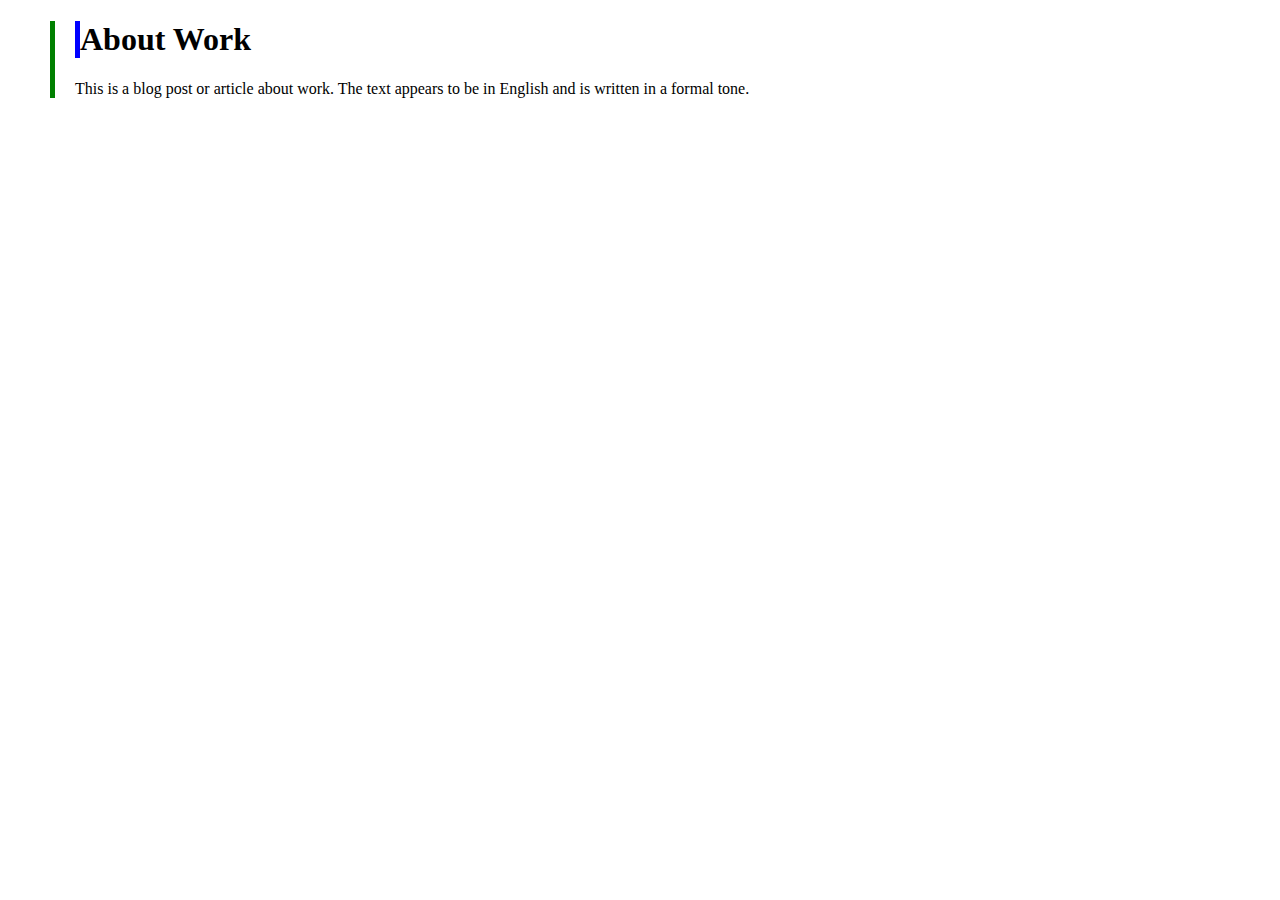
<file: sched/about.html>
<!DOCTYPE html>
<html>
<head>
    <style>
        body {
            font-family: serif;
            margin: 0;
            padding: 0;
            background-color: white;
            color: black;
        }
        .content {
            margin-left: 50px;
            border-left: 5px solid green;
            padding-left: 20px;
        }
        h1 {
            font-size: 2em;
            border-left: 5px solid blue;
        }
        p {
            text-align: justify;
        }
    </style>
</head>
<body>
    <div class="content">
        <h1>About Work</h1>
        <p>This is a blog post or article about work. The text appears to be in English and is written in a formal tone.</p>
    </div>
</body>
</html>
</file>
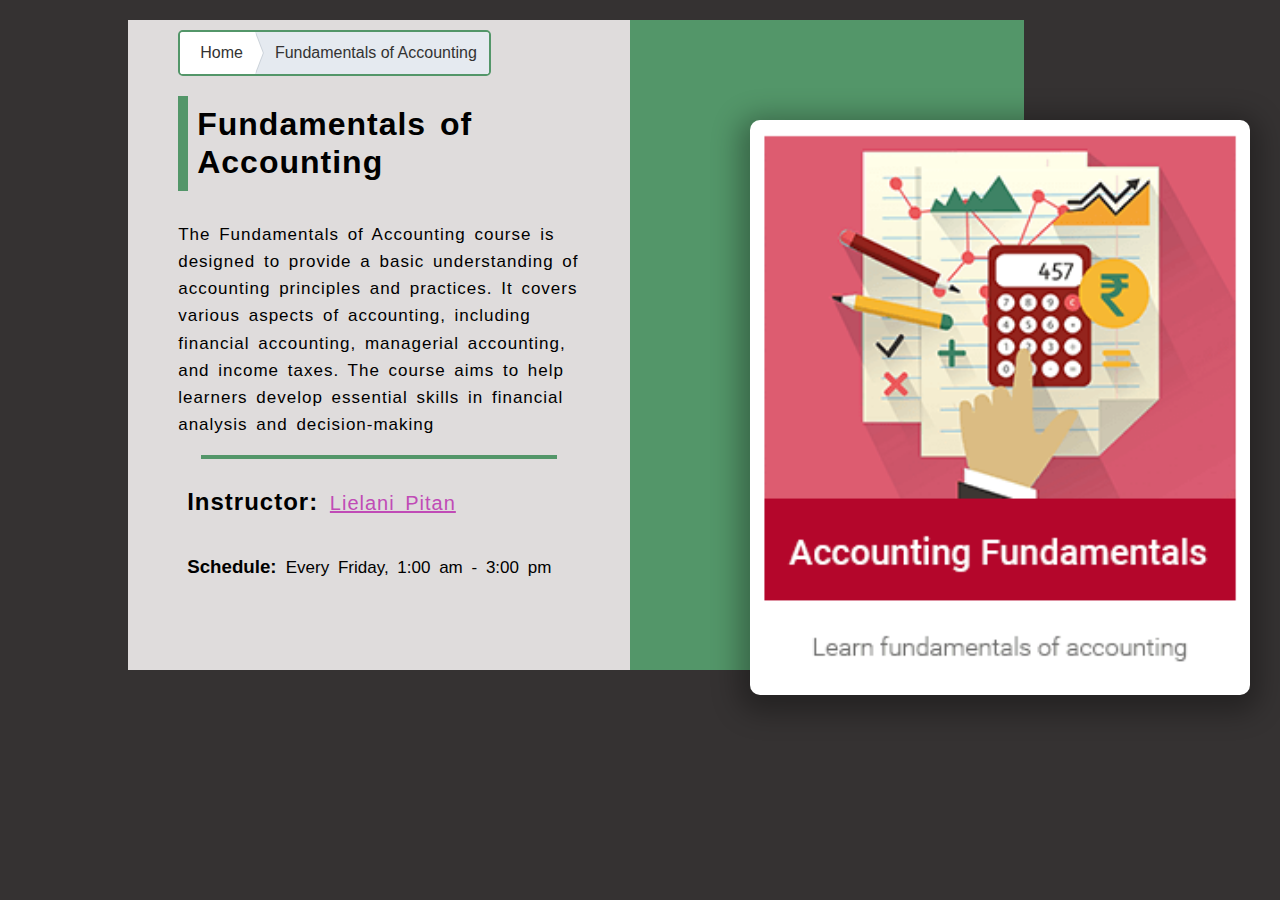
<file: sched/accounts.html>
<!DOCTYPE html>
<html>
<head>
  <link rel="stylesheet" href="index.css">
  <style>
    .breadcrumbs{
        border: 2px solid #539669;
    }
    h1{
    border-left: 10px solid #539669;
    }
    hr{
        border: 2px solid #539669;
    }
    .border{
        background-color: #539669;
    }
  </style>
</head>
<body>
    <div class="gray"></div>
    <div class="border"></div>
    <div class="container">
        <div class="text">
            
<nav class="breadcrumbs">
    <a href="index.html" class="breadcrumbs__item">Home</a>
    <a href="#" class="breadcrumbs__item is-active">Fundamentals of Accounting</a> 
  </nav>
  
            
            <h1>Fundamentals of Accounting</h1>
            <p>The Fundamentals of Accounting course is designed to provide a basic understanding of accounting principles and practices. It covers various aspects of accounting, including financial accounting, managerial accounting, and income taxes. The course aims to help learners develop essential skills in financial analysis and decision-making</p>
            <hr>
            <h2>Instructor:  <span class="name">Lielani Pitan</span></h2>
            <h3>Schedule: <span class="sched">Every Friday, 1:00 am - 3:00 pm</span></h3>
           

        </div>
        <div class="image">
          
            <img src="Accounting.png" >
        </div>
    </div>
</body>
</html>
</file>
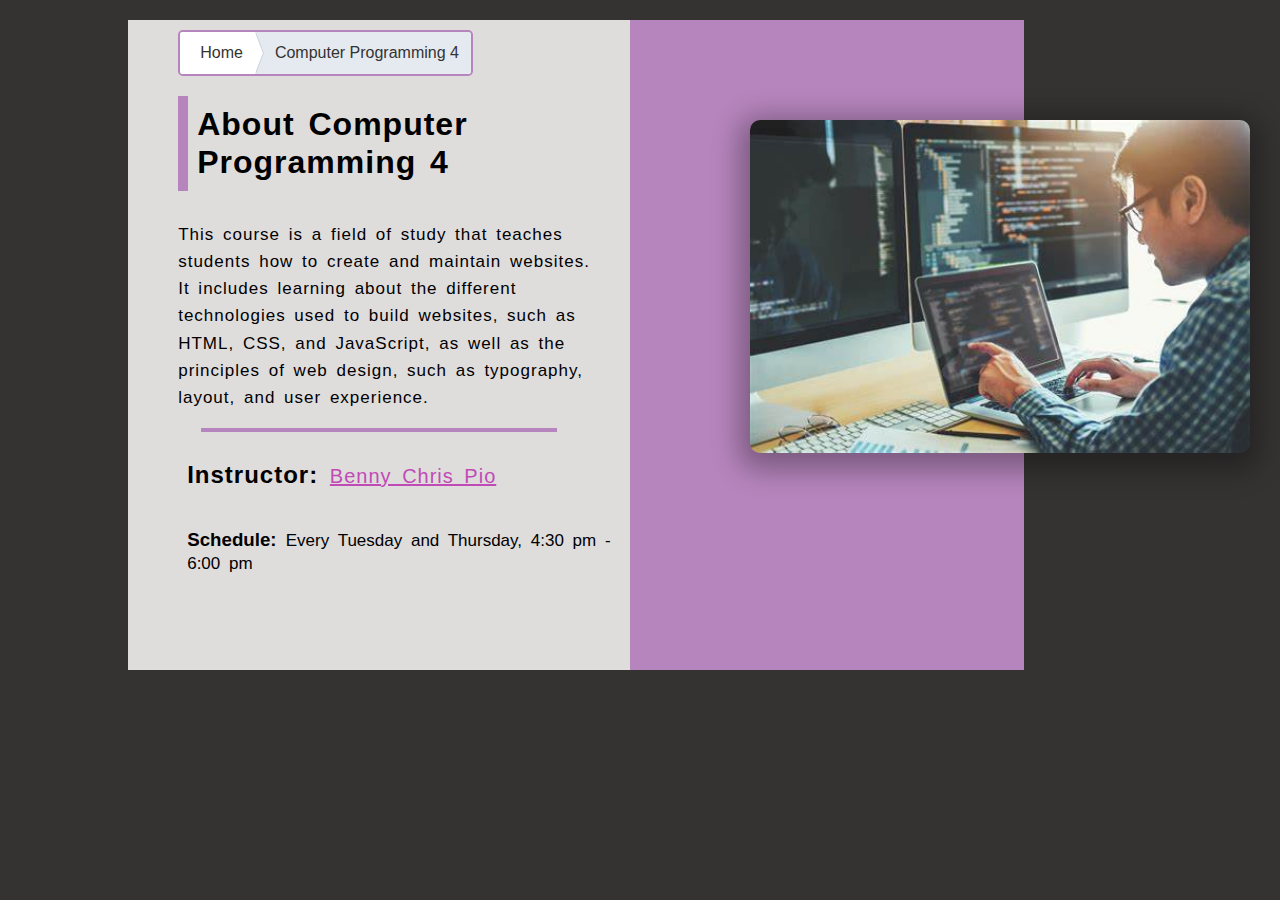
<file: sched/comprog.html>
<!DOCTYPE html>
<html>
<head>
  <link rel="stylesheet" href="index.css">
  <style>
    .breadcrumbs{
        border: 2px solid #b685bd;
    }
    h1{
    border-left: 10px solid #b685bd;
    }
    hr{
        border: 2px solid #b685bd;
    }
    .border{
        background-color: #b685bd;
    }
  </style>
</head>
<body>
    <div class="gray"></div>
    <div class="border"></div>
    <div class="container">
        <div class="text">
            
<nav class="breadcrumbs">
    <a href="index.html" class="breadcrumbs__item">Home</a>
    <a href="#" class="breadcrumbs__item is-active">Computer Programming 4</a> 
  </nav>
  
            
  <h1>About Computer Programming 4</h1>
  <p>This course is a field of study that teaches students how to create and maintain websites. It includes learning about the different technologies used to build websites, such as HTML, CSS, and JavaScript, as well as the principles of web design, such as typography, layout, and user experience.</p>
            <hr>
            <h2>Instructor:  <span class="name">Benny Chris Pio</span></h2>
            <h3>Schedule: <span class="sched">Every Tuesday and Thursday, 4:30 pm - 6:00 pm</span></h3>
           

        </div>
        <div class="image">
          
            <img src="web.jpg" >
        </div>
    </div>
</body>
</html>
</file>
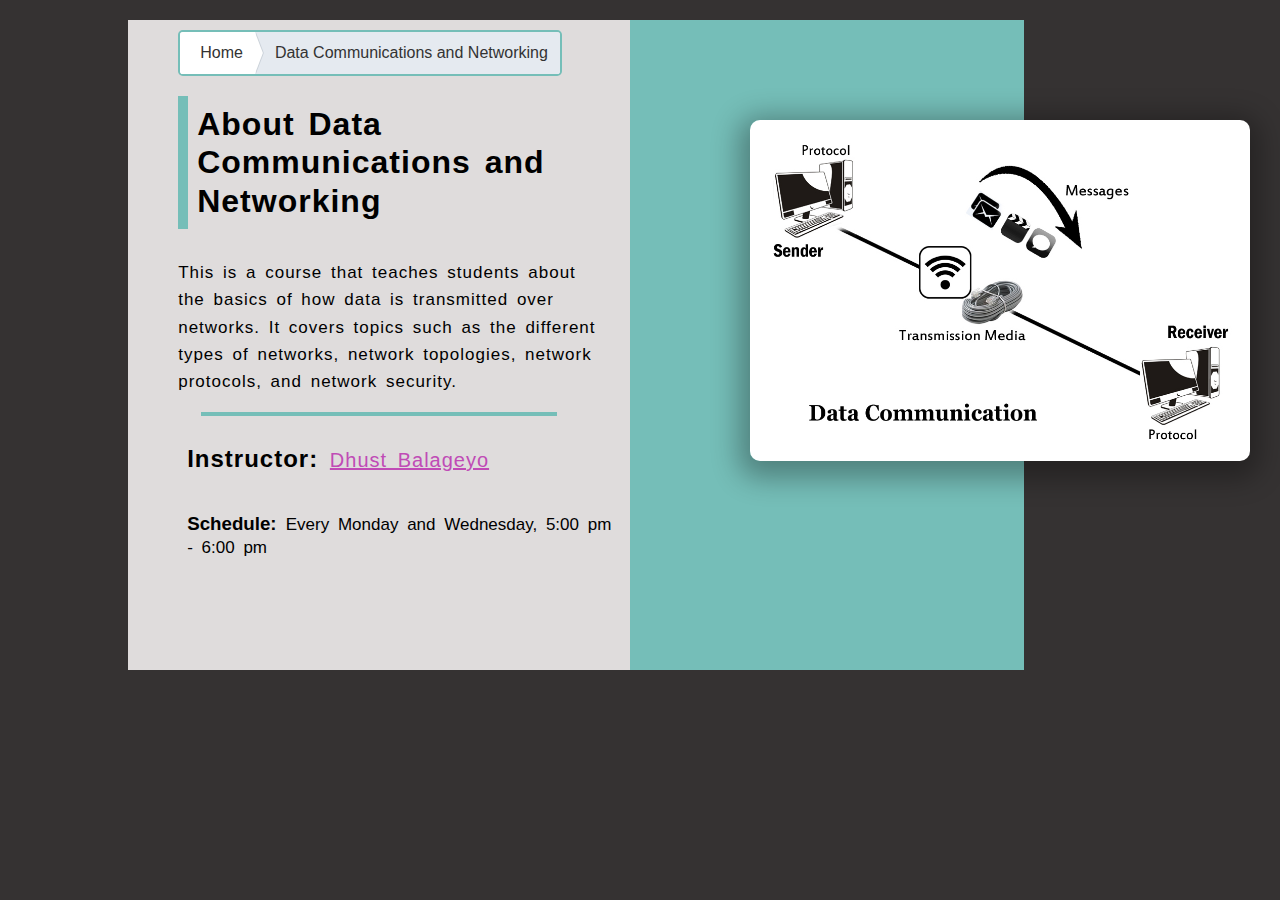
<file: sched/data.html>
<!DOCTYPE html>
<html>
<head>
  <link rel="stylesheet" href="index.css">
  <style>
    .breadcrumbs{
        border: 2px solid #75beb8;
    }
    h1{
    border-left: 10px solid #75beb8;
    }
    hr{
        border: 2px solid #75beb8;
    }
    .border{
        background-color: #75beb8;
    }
  </style>
</head>
<body>
    <div class="gray"></div>
    <div class="border"></div>
    <div class="container">
        <div class="text">
            
<nav class="breadcrumbs">
    <a href="index.html" class="breadcrumbs__item">Home</a>
    <a href="#" class="breadcrumbs__item is-active">Data Communications and Networking</a> 
  </nav>
  
            
  <h1>About Data Communications and Networking</h1>
  <p>This is a course that teaches students about the basics of how data is transmitted over networks. It covers topics such as the different types of networks, network topologies, network protocols, and network security.</p>
            <hr>
            <h2>Instructor:  <span class="name">Dhust Balageyo</span></h2>
            <h3>Schedule: <span class="sched">Every Monday and Wednesday, 5:00 pm - 6:00 pm</span></h3>
           

        </div>
        <div class="image">
          
            <img src="data.jpg" >
        </div>
    </div>
</body>
</html>
</file>
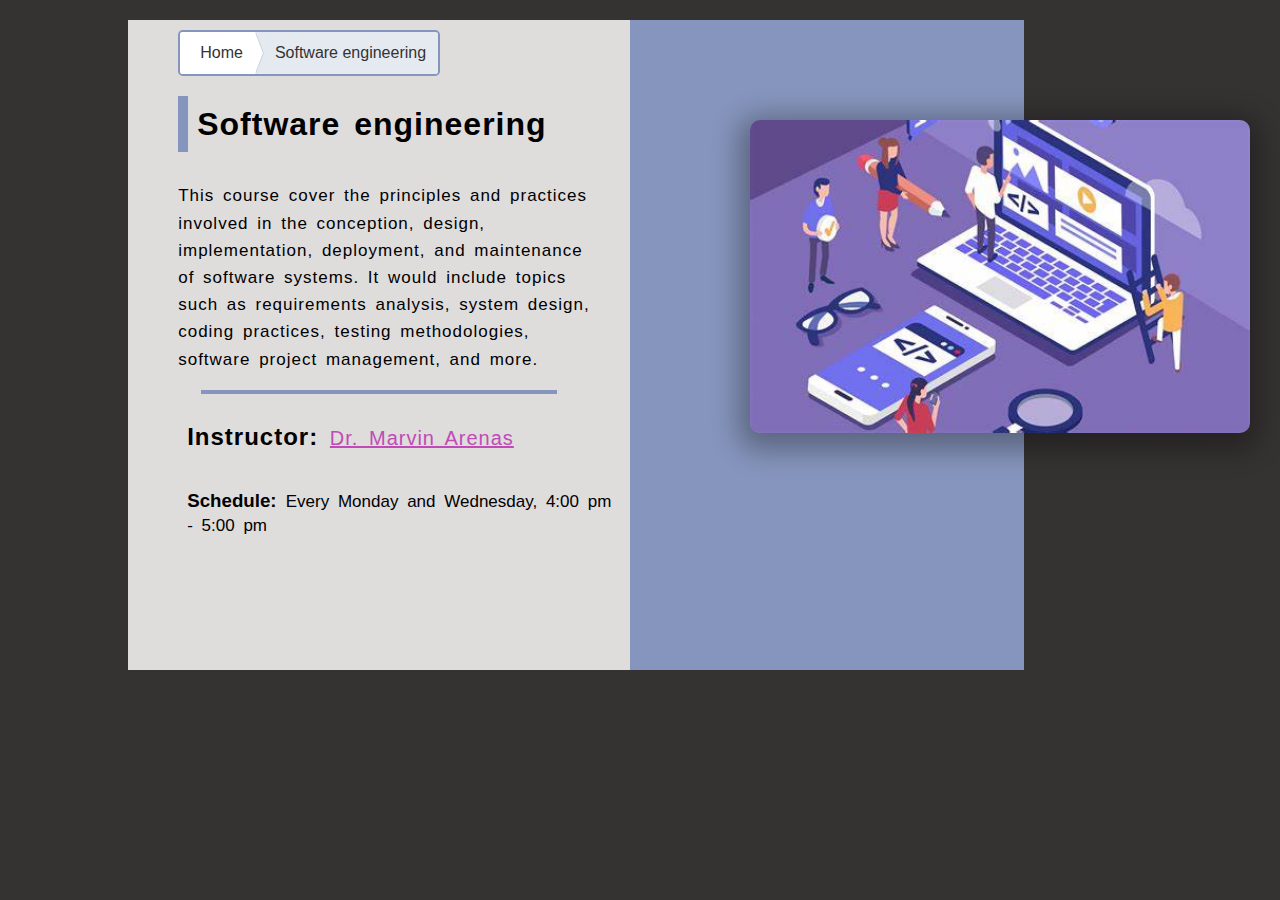
<file: sched/engineer.html>
<!DOCTYPE html>
<html>
<head>
  <link rel="stylesheet" href="index.css">
  <style>
    .breadcrumbs{
        border: 2px solid #8695bd;
    }
    h1{
    border-left: 10px solid #8695bd;
    }
    hr{
        border: 2px solid #8695bd;
    }
    .border{
        background-color: #8695bd;
    }
  </style>
</head>
<body>
    <div class="gray"></div>
    <div class="border"></div>
    <div class="container">
        <div class="text">
            
<nav class="breadcrumbs">
    <a href="index.html" class="breadcrumbs__item">Home</a>
    <a href="#" class="breadcrumbs__item is-active">Software engineering </a> 
  </nav>
  
            
            <h1>Software engineering </h1>
            <p>This course cover the principles and practices involved in the conception, design, implementation, deployment, and maintenance of software systems. It would include topics such as requirements analysis, system design, coding practices, testing methodologies, software project management, and more. </p>
            <hr>
            <h2>Instructor:  <span class="name">Dr. Marvin Arenas</span></h2>
            <h3>Schedule: <span class="sched">Every Monday and Wednesday, 4:00 pm - 5:00 pm</span></h3>
           

        </div>
        <div class="image">
          
            <img src="engineer.jpg" >
        </div>
    </div>
</body>
</html>
</file>
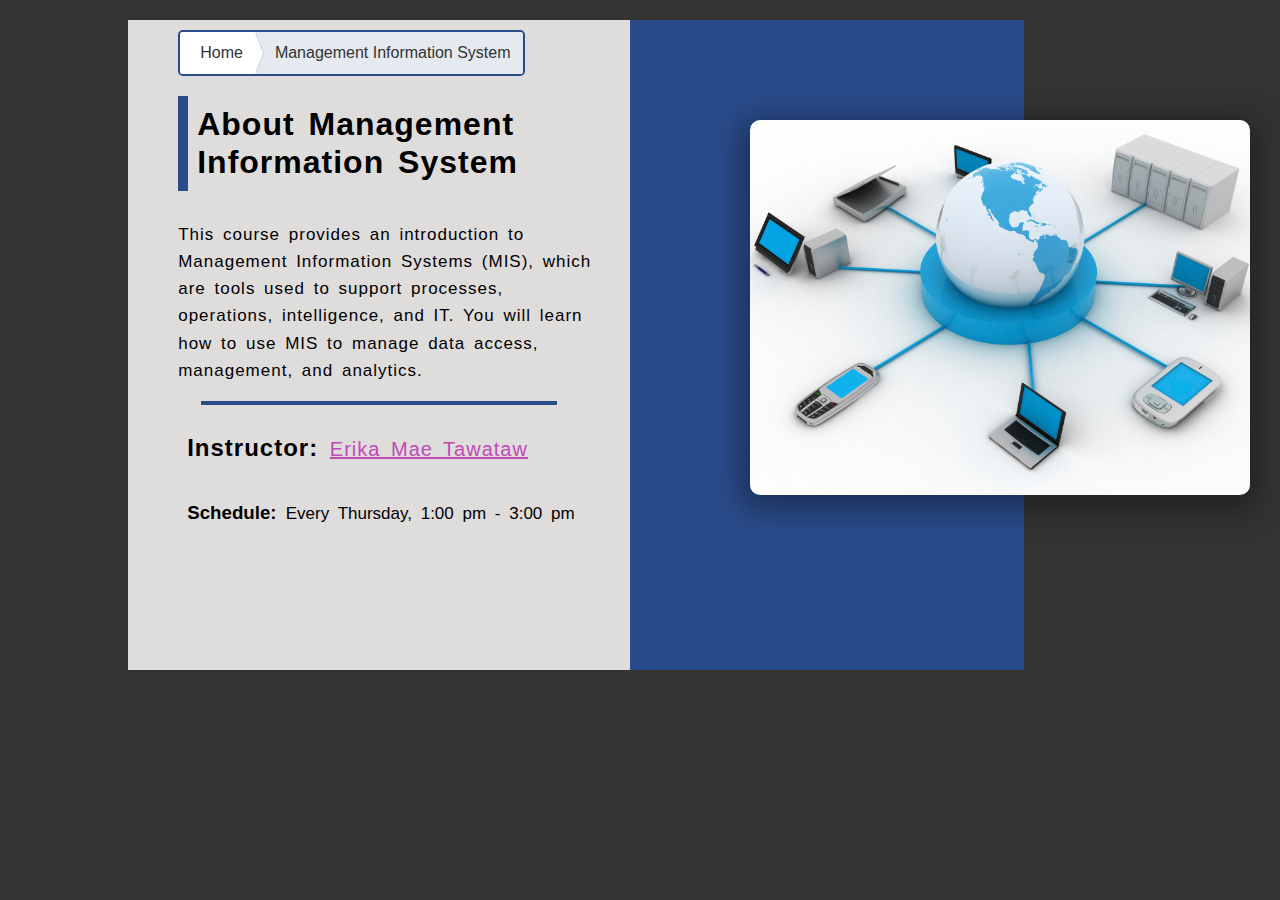
<file: sched/mis.html>
<!DOCTYPE html>
<html>
<head>
  <link rel="stylesheet" href="index.css">
  <style>
    .breadcrumbs{
        border: 2px solid #2a4b8a;
    }
    h1{
    border-left: 10px solid #2a4b8a;
    }
    hr{
        border: 2px solid #2a4b8a;
    }
    .border{
        background-color: #2a4b8a;
    }
    
  </style>
</head>
<body>
    <div class="gray"></div>
    <div class="border"></div>
    <div class="container">
        <div class="text">
            
<nav class="breadcrumbs">
    <a href="index.html" class="breadcrumbs__item">Home</a>
    <a href="#" class="breadcrumbs__item is-active">Management Information System</a> 
  </nav>
  
            
  <h1>About Management Information System</h1>
  <p>This course provides an introduction to Management Information Systems (MIS), which are tools used to support processes, operations, intelligence, and IT. You will learn how to use MIS to manage data access, management, and analytics.</p>
            <hr>
            <h2>Instructor:  <span class="name">Erika Mae Tawataw</span></h2>
            <h3>Schedule: <span class="sched">Every Thursday, 1:00 pm - 3:00 pm</span></h3>
           

        </div>
        <div class="image">
          
            <img src="misw.jpg" >
        </div>
    </div>
</body>
</html>
</file>
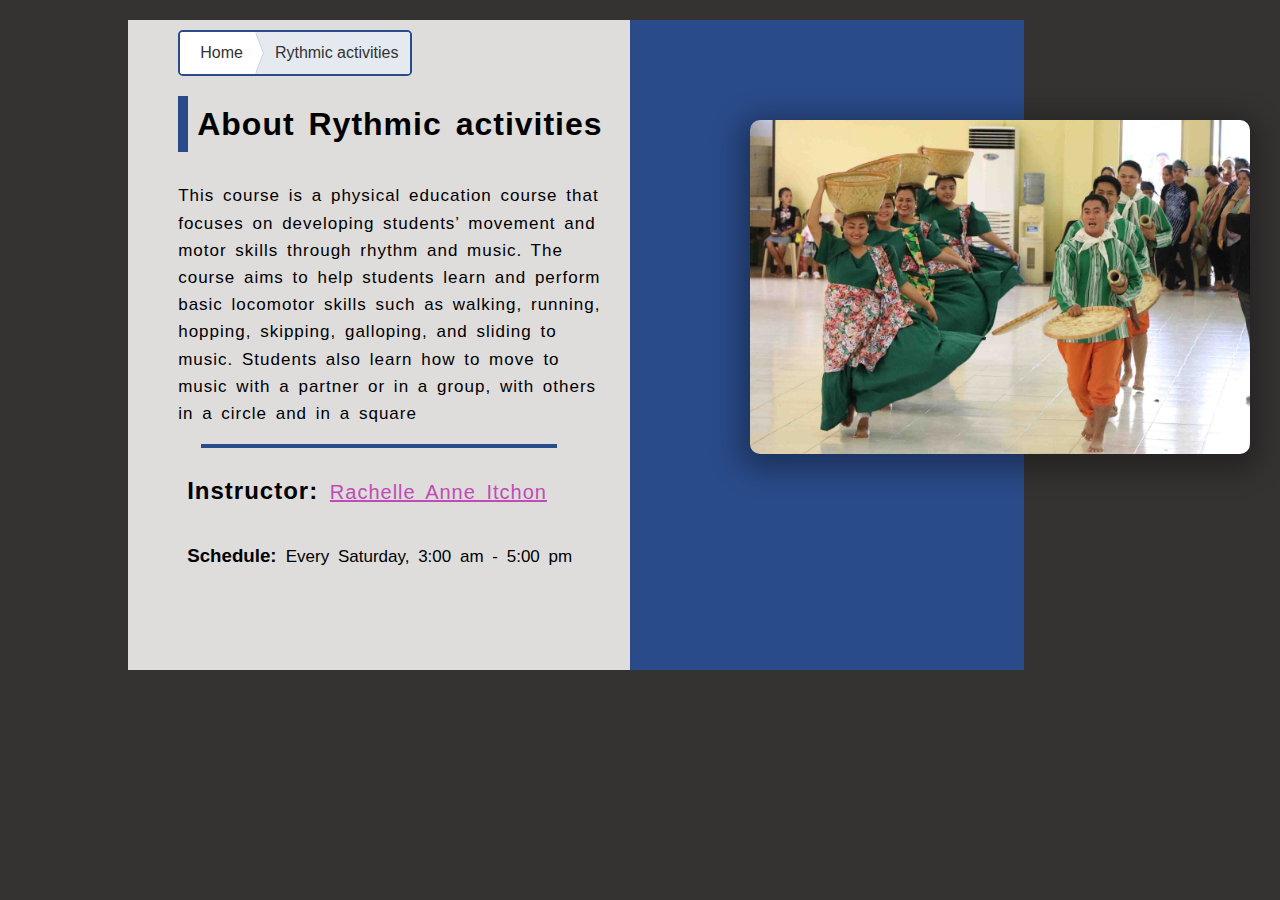
<file: sched/PE3.html>
<!DOCTYPE html>
<html>
<head>
  <link rel="stylesheet" href="index.css">
  <style>
    .breadcrumbs{
        border: 2px solid #2a4b8a;
    }
    h1{
    border-left: 10px solid #2a4b8a;
    }
    hr{
        border: 2px solid #2a4b8a;
    }
    .border{
        background-color: #2a4b8a;
    }
        
  </style>
</head>
<body>
    <div class="gray"></div>
    <div class="border"></div>
    <div class="container">
        <div class="text">
            
<nav class="breadcrumbs">
    <a href="index.html" class="breadcrumbs__item">Home</a>
    <a href="#" class="breadcrumbs__item is-active">Rythmic activities</a> 
  </nav>
  
            
  <h1>About Rythmic activities</h1>
  <p>This course is a physical education course that focuses on developing students’ movement and motor skills through rhythm and music. The course aims to help students learn and perform basic locomotor skills such as walking, running, hopping, skipping, galloping, and sliding to music. Students also learn how to move to music with a partner or in a group, with others in a circle and in a square</p>
            <hr>
            <h2>Instructor:  <span class="name">Rachelle Anne Itchon</span></h2>
            <h3>Schedule: <span class="sched">Every Saturday, 3:00 am - 5:00 pm</span></h3>
           

        </div>
        <div class="image">
          
            <img src="pe.jpg">
        </div>
    </div>
</body>
</html>
</file>
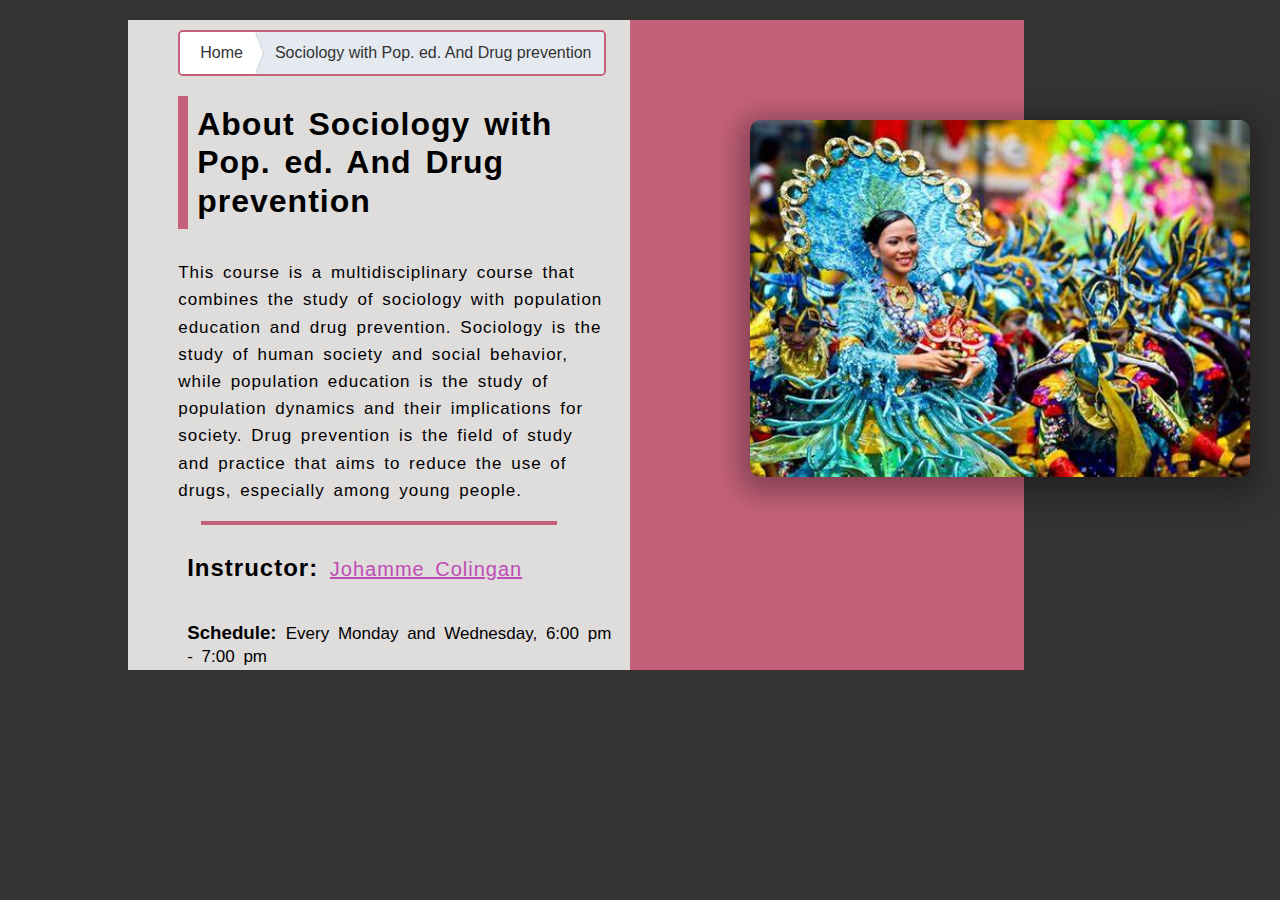
<file: sched/socscie.html>
<!DOCTYPE html>
<html>
<head>
  <link rel="stylesheet" href="index.css">
  <style>
    .breadcrumbs{
        border: 2px solid #c4617a;
    }
    h1{
    border-left: 10px solid #c4617a;
    }
    hr{
        border: 2px solid #c4617a;
    }
    .border{
        background-color: #c4617a;
    }
  </style>
</head>
<body>
    <div class="gray"></div>
    <div class="border"></div>
    <div class="container">
        <div class="text">
            
<nav class="breadcrumbs">
    <a href="index.html" class="breadcrumbs__item">Home</a>
    <a href="#" class="breadcrumbs__item is-active">Sociology with Pop. ed. And Drug prevention</a> 
  </nav>
  
            
  <h1>About Sociology with Pop. ed. And Drug prevention</h1>
  <p>This course is a multidisciplinary course that combines the study of sociology with population education and drug prevention. Sociology is the study of human society and social behavior, while population education is the study of population dynamics and their implications for society. Drug prevention is the field of study and practice that aims to reduce the use of drugs, especially among young people.</p>
            <hr>
            <h2>Instructor:  <span class="name">Johamme Colingan</span></h2>
            <h3>Schedule: <span class="sched">Every Monday and Wednesday, 6:00 pm - 7:00 pm</span></h3>
           

        </div>
        <div class="image">
          
            <img src="culture.jpg" >
        </div>
    </div>
</body>
</html>
</file>
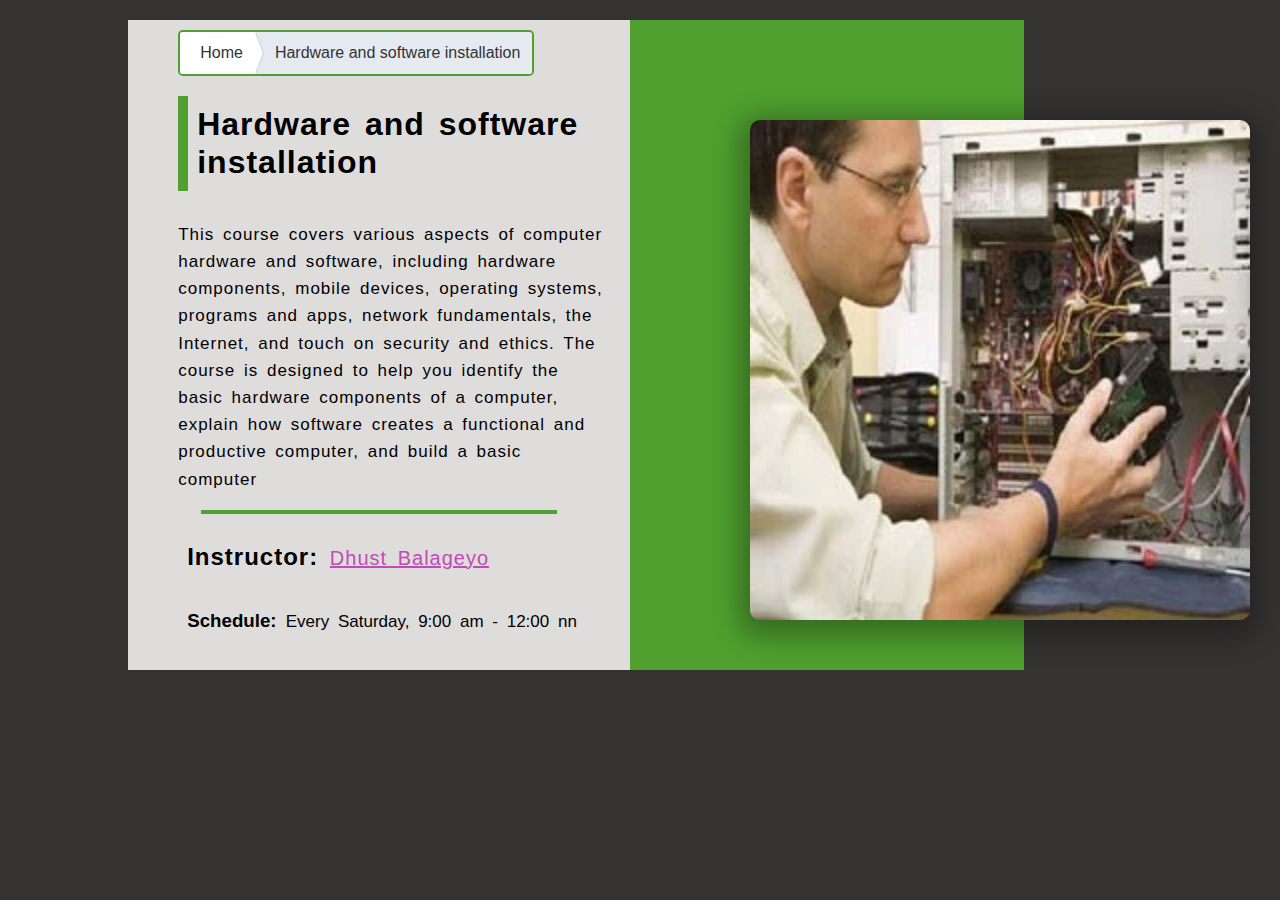
<file: sched/software.html>
<!DOCTYPE html>
<html>
<head>
  <link rel="stylesheet" href="index.css">
  <style>
    .breadcrumbs{
        border: 2px solid #4fa02f;
    }
    h1{
    border-left: 10px solid #4fa02f;
    }
    hr{
        border: 2px solid #4fa02f;
    }
    .border{
        background-color: #4fa02f;
    }
  </style>
</head>
<body>
    <div class="gray"></div>
    <div class="border"></div>
    <div class="container">
        <div class="text">
            
<nav class="breadcrumbs">
    <a href="index.html" class="breadcrumbs__item">Home</a>
    <a href="#" class="breadcrumbs__item is-active">Hardware and software installation</a> 
  </nav>
  
            
            <h1>Hardware and software installation</h1>
            <p>This course covers various aspects of computer hardware and software, including hardware components, mobile devices, operating systems, programs and apps, network fundamentals, the Internet, and touch on security and ethics. The course is designed to help you identify the basic hardware components of a computer, explain how software creates a functional and productive computer, and build a basic computer</p>
            <hr>
            <h2>Instructor:  <span class="name">Dhust Balageyo</span></h2>
            <h3>Schedule: <span class="sched">Every Saturday, 9:00 am - 12:00 nn</span></h3>
           

        </div>
        <div class="image">
          
            <img src="1.png" >
        </div>
    </div>
</body>
</html>
</file>
<file: index.css>
/* Global Styles */
* {
  box-sizing: border-box;
}
@media (prefers-color-scheme: dark) {
  :root {
    --text: #e8e0f0;
    --background: #0f0a14;
    --primary: #da5314;
    --secondary: #4e3b61;
    --accent: #e67e4e;
    --third: rgb(39, 42, 73);
    --light_third: rgb(59, 64, 110);
    --fourth: #2d3336;
    --bs-font-sans-serif: system-ui, -apple-system, "Segoe UI", Roboto,
      "Helvetica Neue", Arial, "Noto Sans", "Liberation Sans", sans-serif,
      "Apple Color Emoji", "Segoe UI Emoji", "Segoe UI Symbol",
      "Noto Color Emoji";
    --bs-font-monospace: SFMono-Regular, Menlo, Monaco, Consolas,
      "Liberation Mono", "Courier New", monospace;
    --bs-gradient: linear-gradient(
      180deg,
      rgba(255, 255, 255, 0.15),
      rgba(255, 255, 255, 0)
    );
  }
}

@media (prefers-color-scheme: light) {
  :root {
    --text: #170f1f;
    --background: #ece1f8;
    --primary: #da5314;
    --secondary: #4e3b61;
    --accent: #e67e4e;
    --third: #414f7c;
    --light_third: rgb(59, 64, 110);
    --light-text: rgb(85, 117, 90);
    --fourth: #a3b6cc;
    --bs-font-sans-serif: system-ui, -apple-system, "Segoe UI", Roboto,
      "Helvetica Neue", Arial, "Noto Sans", "Liberation Sans", sans-serif,
      "Apple Color Emoji", "Segoe UI Emoji", "Segoe UI Symbol",
      "Noto Color Emoji";
    --bs-font-monospace: SFMono-Regular, Menlo, Monaco, Consolas,
      "Liberation Mono", "Courier New", monospace;
    --bs-gradient: linear-gradient(
      180deg,
      rgba(255, 255, 255, 0.15),
      rgba(255, 255, 255, 0)
    );
  }
}
html {
  -webkit-text-size-adjust: 100%;
  -ms-text-size-adjust: 100%;
  -webkit-tap-highlight-color: transparent;
}
body {
  max-width: 100%;
}
a {
  text-decoration: none;
  color: var(--text);
}
/* html {
  scroll-snap-type: y mandatory;
  scroll-behavior: smooth;

}

section, header {
  scroll-snap-align: start;
} */
section {
  max-height: 100%;
}

@keyframes myAnim {
  0% {
    transform: translateY(0);
  }

  100% {
    transform: translateY(100px);
  }
}
@keyframes myAnim1 {
  0% {
    opacity: 0;
    transform: scale(0.6);
  }

  100% {
    opacity: 1;
    transform: scale(1);
  }
}
body {
  padding: 0px;
  margin: 0px;
  font-family: var(--bs-font-sans-serif);
  font-size: 1rem;
  font-weight: 400;
  line-height: 1.5;
  color: var(--text);
  background-color: var(--background);
}
#logo {
  position: absolute;
  height: 100px;
  width: 100%;
}

.logo-svg {
  width: 400px;
}
.container {
  color: var(--text);
  display: flex;
  flex-wrap: wrap;
}

.d-flex {
  display: flex;
  justify-content: center;
  padding-top: 1rem;
  padding-bottom: 1rem;
  /* border: 5px solid white; */
  background-color: var(--accent);
  color: var(--text);
}
.nav {
  display: flex;
  flex-wrap: wrap;
  margin-bottom: 0;
  list-style: none;
}
.text-center {
  text-align: center;
  background-image: url("assets/wave-haikei.svg");
  background-repeat: no-repeat;
  background-size: cover;
  height: 500px;
}
.intro {
  animation: myAnim1 2s ease 0s 1 normal forwards;
}
.display-5 {
  font-size: calc(1.425rem + 2.1vw);
  font-weight: 700;
  line-height: 1.2;
}
.col-lg-6 {
  flex: 0 0 auto;
  width: 50%;
  margin-left: auto;
  margin-right: auto;
}
.col-lg-6 > p {
  font-size: 20px;
}
.d-block {
  width: 250px;
}

.lead {
  font-size: 1.55rem;
  font-weight: 300;
  word-spacing: 1px;
}
.row {
  --bs-gutter-x: 1.5rem;
  --bs-gutter-y: 0;
  display: flex;
  flex-wrap: wrap;
  margin-top: calc(var(--bs-gutter-y) * -1);
  margin-left: calc(var(--bs-gutter-x) * -0.5);
  margin-right: calc(var(--bs-gutter-x) * -0.5);
}
.row > * {
  box-sizing: border-box;
  flex-shrink: 0;
  width: 100%;
  max-width: 100%;
  padding-left: calc(var(--bs-gutter-x) * 0.5);
  padding-right: calc(var(--bs-gutter-x) * 0.5);
  margin-top: var(--bs-gutter-y);
}

section h2 {
  margin-top: 0;
}
.louis {
  background: linear-gradient(to right, var(--accent), var(--primary));
  -webkit-background-clip: text;
  -webkit-text-fill-color: transparent;
}
footer {
  background-color: var(--primary);
  color: var(--text);
 
  text-align: center;
  margin: 0 auto;
padding: 20px;
margin-top: 200px;

}
/* Nav Bar */
.navbar {
  margin: auto;
  display: flex;
  justify-content: center;
  border-radius: 0;
  width: 90%;
  height: 80px;
  margin-top: 10px;
  position: sticky;
  top: 0;
}

.nav {
  font-family: "Raleway", Arial, sans-serif;
  text-align: center;
  text-transform: uppercase;
  font-weight: 500;
}
.nav * {
  box-sizing: border-box;
  -webkit-transition: all 0.35s ease;
  transition: all 0.35s ease;
}
.nav li {
  display: inline-block;
  list-style: outside none none;
  margin: 0 1.5em;
  overflow: hidden;
}
.nav a {
  padding: 0.3em 0;
  color: var(--light-text);
  position: relative;
  display: inline-block;
  letter-spacing: 1px;
  margin: 0;
  text-decoration: none;
}
.nav a:before,
.nav a:after {
  position: absolute;
  -webkit-transition: all 0.35s ease;
  transition: all 0.35s ease;
}
.nav a:before {
  top: 100%;
  display: block;
  height: 3px;
  width: 100%;
  content: "";
  background-color: var(--accent);
}
.nav a:after {
  padding: 0.3em 0;
  position: absolute;
  top: 100%;
  left: 0;
  content: attr(data-hover);
  color: var(--text);
  white-space: nowrap;
}
.nav li:hover a,
.nav .current a {
  transform: translateY(-100%);
}
/* Demo purposes only */

/*  Home*/
#home {
  height: 700px;
  margin: auto;
  background-image: url("assets/home3.svg");
  background-repeat: no-repeat;
  background-size: cover;
}
#home1 {
  margin-bottom: 50px;
  height: 500px;
}
.col-md-6 {
  width: 40%;
  margin: auto;
  margin-left: 100px;
}
.col-md-4 {
  margin-top: 10%;
  width: 40%;
  margin-left: 40px;
}
.col-md-4 > p {
  text-align: center;
}
.col-md-4 > h2 {
  margin-left: 10%;
  border-left: 5px solid var(--accent);
  letter-spacing: 2px;
  padding-left: 10px;
}
#svgimage {
  width: 500px;
}
.card {
  display: flex;
  margin: auto;
  height: 70px;
  width: 270px;
}

.card svg {
  position: absolute;
  display: flex;
  width: 60%;
  height: 100%;
  font-size: 24px;
  font-weight: 700;
  opacity: 1;
  transition: opacity 0.25s;
  z-index: 2;
  cursor: pointer;
}

.card .social-link1,
.card .social-link2,
.card .social-link3,
.card .social-link4 {
  position: relative;
  display: flex;
  align-items: center;
  justify-content: center;
  width: 25%;
  color: whitesmoke;
  font-size: 24px;
  text-decoration: none;
  transition: 0.25s;
  border-radius: 50px;
}

.card svg {
  transform: scale(1);
}

.card .social-link1:hover {
  background: #f09433;
  background: -moz-linear-gradient(
    45deg,
    #f09433 0%,
    #e6683c 25%,
    #dc2743 50%,
    #cc2366 75%,
    #bc1888 100%
  );
  background: -webkit-linear-gradient(
    45deg,
    #f09433 0%,
    #e6683c 25%,
    #dc2743 50%,
    #cc2366 75%,
    #bc1888 100%
  );
  background: linear-gradient(
    45deg,
    #f09433 0%,
    #e6683c 25%,
    #dc2743 50%,
    #cc2366 75%,
    #bc1888 100%
  );
  filter: progid:DXImageTransform.Microsoft.gradient( startColorstr='#f09433', endColorstr='#bc1888',GradientType=1 );
  animation: bounce_613 0.4s linear;
}

.card .social-link2:hover {
  background-color: #00ccff;
  animation: bounce_613 0.4s linear;
}

.card .social-link3:hover {
  background-color: #5865f2;
  animation: bounce_613 0.4s linear;
}

.card .social-link4:hover {
  background-color: #4d8fe4;
  animation: bounce_613 0.4s linear;
}

@keyframes bounce_613 {
  40% {
    transform: scale(1.4);
  }

  60% {
    transform: scale(0.8);
  }

  80% {
    transform: scale(1.2);
  }

  100% {
    transform: scale(1);
  }
}

/* Skills css */
#skills {
  height: 700px;
  margin: auto;
  background-image: url("assets/skills.svg");
  background-repeat: no-repeat;
  background-size: cover;
}
.text-center > .text-base {
  color: white;
  margin: auto;
  width: 50%;
  
}
.Contacts .text-base{
  background-image: url('blob-haikei.svg');
          background-repeat: no-repeat; background-size: cover; background-position: center; height: 50em;
          display: flex;
}
.text-center > .title-font {
  font-size: 20px;
  color: white;
  margin-top: 20px;
}
.text-center > .underlined {
  border: 4px solid var(--secondary);
  border-radius: 20px;
  width: 50px;
  margin-top: 40px;
}
.text-neutral-400 {
  color: rgb(196, 185, 185);
}

.col-md-6 > img {
  width: 600px;
}

/* Activities */

#work {
  margin-top: 40em;
}
.text-m {
  margin-top: 0px;
}
.text-m > h2 {
  margin-bottom: 50px;
  border: none;
  font-weight: bold;
  font-size: 30px;
  border-left: 5px solid var(--accent);
  margin: 0;
}
.text-m > h1 {
  border-bottom: 4px solid #3f552b;
  width: 40%;
}
.icons > span > img {
  width: 50px;
}
.icons > .sub-text {
  padding: 10px;
  background-color: var(--secondary);
  width: 80%;
  border-radius: 10px;
  margin-top: 30px;
  display: flex;
  -ms-flex-align: baseline;
}
.icons > .sub-text > span {
  color: var(--text);
}

/* Work */
#work {
  height: 70em;

  background-image: url("assets/Work.svg");
  background-repeat: no-repeat;
  background-size: cover;
}
#work > .Activites {
  height: 100%;
}
#work > .Activites > h2 {
  border-left: 5px solid var(--accent);
  margin-left: 5em;
  padding: 0.5em;
  margin-bottom: 5em;
}
/* CARD */

.temporary__storage {
  /*delete this*/
  width: 80%;
  height: 350px;
  margin: auto;
  background: var(--secondary);
  border-radius: 15px;
  display: flex;
  justify-content: center;
  align-items: center;
}

.card1 {
  margin: 20px;
  width: 320px;
  height: 300px;
  background: var(--accent);
  position: relative;
  color: var(--text);
  display: flex;
  flex-direction: column;
  gap: 10px;
  -webkit-box-shadow: 5px 5px 14px 7px rgba(0, 0, 0, 0.52);
  box-shadow: 5px 5px 14px 7px rgba(0, 0, 0, 0.52);
}

.image {
  width: 100%;
  height: 180px;
  position: absolute;
  background-color: rgb(29, 32, 22);
  cursor: pointer;
  transition: all 0.2s ease;
}

.image::before {
  content: "New";
  position: absolute;
  top: 7px;
  left: 7px;
  font-weight: 900;
  font-size: 0.8em;
  background-color: rgb(216, 80, 80);
  border-radius: 5px;
  padding: 3px 5px;
}

.image__overlay {
  width: 100%;
  height: 180px;
}

.image:hover {
  transform: translate(8px, -8px);
  box-shadow: -1px 1px 0px 0px var(--accent), -2px 2px 0px 0px var(--accent),
    -3px 3px 0px 0px var(--accent), -4px 4px 0px 0px var(--accent),
    -5px 5px 0px 0px var(--accent), -6px 6px 0px 0px var(--accent),
    -7px 7px 0px 0px var(--accent), -8px 8px 0px 0px var(--accent);
}

.avatar {
  width: 40px;
  height: 40px;
  border-radius: 50%;
  cursor: pointer;
  background-image: linear-gradient(
    to right top,
    #371f05,
    #654607,
    #8b7600,
    #a4ae00,
    #a8eb12
  );
}

.content {
  display: flex;
  flex-direction: row;
  gap: 10px;
  background-color: var(--secondary);
  margin: 10px;
  border-radius: 10px;
  padding: 10px;
}

.content__text {
  display: flex;
  flex-direction: column;
  gap: 5px;
}

.content__body {
  display: flex;
  flex-direction: column;
}

.stream__title {
  font-weight: 900;
  width: 260px;
  white-space: nowrap;
  text-overflow: ellipsis;
  overflow: hidden;
  cursor: pointer;
}

.event {
  cursor: pointer;
}

.streamer__name,
.event {
  font-size: 0.8em;
  font-weight: 400;
  color: var(--text);
}

.categories__btn {
  text-decoration: none;
  color: rgb(216, 213, 213);
  font-size: 0.8em;
  background-color: rgb(73, 71, 71);
  width: 2em;
  padding: 5px;
  border-radius: 10px;
}

.stream__title:hover,
.event:hover {
  color: var(--accent);
}

.categories__btn:hover {
  background-color: var(--third);
}
/* Contact page */
#contact {
  height: 70em;
  background-image: url("assets/contact.svg");
  background-repeat: no-repeat;
  background-size: cover;
}
#contact > .Contacts {
  height: 40em;
  display: flex;
  width: 100%;
}
#contact > .Contacts > .text-base > h2 {
  border-left: 5px solid var(--);
  padding: 20px;
}
.text-base {
  margin-left: 5em;
  width: 90%;
  
}
.social-link {
  justify-content: center;
  display: flex;
}
.avatar {
  background: url("pfp.jpg");
  background-size: cover;
  background-position: 90% 30%;
}
.box {
  width: 25vw;
  height: 25vw;
  background: var(--accent);
  border-radius: 50%;
  transition: all 0.35s ease-in-out;
}
.photo {
  width: 100%;
  height: 100%;

  background: url("pfp.jpg");
  background-size: cover;
  background-position: 90% 30%;

  border-radius: 50%;
  z-index: 50;
}
.contenta {
  width: 100%;
  height: 100%;
  background: var(--secondary);
  border-radius: 50%;
  color: rgb(228, 228, 228);
  text-align: center;
  overflow: hidden;
  justify-content: baseline;
}
.contenta > .card {
  margin-top: 60px;
}
.contenta > h3 {
  margin: 0 30px;
  padding: 55px 0 0 0;
}
.contenta > p {
  padding: 10px 5px;
  margin: 0 30px;
  border-top: 1px solid rgba(12, 11, 11, 0.5);
}

.photo {
  transform: translatex(0%) scale(1);
  transition: all 0.35s ease-in-out;
}
.contenta {
  transform: translate(-100%, -100%);
  opacity: 0;
  transition: all 0.35s ease-in-out;
}
.box:hover {
  .photo {
    transform: translatex(50%) scale(0.5);
    transition: all 0.35s ease-in-out;
  }
  .contenta {
    transform: translate(0%, -100%);
    opacity: 1;
    transition: all 0.35s ease-in-out;
  }
}

/* mdeia query  */
@media only screen and (max-width: 768px) {
  #home {
    background-size: contain;
    background-position: center;
  }
}
@media only screen and (max-width: 1268px) {
  .col-md-6 > img {
    display: none;
  }
  .col-md-4 {
    width: 90%;
    min-height: 500px;
  }
}
</file>
<file: css/base.css>
/* =================================================================== */
/* 
/*  Puremedia v1.0 Base Stylesheet
/*  url:styleshout.com
/*  10-09-2014
/*
/*  ------------------------------------------------------------------ 
  
    TOC: 
    a. Reset
    b. Basic Setup Styles
    c. Typography  
    d. Media
    e. Grid
    f. MISC
  
/* =================================================================== */

/* 
/* a. Reset - normalize.css v3.0.1 | MIT License | git.io/normalize
/* =================================================================== */
html {
	font-family: sans-serif;
	-ms-text-size-adjust: 100%;
	-webkit-text-size-adjust: 100%;
}
body {
	margin: 0;
}
article, aside, details, figcaption, figure, footer, header, hgroup, main, nav, section, summary {
	display: block;
}
audio, canvas, progress, video {
	display: inline-block;
	vertical-align: baseline;
}
audio:not([controls]) {
	display: none;
	height: 0;
}
[hidden], template {
	display: none;
}
a {
	background: transparent;
}
a:active, a:hover {
	outline: 0;
}
abbr[title] {
	border-bottom: 1px dotted;
}
b, strong {
	font-weight: bold;
}
dfn {
	font-style: italic;
}
h1 {
	font-size: 2em;
	margin: 0.67em 0;
}
mark {
	background: #ff0;
	color: #000;
}
small {
	font-size: 80%;
}
sub, sup {
	font-size: 75%;
	line-height: 0;
	position: relative;
	vertical-align: baseline;
}
sup {
	top: -0.5em;
}
sub {
	bottom: -0.25em;
}
img {
	border: 0;
}
svg:not(:root) {
	overflow: hidden;
}
figure {
	margin: 1em 40px;
}
hr {
	-moz-box-sizing: content-box;
	box-sizing: content-box;
	height: 0;
}
pre {
	overflow: auto;
}
code, kbd, pre, samp {
	font-family: monospace, monospace;
	font-size: 1em;
}
button, input, optgroup, select, textarea {
	color: inherit;
	font: inherit;
	margin: 0;
}
button {
	overflow: visible;
}
button, select {
	text-transform: none;
}
button, html input[type="button"], input[type="reset"], input[type="submit"] {
	-webkit-appearance: button;
	cursor: pointer;
}
button[disabled], html input[disabled] {
	cursor: default;
}
button::-moz-focus-inner, input::-moz-focus-inner {
	border: 0;
	padding: 0;
}
input {
	line-height: normal;
}
input[type="checkbox"], input[type="radio"] {
	box-sizing: border-box;
	padding: 0;
}
input[type="number"]::-webkit-inner-spin-button, input[type="number"]::-webkit-outer-spin-button {
	height: auto;
}
input[type="search"] {
	-webkit-appearance: textfield;
	-moz-box-sizing: content-box;
	-webkit-box-sizing: content-box;
	box-sizing: content-box;
}
input[type="search"]::-webkit-search-cancel-button, input[type="search"]::-webkit-search-decoration {
	-webkit-appearance: none;
}
fieldset {
	border: 1px solid #c0c0c0;
	margin: 0 2px;
	padding: 0.35em 0.625em 0.75em;
}
legend {
	border: 0;
	padding: 0;
}
textarea {
	overflow: auto;
}
optgroup {
	font-weight: bold;
}
table {
	border-collapse: collapse;
	border-spacing: 0;
}
td, th {
	padding: 0;
}

/* 
/* b. Basic Setup Styles - Top Elements
/* =================================================================== */
*, *:before, *:after {
	-webkit-box-sizing: border-box;
	-moz-box-sizing: border-box;
	box-sizing: border-box;
}
html {
	-webkit-font-smoothing: antialiased;
	-moz-osx-font-smoothing: grayscale;
	font-size: 62.5%;
}
body {
	font-weight: normal;
	line-height: 1;
	text-rendering: optimizeLegibility;
}

/* 
/* c. Typography
====================================================================== */
div, dl, dt, dd, ul, ol, li, h1, h2, h3, h4, h5, h6, pre, form, p, blockquote, th, td {
	margin: 0;
	padding: 0;
}
h1, h2, h3, h4, h5, h6 {
	text-rendering: optimizeLegibility;
	line-height: 1.2;
}
hr {
	border: solid #ddd;
	border-width: 1px 0 0;
	clear: both;
	margin: 11px 0 24px;
	height: 0;
}
em, i {
	font-style: italic;
	line-height: inherit;
}
strong, b {
	font-weight: bold;
	line-height: inherit;
}
small {
	font-size: 60%;
	line-height: inherit;
}
ul {
	list-style: none;
}
ol {
	list-style: decimal;
}
ol, ul.square, ul.circle, ul.disc {
	margin-left: 17px;
}
ul.square {
	list-style: square;
}
ul.circle {
	list-style: circle;
}
ul.disc {
	list-style: disc;
}
ul li {
	padding-left: 4px;
}
ul ul, ul ol, ol ol, ol ul {
	margin: 3px 0 3px 17px;
}

/* links
---------------------------------------------------------------------- */
a {
	text-decoration: none;
	line-height: inherit;
}
a img {
	border: none;
}
a:focus {
	outline: none;
}
p a, p a:visited {
	line-height: inherit;
}

/* 
/* d. Media
/* =================================================================== */
img, video, embed, object {
	max-width: 100%;
	height: auto;
}
object, embed {
	height: 100%;
}
img {
	-ms-interpolation-mode: bicubic;
}

/* 
/* e. Grid
===================================================================== */
.row {
	width: 94%;
	max-width: 1024px;
	margin: 0 auto;
}
.ie8 .row {
	width: 1024px;
}
.narrow .row {
	max-width: 980px;
}
.row .row {
	width: auto;
	max-width: none;
	margin-left: -18px;
	margin-right: -18px;
}
.row:before, .row:after {
	content: "";
	display: table;
}
.row:after {
	clear: both;
}
.column, .columns, .bgrid {
	position: relative;
	padding: 0 18px;
	min-height: 1px;
	float: left;
}
.column.centered, .columns.centered {
	float: none;
	margin: 0 auto;
}
.row.collapsed > .column, .row.collapsed > .columns, .column.collapsed, .columns.collapsed {
	padding: 0;
}
[class*="column"] + [class*="column"]:last-child {
	float: right;
}
[class*="column"] + [class*="column"].end {
	float: right;
}
.one, .row .one {
	width: 8.33333%;
}
.two, .row .two {
	width: 16.66667%;
}
.three, .row .three {
	width: 25%;
}
.four, .row .four {
	width: 33.33333%;
}
.five, .row .five {
	width: 41.66667%;
}
.six, .row .six {
	width: 50%;
}
.seven, .row .seven {
	width: 58.33333%;
}
.eight, .row .eight {
	width: 66.66667%;
}
.nine, .row .nine {
	width: 75%;
}
.ten .row .ten {
	width: 83.33333%;
}
.eleven, .row .eleven {
	width: 91.66667%;
}
.twelve, .row .twelve {
	width: 100%;
}

/* tablets
--------------------------------------------------------------- */
@media screen and (max-width:768px) {
	.row {
		width: auto;
		padding-left: 30px;
		padding-right: 30px;
	}
	.row .row {
		padding-left: 0;
		padding-right: 0;
		margin-left: -15px;
		margin-right: -15px;
	}
	.column, .columns {
		padding: 0 15px;
	}
	.tab-fourth, .row .tab-fourth {
		width: 25%;
	}
	.tab-third, .row .tab-third {
		width: 33.33333%;
	}
	.tab-half, .row .tab-half {
		width: 50%;
	}
	.tab-2thirds, .row .tab-2thirds {
		width: 66.66667%;
	}
	.tab-3fourths, .row .tab-3fourths {
		width: 75%;
	}
	.tab-whole, .row .tab-whole {
		width: 100%;
	}
}

/* mobile
--------------------------------------------------------------- */
@media screen and (max-width:600px) {
	.row {
		padding-left: 25px;
		padding-right: 25px;
	}
	.row .row {
		margin-left: -10px;
		margin-right: -10px;
	}
	.column, .columns {
		padding: 0 10px;
	}
	.mob-fourth, .row .mob-fourth {
		width: 25%;
	}
	.mob-half, .row .mob-half {
		width: 50%;
	}
	.mob-3fourths, .row .mob-3fourths {
		width: 75%;
	}
	.mob-whole, .row .mob-whole {
		width: 100%;
	}
}

/* small mobile devices
--------------------------------------------------------------- */
@media screen and (max-width:400px) {
	.row {
		padding-left: 30px;
		padding-right: 30px;
	}
	.row .row {
		padding-left: 0;
		padding-right: 0;
		margin-left: 0;
		margin-right: 0;
	}
	.column, .columns {
		width: auto !important;
		float: none !important;
		margin-left: 0;
		margin-right: 0;
		clear: both;
		padding: 0;
	}
	[class*="column"] + [class*="column"]:last-child {
		float: none;
	}
}

/* larger screens
--------------------------------------------------------------- */
@media screen and (min-width:1200px) {
	.wide .wrap {
		max-width: 1180px;
	}
}


/* block grids
--------------------------------------------------------------- */
.bgrid-sixth .bgrid {
	width: 16.66667%;
}
.bgrid-fourth .bgrid {
	width: 25%;
}
.bgrid-third .bgrid {
	width: 33.33333%;
}
.bgrid-half .bgrid {
	width: 50%;
}
.bgrid {
	padding: 0;
}

/* Clearing for block grid columns. Allows columns with
different heights to align properly. */
.first {
	clear: both;
}

/* first column in large(default) screen - for IE8 */
.bgrid-sixth .bgrid:nth-child(6n+1), .bgrid-fourth .bgrid:nth-child(4n+1), .bgrid-third .bgrid:nth-child(3n+1), .bgrid-half .bgrid:nth-child(2n+1) {
	clear: both;
}

/* smaller screens */
@media screen and (max-width:900px) {
	/* block grids for small screens */
	.s-bgrid-sixth .bgrid {
		width: 16.66667%;
	}
	.s-bgrid-fourth .bgrid {
		width: 25%;
	}
	.s-bgrid-third .bgrid {
		width: 33.33333%;
	}
	.s-bgrid-half .bgrid {
		width: 50%;
	}
	.s-bgrid-whole .bgrid {
		width: 100%;
		clear: both;
	}
	.first, [class*="bgrid-"] .bgrid:nth-child(n) {
		clear: none;
	}
	.s-bgrid-sixth .bgrid:nth-child(6n+1), .s-bgrid-fourth .bgrid:nth-child(4n+1), .s-bgrid-third .bgrid:nth-child(3n+1), .s-bgrid-half .bgrid:nth-child(2n+1) {
		clear: both;
	}
}

/* tablets */
@media screen and (max-width:768px) {
	.tab-bgrid-sixth .bgrid {
		width: 16.66667%;
	}
	.tab-bgrid-fourth .bgrid {
		width: 25%;
	}
	.tab-bgrid-third .bgrid {
		width: 33.33333%;
	}
	.tab-bgrid-half .bgrid {
		width: 50%;
	}
	.tab-bgrid-whole .bgrid {
		width: 100%;
		clear: both;
	}
	.first, [class*="tab-bgrid-"] .bgrid:nth-child(n) {
		clear: none;
	}
	.tab-bgrid-sixth .bgrid:nth-child(6n+1), .tab-bgrid-fourth .bgrid:nth-child(4n+1), .tab-bgrid-third .bgrid:nth-child(3n+1), .tab-bgrid-half .bgrid:nth-child(2n+1) {
		clear: both;
	}
}

/* mobile devices */
@media screen and (max-width:600px) {
	.mob-bgrid-sixth .bgrid {
		width: 16.66667%;
	}
	.mob-bgrid-fourth .bgrid {
		width: 25%;
	}
	.mob-bgrid-third .bgrid {
		width: 33.33333%;
	}
	.mob-bgrid-half .bgrid {
		width: 50%;
	}
	.mob-bgrid-whole .bgrid {
		width: 100%;
		clear: both;
	}
	.first, [class*="mob-bgrid-"] .bgrid:nth-child(n) {
		clear: none;
	}
	.mob-bgrid-sixth .bgrid:nth-child(6n+1), .mob-bgrid-fourth .bgrid:nth-child(4n+1), .mob-bgrid-third .bgrid:nth-child(3n+1), .mob-bgrid-half .bgrid:nth-child(2n+1) {
		clear: both;
	}
}

/* stack on small mobile devices */
@media screen and (max-width:400px) {
	.stack .bgrid {
		width: auto !important;
		float: none !important;
		margin-left: 0;
		margin-right: 0;
		clear: both;
	}
}

/* 
/* f. MISC
===================================================================== */

/* Clearing - (http://nicolasgallagher.com/micro-clearfix-hack/
--------------------------------------------------------------------- */
.group:before, .group:after {
	content: "";
	display: table;
}
.group:after {
	clear: both;
}

/* Misc Helper Styles
--------------------------------------------------------------------- */
.hidden {
	display: none;
}
.remove-bottom {
	margin-bottom: 0;
}
.half-bottom {
	margin-bottom: 15px !important;
}
.add-bottom {
	margin-bottom: 30px !important;
}
.no-border {
	border: none;
}
.text-center {
	text-align: center;
}
.text-left {
	text-align: left;
}
.text-right {
	text-align: right;
}
.pull-left {
	float: left;
}
.pull-right {
	float: right;
}
.align-center {
	margin-left: auto;
	margin-right: auto;
	text-align: center;
}
</file>
<file: css/main.css>
/* =================================================================== */
/* 
/*  Puremedia v1.0 Main Stylesheet
/*  url:styleshout.com
/*  10-10-2014
/*
/*  ------------------------------------------------------------------ 

    TOC: 
    a. Webfonts and Iconfonts
    b. Document Setup
    c. Forms  
    d. Preloader
    e. Buttons
    f. Other Components
    g. Header Styles
    h. Content Styles
    i. Footer Styles
    j. Common and shared styles
    k. Hero Section
    l. Portfolio Section
    m. Services Section
    n. About Section
    o. Journal Section
    p. Contact Section
    q. Blog Entry
    r. Portfolio Entry

/* =================================================================== */

/* 
/* a. Webfonts and Iconfonts
/* =================================================================== */
@import url("fonts.css");
@import url("font-awesome/css/font-awesome.min.css");
@import url("simple-line-icons/simple-line-icons.css");

/* 
/* b. Document Setup
/* =================================================================== */

/* Body
---------------------------------------------------------------------- */
body {
	background: #0e1015;
	font: 15px/30px "merriweather-regular", serif;
	font-weight: normal;
	color: #575859;
}

/* Links
---------------------------------------------------------------------- */
a, a:visited {
	color: #546f7d;
	-moz-transition: all 0.3s ease-in-out;
	-o-transition: all 0.3s ease-in-out;
	-webkit-transition: all 0.3s ease-in-out;
	-ms-transition: all 0.3s ease-in-out;
	transition: all 0.3s ease-in-out;
}
a:hover, a:focus {
	color: black;
}

/* Typography
--------------------------------------------------------------------- */
h1, h2, h3, h4, h5, h6 {
	font-family: "raleway-bold", sans-serif;
	color: #252525;
	font-style: normal;
	text-rendering: optimizeLegibility;
	margin: 18px 0 15px;
}
h1 a, h2 a, h3 a, h4 a, h5 a, h6 a {
	font-weight: inherit;
}
h1 {
	font-size: 30px;
	line-height: 36px;
	margin-top: 0;
	letter-spacing: -1px;
}
h2 {
	font-size: 24px;
	line-height: 30px;
}
h3 {
	font-size: 20px;
	line-height: 30px;
}
h4 {
	font-size: 17px;
	line-height: 30px;
}
h5 {
	font-size: 14px;
	line-height: 30px;
	margin-top: 15px;
	text-transform: uppercase;
	letter-spacing: 1px;
}
h6 {
	font-size: 13px;
	line-height: 30px;
	margin-top: 15px;
	text-transform: uppercase;
	letter-spacing: 1px;
}
p {
	margin: 15px 0 15px 0;
}
p img {
	margin: 0;
}
p.lead {
	font: 17px/33px "merriweather-light", serif;
	color: #707273;
}
em {
	font: 15px/30px "merriweather-italic", serif;
	font-style: normal;
}
strong, b {
	font: 15px/30px "merriweather-bold", serif;
	font-weight: normal;
}
small {
	font-size: 11px;
	line-height: inherit;
}
blockquote {
	margin: 18px 0px;
	padding-left: 40px;
	position: relative;
}
blockquote:before {
	content: "\201C";
	opacity: 0.45;
	font-size: 80px;
	line-height: 0px;
	margin: 0;
	font-family: arial, sans-serif;
	position: absolute;
	top: 30px;
	left: 0;
}
blockquote p {
	font-family: georgia, serif;
	font-style: italic;
	padding: 0;
	font-size: 18px;
	line-height: 30px;
}
blockquote cite {
	display: block;
	font-size: 12px;
	font-style: normal;
	line-height: 18px;
}
blockquote cite:before {
	content: "\2014 \0020";
}
blockquote cite a, blockquote cite a:visited {
	color: #707273;
	border: none;
}
abbr {
	font-family: "merriweather-bold", serif;
	font-variant: small-caps;
	text-transform: lowercase;
	letter-spacing: .5px;
	color: #7d7e80;
}
pre, code {
	font-family: Consolas, "Andale Mono", Courier, "Courier New", monospace;
}
pre {
	white-space: pre;
	white-space: pre-wrap;
	word-wrap: break-word;
}
code {
	padding: 3px;
	background: #ecf0f1;
	color: #707273;
	border-radius: 3px;
}
del {
	text-decoration: line-through;
}
abbr[title], dfn[title] {
	border-bottom: 1px dotted;
	cursor: help;
}
mark {
	background: #FFF49B;
	color: #000;
}
hr {
	border: solid white;
	border-width: 1px 0 0;
	clear: both;
	margin: 23px 0 12px;
	height: 0;
}

/* Lists
--------------------------------------------------------------------- */
ul, ol {
	margin-top: 15px;
	margin-bottom: 15px;
}
ul {
	list-style: disc;
	margin-left: 17px;
}
dl {
	margin: 0 0 15px 0;
}
dt {
	margin: 0;
	color: #546f7d;
}
dd {
	margin: 0 0 0 20px;
}

/* Floated Image
--------------------------------------------------------------------- */
img.pull-right {
	margin: 12px 0px 0px 18px;
}
img.pull-left {
	margin: 12px 18px 0px 0px;
}

/* 
/* c. Forms
/* =================================================================== */
form {
	margin-bottom: 24px;
}
fieldset {
	margin: 0 0 24px 0;
	padding: 0;
	border: none;
}
input, button {
	-webkit-font-smoothing: antialiased;
}
input[type="text"], 
input[type="password"], 
input[type="email"], 
textarea, 
select {
	display: block;
	padding: 12px 15px;
	margin: 0 0 12px 0;
	border: 0;
	outline: none;
	vertical-align: middle;
	color: #a3a4a6;
	font-family: "raleway-regular", sans-serif;
	font-size: 14px;
	line-height: 24px;
	border-radius: 3px;
	max-width: 100%;
	background: transparent;
	border: 3px solid #a9aaab;
}
textarea {
	min-height: 162px;
}
input[type="text"]:focus, 
input[type="password"]:focus, 
input[type="email"]:focus, 
textarea:focus {
	background: white;
}
label, legend {
	font: 15px/30px "raleway-bold", sans-serif;
	margin: 12px 0;
	color: #252525;
	display: block;
}
label span, legend span {
	color: #575859;
	font: 15px/30px "merriweather-bold", serif;
}
input[type="checkbox"], input[type="radio"] {
	font-size: 15px;
	color: #575859;
}
input[type="checkbox"] {
	display: inline;
}

/* 
/* d. Preloader
/* =================================================================== */
#preloader {
	position: fixed;
	top: 0;
	left: 0;
	right: 0;
	bottom: 0;
	background: #12151b;
	z-index: 99999;
	height: 100%;
}
.no-js #preloader {
	display: none;
}

#status {
	position: absolute;
	left: 50%;
	top: 50%;
	width: 60px;
	height: 60px;
	margin: -30px 0 0 -30px;
	padding: 0;
}
#status img {
	display: none;
}

.loader {
	margin: 0 auto;
	font-size: 10px;
	position: relative;
	text-indent: -9999em;
	border-top: 1.1em solid rgba(255, 255, 255, 0.2);
	border-right: 1.1em solid rgba(255, 255, 255, 0.2);
	border-bottom: 1.1em solid rgba(255, 255, 255, 0.2);
	border-left: 1.1em solid #546f7d;
	-webkit-animation: load 1.1s infinite linear;
	animation: load 1.1s infinite linear;
}
.loader, .loader:after {
	border-radius: 50%;
	width: 60px;
	height: 60px;
}
@-webkit-keyframes load {
	0% {
		-webkit-transform: rotate(0deg);
		transform: rotate(0deg);
	}
	100% {
		-webkit-transform: rotate(360deg);
		transform: rotate(360deg);
	}
}
@keyframes load {
	0% {
		-webkit-transform: rotate(0deg);
		transform: rotate(0deg);
	}
	100% {
		-webkit-transform: rotate(360deg);
		transform: rotate(360deg);
	}
}

/* for ie8 */
.ie8 #status img {
	display: block;
}
.ie8 .loader {
	display: none;
}


/* 
/* e. Buttons
/* =================================================================== */
.button, 
.button:visited, 
button, 
input[type="submit"], 
input[type="reset"], 
input[type="button"] {
	display: inline-block;
	font: 15px/30px "raleway-bold", sans-serif;
	padding: 9px 16px;
	margin: 0 3px 6px 0;
	background: #818fab;
	color: white;
	text-decoration: none;
	cursor: pointer;
	height: auto;
	text-align: center;
	border: none;
	border-radius: 3px;
	-webkit-appearance: none;
	-webkit-font-smoothing: inherit;	
	-moz-transition: all 0.3s ease-in-out;
	-o-transition: all 0.3s ease-in-out;
	-webkit-transition: all 0.3s ease-in-out;
	-ms-transition: all 0.3s ease-in-out;
	transition: all 0.3s ease-in-out;
}
.button:hover, 
button:hover, 
input[type="submit"]:hover, 
input[type="reset"]:hover, 
input[type="button"]:hover {
	background: #647495;
	color: white;
}
.button.primary, button.primary {
	background: #546f7d;
}
.button.primary:hover, button.primary:hover {
	background: #e3520d;
}
button.medium, .button.medium {
	font: 15px/30px "raleway-bold", sans-serif;
	padding: 12px 18px !important;
}
button.large, .button.large {
	font: 15px/30px "raleway-bold", sans-serif;
	padding: 15px 20px !important;
}
button.round, .button.round {
	padding-left: 20px !important;
	padding-right: 20px !important;
	border-radius: 1000px;
	background-clip: padding-box;
}
button.stroke, .button.stroke {
	background: transparent !important;
	border: 3px solid transparent;
}
button.full-width, .button.full-width {
	width: 100%;
	margin-right: 0;
}

.button.pink {
	background: #ffadcb;
}
.button.pink:hover {
	background: #ff94bb;
}
.button.blue {
	background: #72bbf0;
}
.button.blue:hover {
	background: #5bb0ee;
}
.button.black {
	background: #2e3236;
}
.button.black:hover {
	background: #222528;
}
.button.yellow {
	background: #ffd900;
}
.button.yellow:hover {
	background: #f0cc00;
}
.button.red {
	background: #ff6163;
}
.button.red:hover {
	background: #ff474a;
}
.button.green {
	background: #9bc724;
}
.button.green:hover {
	background: #8ab120;
}
.button.grey {
	background: #8d8e91;
}
.button.grey:hover {
	background: #808184;
}
.button.purple {
	background: #b482c9;
}
.button.purple:hover {
	background: #a970c1;
}
.button.orange {
	background: #f5731c;
}
.button.orange:hover {
	background-color: #ed650a;
}
.button.stroke.pink {
	border-color: #ffadcb;
	color: #ffadcb;
}
.button.stroke.pink:hover {
	background: #ffadcb !important;
	color: #fff;
}
.button.stroke.blue {
	border-color: #72bbf0;
	color: #72bbf0;
}
.button.stroke.blue:hover {
	background: #72bbf0 !important;
	color: #fff;
}
.button.stroke.black {
	border-color: #2e3236;
	color: #2e3236;
}
.button.stroke.black:hover {
	background: #2e3236 !important;
	color: #fff;
}
.button.stroke.yellow {
	border-color: #ffd900;
	color: #ffd900;
}
.button.stroke.yellow:hover {
	background: #ffd900 !important;
	color: #fff;
}
.button.stroke.red {
	border-color: #ff6163;
	color: #ff6163;
}
.button.stroke.red:hover {
	background: #ff6163 !important;
	color: #fff;
}
.button.stroke.green {
	border-color: #9bc724;
	color: #9bc724;
}
.button.stroke.green:hover {
	background: #9bc724 !important;
	color: #fff;
}
.button.stroke.grey {
	border-color: #8d8e91;
	color: #8d8e91;
}
.button.stroke.grey:hover {
	background: #8d8e91 !important;
	color: #fff;
}
.button.stroke.purple {
	border-color: #b482c9;
	color: #b482c9;
}
.button.stroke.purple:hover {
	background: #b482c9 !important;
	color: #fff;
}
.button.stroke.orange {
	border-color: #f5731c;
	color: #f5731c;
}
.button.stroke.orange:hover {
	background: #f5731c !important;
	color: #fff;
}
button::-moz-focus-inner, input::-moz-focus-inner {
	border: 0;
	padding: 0;
}


/* 
/* f. Other Components
/* ================================================================== */

/* Alert Boxes
/* ------------------------------------------------------------------ */
.alert-box {
	padding: 21px 40px 21px 30px;
	position: relative;
	margin-bottom: 24px;
	border-radius: 3px;
	background-clip: padding-box;
	font-family: "raleway-semibold", sans-serif;
}
.error {
	background-color: #ffd1d2;
	color: #e65153;
}
.success {
	background-color: #c8e675;
	color: #758c36;
}
.info {
	background-color: #d7ecfb;
	color: #4a95cc;
}
.notice {
	background-color: #fff099;
	color: #c16527;
}
.close {
	position: absolute;
	right: 18px;
	top: 18px;
	cursor: pointer;
}

/* Drop Cap
/* ------------------------------------------------------------------ */
.drop-cap:first-letter {
	float: left;
	margin: 0;
	padding: 14px 6px 0 0;
	font-size: 84px;
	font-family: "raleway-bold", sans-serif;
	line-height: 60px;
	text-indent: 0;
	background: transparent;
	color: inherit;
}

/* Line Definition Style Markup
/* ------------------------------------------------------------------ */
.lining dt, .lining dd {
	display: inline;
	margin: 0;
}
.lining dt + dt:before, .lining dd + dt:before {
	content: "\A";
	white-space: pre;
}
.lining dd + dd:before {
	content: ", ";
}
.lining dd + dd:before {
	content: ", ";
}
.lining dd:before {
	content: ":";
	margin-left: -0.2em;
}

/* Dictionary Definition Style Markup
/* ------------------------------------------------------------------ */
.dictionary-style dt {
	display: inline;
	counter-reset: definitions;
}
.dictionary-style dt + dt:before {
	content: ", ";
	margin-left: -0.2em;
}
.dictionary-style dd {
	display: block;
	counter-increment: definitions;
}
.dictionary-style dd:before {
	content: counter(definitions, decimal) ". ";
}

/* 
/*  Pull Quotes Markup
/*

<aside class="pull-quote">
<blockquote>
<p></p>
</blockquote>
</aside>

/*
/* --------------------------------------------------------------------- */
.pull-quote {
	position: relative;
	padding: 18px 30px 18px 0px;
}
.pull-quote:before, .pull-quote:after {
	height: 1em;
	opacity: 0.45;
	position: absolute;
	font-size: 80px;
	font-family: Arial, Sans-Serif;
}
.pull-quote:before {
	content: "\201C";
	top: 33px;
	left: 0;
}
.pull-quote:after {
	content: '\201D';
	bottom: -33px;
	right: 0;
}
.pull-quote blockquote {
	margin: 0;
}
.pull-quote blockquote:before {
	content: none;
}

/* 
/*  Stats Tab Markup

<ul class="stats-tabs">
<li><a href="#">[value]<em>[name]</em></a></li>
</ul>


/*
/* --------------------------------------------------------------------- */
.stats-tabs {
	padding: 0;
	margin: 24px 0;
}
.stats-tabs li {
	display: inline-block;
	margin: 0 10px 18px 0;
	padding: 0 10px 0 0;
	border-right: 1px solid #ccc;
}
.stats-tabs li:last-child {
	margin: 0;
	padding: 0;
	border: none;
}
.stats-tabs li a {
	display: inline-block;
	font-size: 24px;
	font-family: "raleway-bold", sans-serif;
	border: none;
	color: #252525;
}
.stats-tabs li a:hover {
	color: #546f7d;
}
.stats-tabs li a em {
	display: block;
	margin: 6px 0 0 0;
	font-size: 14px;
	font-family: "raleway-regular", sans-serif;
	color: #7d7e80;
}

/* Pagination
/* ------------------------------------------------------------------ */
.pagination {
	margin: 30px auto;
	text-align: center;
}
.pagination ul li {
	display: inline-block;
	margin: 0;
	padding: 0;
}
.pagination .page-numbers {
	font: 15px/24px "raleway-bold", sans-serif;
	display: inline-block;
	padding: 6px 12px;
	height: 36px;
	margin-right: 3px;
	margin-bottom: 6px;
	color: #707273;
	background-color: #dde4e6;
	-moz-transition: all 0.3s ease-in-out;
	-o-transition: all 0.3s ease-in-out;
	-webkit-transition: all 0.3s ease-in-out;
	-ms-transition: all 0.3s ease-in-out;
	transition: all 0.3s ease-in-out;
	border-radius: 3px;
	background-clip: padding-box;
}
.pagination .page-numbers:hover {
	background: #94aab0;
	color: white;
}
.pagination .current, .pagination .current:hover {
	background-color: #546f7d;
	color: white;
}
.pagination .inactive, .pagination .inactive:hover {
	background-color: #ecf0f1;
	color: #a3a4a6;
}

/* 
/* g. Header Styles
/* =================================================================== */
header {
	height: 72px;
	width: 100%;
	position: sticky;
	left: 0;
	top: 0;
	z-index: 990;
	text-align: center;
	background: #12151B;
	background: rgba(18, 21, 27, 0.5);
	-moz-transition: background 0.5s ease-in-out;
	-o-transition: background 0.5s ease-in-out;
	-webkit-transition: background 0.5s ease-in-out;
	-ms-transition: background 0.5s ease-in-out;
	transition: background 0.5s ease-in-out;
}
header .logo {
	display: inline-block;
	vertical-align: middle;
	margin: 0;
	padding: 0;
	margin-right: 15px;

	/* add position relative since z-index only applies to
	elements that have been given an explicit position */
	position: relative;
	z-index: 992;
}
header .logo a {
	display: block;
	margin: 0 20px 0 0;
	padding: 0;
	border: none;
	outline: none;
	font: 0/0 a;
	text-shadow: none;
	color: transparent;
	width: 126px;
	
	background-repeat: no-repeat;
	background-position: 0 0;
	
}
@media (-webkit-min-device-pixel-ratio:2), (min-resolution:192dpi) {
	header .logo a {
		background-image: url("../white.svg");
		-webkit-background-size: 126px 12px;
		-moz-background-size: 126px 12px;
		background-size: 126px 12px;
	}
}
.opaque {
	background: #12151b;
}

/* primary navigation
--------------------------------------------------------------------- */
#nav-wrap, #nav-wrap ul, #nav-wrap li, #nav-wrap a {
	margin: 0;
	padding: 0;
	border: none;
	outline: none;
}

/* nav-wrap */
#nav-wrap {
	font: 11px "raleway-heavy", sans-serif;
	text-transform: uppercase;
	letter-spacing: 1.5px;
	display: inline-block;
}

/* hide toggle button */
#nav-wrap > a {
	display: none;
}
ul#nav {
	min-height: 72px;
	width: auto; 

	/* left align the menu */
	text-align: left;
}
ul#nav li {
	position: relative;
	list-style: none;
	height: 72px;
	display: inline-block;
}
ul#nav li a {
	display: inline-block;
	padding: 17px 12px;
	line-height: 38px;
	text-decoration: none;
	color: #c0cdd1;
	-moz-transition: all 0.2s ease-in-out;
	-o-transition: all 0.2s ease-in-out;
	-webkit-transition: all 0.2s ease-in-out;
	-ms-transition: all 0.2s ease-in-out;
	transition: all 0.2s ease-in-out;
}
ul#nav li a:hover {
	color: white;
}
ul#nav li a:active {
	background-color: transparent !important;
}
ul#nav li.current a {
	background: #546f7d;
	color: white;
}


/* 
/* h. Content Styles
/* =================================================================== */

#content {
	background: white;
	padding-top: 66px;
	padding-bottom: 102px;
}
#content #main {
	padding-top: 6px;
}
#content #sidebar {
	padding-top: 12px;
	padding-left: 30px;
}


/* sibebar styles
-------------------------------------------------------------------- */
#sidebar h5 {
	font: 14px/24px "raleway-heavy", sans-serif;
	text-transform: uppercase;
	letter-spacing: 1px;
	margin-top: 0;
}
#sidebar .widget {
	margin-bottom: 15px;
}

/* search */
#sidebar .widget_search {
	padding-top: 0;
	margin-bottom: 24px;
}
#sidebar .widget_search h5 {
	display: none;
}
#sidebar .widget_search form {
	position: relative;
	margin: 0;
}
#sidebar .widget_search .text-search {
	padding-right: 40px;
	width: 100%;
	min-width: 150px;
	border-radius: 3px;
	background: white;
}
#sidebar .widget_search .submit-search {
	display: none;
}

/* link list */
#sidebar .widget_categories ul {
	margin-top: 15px;
	margin-bottom: 18px;
}
#sidebar .link-list {
	padding: 0;
	margin: 15px 10px 24px 0;
	list-style: none;
}
#sidebar .link-list li {
	font: 14px/24px "merriweather-regular", sans-serif;
	padding: 8px 0 8px 3px;
	margin: 0;
}
#sidebar .link-list li a {
	color: #7d7e80;
}
#sidebar .link-list li a:hover {
	color: #546f7d;
}

/* tag cloud */
#sidebar .tagcloud {
	margin: 18px 0 24px -12px;
	padding: 0;
	font-size: 17px;
}
#sidebar .tagcloud a {
	font: 12px/24px "raleway-heavy", sans-serif !important;
	display: inline-block;
	float: left;
	margin: 0 0 12px 12px;
	padding: 6px 15px;
	position: relative;
	text-transform: uppercase;
	letter-spacing: 1px;
	border-radius: 3px;
	background: #ecf0f1;
	text-decoration: none;
	letter-spacing: .5px;
	color: #707273;
	-moz-transition: all 0.2s ease-in-out;
	-o-transition: all 0.2s ease-in-out;
	-webkit-transition: all 0.2s ease-in-out;
	-ms-transition: all 0.2s ease-in-out;
	transition: all 0.2s ease-in-out;
}
#sidebar .tagcloud a:hover {
	color: white;
	background: #546f7d;
}

/* photostream */
#sidebar .photostream {
	list-style: none;
	margin: 15px 0 24px -15px;
	padding: 0;
	overflow: hidden;
}
#sidebar .photostream li {
	display: inline-block;
	margin: 0 0 12px 12px;
	padding: 0;
}
#sidebar .photostream li a {
	display: block;
	height: 66px;
	width: 66px;
	background: #fff;
	padding: 9px;
	border: 1px solid #e3e9eb;
	border-radius: 3px;
}
#sidebar .photostream li a img {
	vertical-align: bottom;
}


/* 
/* i. Footer Styles
/* =================================================================== */
footer {
	padding-top: 36px;
	padding-bottom: 42px;
	font-size: 13px;
	line-height: 24px;
	position: relative;
	color: #3C4142;	
}
footer a, footer a:visited {
	color: #a43b0a;
}
footer a:hover, footer a:focus {
	color: white;
}
footer h3 {
	font: 13px/24px "raleway-bold", sans-serif;
	margin-bottom: 0;
	color: white;
	text-transform: uppercase;
	letter-spacing: 1px;
}
footer p {
	margin: 12px 0;
}

footer .footer-about {
	padding-right: 60px;
}
footer .right-cols .columns {
	width: 50%;
	word-wrap: break-word;
}
footer ul {
	margin: 12px 0;
	padding: 0;
	list-style: none;
}
footer ul li {
	margin: 0;
	padding-left: 0;
	line-height: 24px;
}
footer ul li a, footer ul li a:visited {
	color: #3C4142;
}
footer .copyright {
	margin: 0;
	padding: 24px 18px 6px 18px;
	clear: both;
}

/* back to top */
footer #go-top {
	position: fixed;
	bottom: 0;
	right: 30px;
	z-index: 900;
	display: none;
}
footer #go-top a {
	display: block;
	padding: 12px 30px;
	background: #d44d0d;
	color: white;
	text-align: center;
	font: 12px/24px "raleway-heavy", sans-serif;
	text-transform: uppercase;
	letter-spacing: 2px;
	-moz-transition: all 0.2s ease-in-out;
	-o-transition: all 0.2s ease-in-out;
	-webkit-transition: all 0.2s ease-in-out;
	-ms-transition: all 0.2s ease-in-out;
	transition: all 0.2s ease-in-out;
}
footer #go-top a span {
	margin-right: 10px;
}
footer #go-top a:hover {
	background: #faec09;
	color: #252525;
}


/* 
/* j. Common and shared styles
/* =================================================================== */

hr {
	border: solid #546f7d;
	border-width: 3px 0 0;
	width: 90px;
	margin: 11px auto 15px;
	height: 0;
	clear: both;
	text-align: center;
}

/* section head
---------------------------------------------------------------------- */
.section-head {
	text-align: center;
}
.section-head h1 {
	font: 15px/24px "raleway-heavy", sans-serif;
	text-transform: uppercase;
	letter-spacing: 2.5px;
	color: #252525;
	margin-bottom: 18px;
}
.section-head h1 span {
	color: #546f7d;
}
.section-head p {
	font: 18px/36px "merriweather-light", sans-serif;
	width: 95%;
	color: #707273;
	margin-left: auto;
	margin-right: auto;
}

/* page title
---------------------------------------------------------------------- */
#page-title {
	background: #12151b url(../images/hero-bg.jpg) no-repeat center center fixed;
	-webkit-background-size: cover !important;
	-moz-background-size: cover !important;
	background-size: cover !important;
	padding-top: 108px;
	padding-bottom: 60px;
	text-align: center;
}
#page-title .row {
	max-width: 724px;
}
#page-title h1 {
	font: 54px/1.3 "raleway-bold", sans-serif;
	color: white;
	letter-spacing: -1px;
	margin-bottom: 0;
	text-shadow: 0 0px 5px rgba(0, 0, 0, 0.5);	
}
#page-title h1 span {
	color: #546f7d;
}
#page-title p {
	color: #cfd9db;
	margin: 0;
	text-shadow: 0 0px 5px rgba(0, 0, 0, 0.5);
}

/* entry
---------------------------------------------------------------------- */
.entry {
	padding-bottom: 12px;
	margin-bottom: 24px;
}
.entry header {
	height: auto;
	position: static;
	background: transparent;
	text-align: left;
}
.entry header h1 {	
	font: 30px/36px "raleway-bold", sans-serif;
	margin-bottom: 6px;
}
.entry header h1 a {
	color: #252525;
}
.entry .entry-meta ul {
	margin: 0 0 6px 3px;
	color: #8f9091;
	line-height: 24px;
}
.entry .entry-meta ul li {
	display: inline;
	margin: 0;
	padding: 0;
	font-size: 11px;
	letter-spacing: 1px;
	font-family: "raleway-regular", sans-serif;
	text-transform: uppercase;
}
.entry .entry-meta ul li a {
	color: #8f9091;
}
.entry .entry-meta ul .meta-sep {
	margin: 0 5px;
	color: #c0cdd1;
}
.entry .entry-content-media {
	margin: 24px 0 18px;
}

/* pagenav
---------------------------------------------------------------------- */
.pagenav {
	margin: 18px 0 6px;
	padding: 12px 0 0 0;
	font: 15px/30px "raleway-regular", sans-serif;
}
.pagenav a {
	font: 0/0 a;
	text-shadow: none;
	color: transparent;
}
.pagenav a[rel="next"]:after, 
.pagenav a[rel="prev"]:before {
	float: left;
	text-align: center;
	display: inline-block;
	background: transparent;
	color: #546f7d;
	border-radius: 3px;
	border: 3px solid #546f7d;
	font-family: 'FontAwesome';
	font-size: 16px;
	padding: 21px 15px;
	-moz-transition: all 0.3s ease-in-out;
	-o-transition: all 0.3s ease-in-out;
	-webkit-transition: all 0.3s ease-in-out;
	-ms-transition: all 0.3s ease-in-out;
	transition: all 0.3s ease-in-out;
}
.pagenav a[rel="next"]:after {
	content: "\f054";
}
.pagenav a[rel="prev"]:before {
	content: "\f053";
	margin-right: 6px;
}
.pagenav a[rel="next"]:hover:after, .pagenav a[rel="prev"]:hover:before {
	color: white;
	background: #546f7d;
}
.entries .pagenav {
	margin-top: -18px;
}

/* 
/* k. Hero Section
/* =================================================================== */
#hero {
	background: #12151b url(../images/hero-bg.jpg) no-repeat center center fixed;
	-webkit-background-size: cover !important;
	-moz-background-size: cover !important;
	background-size: cover !important;
	padding-top: 66px;
	padding-bottom: 90px;
	width: 100%;
	text-align: center;
	position: relative;
}
.ie8 #hero { background: #12151b; }

/* Flex slider settings
/* ------------------------------------------------------------------ */
.flexslider a:active, .flexslider a:focus {
	outline: none;
}
.slides, .flex-control-nav, .flex-direction-nav {
	margin: 0;
	padding: 0;
	list-style: none;
}
.slides li {
	margin: 0;
	padding: 0;
}

/* Necessary Styles */
.flexslider {
	position: relative;
	zoom: 1;
	margin: 0;
	padding: 0;
}
.flexslider .slides {
	zoom: 1;
}
.flexslider .slides > li {
	position: relative;
}

/* Hide the slides before the JS is loaded. Avoids image jumping */
.flexslider .slides > li {
	display: none;
	-webkit-backface-visibility: hidden;
}

/* Suggested container for slide animation setups. Can replace this with your own */
.flex-container {
	zoom: 1;
	position: relative;
}

/* Clearfix for .slides */
.slides:before, .slides:after {
	content: " ";
	display: table;
}
.slides:after {
	clear: both;
}

/* No JavaScript Fallback */
/* If you are not using another script, such as Modernizr, make sure you
* include js that eliminates this class on page load */
.no-js .slides > li:first-child {
	display: block;
}

/* Slider Styles */
.slides {
	zoom: 1;
}
.slides > li {
	overflow: hidden;
}

/* hero slider
/* ------------------------------------------------------------------ */
#hero-slider {
	margin: 108px auto 30px;
}
#hero-slider .flex-caption {
	margin: 0 15%;
}
#hero-slider .flex-caption h1 {
	font: 54px/1.3 "raleway-semibold", sans-serif;
	color: white;
	letter-spacing: -1px;
	margin-bottom: 36px;
	text-shadow: 0 0px 5px rgba(0, 0, 0, 0.5);
}
#hero-slider .flex-caption h1 span, 
#hero-slider .flex-caption h1 a {
	color: white;
	display: inline-block;
	border-bottom: 1px solid #a43b0a;
}
#hero-slider .flex-caption h1 span:hover, 
#hero-slider .flex-caption h1 a:hover {
	border-color: #9a9103;
}
#hero-slider .flex-caption .button.stroke {
	margin: 0;
	padding: 9px 20px;
	width: auto;
	text-transform: uppercase;
	letter-spacing: 1.5px;
	border-color: #d44d0d;
	color: white;
	white-space: nowrap;
	text-shadow: 0 0px 5px black;
	-webkit-box-shadow: 0 0px 5px 0px rgba(0, 0, 0, 0.5);
	-moz-box-shadow: 0 0px 5px 0px rgba(0, 0, 0, 0.5);
	box-shadow: 0 0px 5px 0px rgba(0, 0, 0, 0.5);
}
#hero-slider .flex-caption .button.stroke:hover {
	color: white;
	text-shadow: none;
	background: #d44d0d !important;
}

/* Slider Control Nav */
.hero-content .flex-control-nav {
	width: 80%;
	margin: 0 auto;
	display: block;
	z-index: 889;
	position: relative;
}
.hero-content .flex-control-nav li {
	margin: 0 6px;
	display: inline-block;
	zoom: 1;
	*display: inline;
}
.hero-content .flex-control-paging li a {
	width: 15px;
	height: 15px;
	display: block;
	cursor: pointer;
	border-radius: 100%;
	border: 3px solid white;
	background: transparent;
	box-shadow: none !important;
	font: 0/0 a;
	text-shadow: none;
	color: transparent;
	-webkit-box-shadow: 0 0px 5px 0px rgba(0, 0, 0, 0.5);
	-moz-box-shadow: 0 0px 5px 0px rgba(0, 0, 0, 0.5);
	box-shadow: 0 0px 5px 0px rgba(0, 0, 0, 0.5);
}
.hero-content .flex-control-paging li a:hover {
	border-color: #546f7d;
}
.hero-content .flex-control-paging li a.flex-active {
	border-color: #546f7d;
	cursor: default;
}

/* 
/* l. Portfolio Section
/* =================================================================== */
#portfolio {
	background: white;
	padding-top: 120px;
}
.ie #portfolio .row.items {
	width: 1140px;
}
#portfolio .row.items {
	max-width: 1200px;
}

/* Portfolio wrapper */
#portfolio-wrapper {
	margin-top: 36px;
}

/* portfolio items */
.item .item-wrap {
	overflow: hidden;
	position: relative;
}
.item .item-wrap a {
	display: block;
	cursor: pointer;
}
.item .item-wrap .overlay {
	background: #ed560e;
	position: absolute;
	left: 0;
	top: 0;
	width: 100%;
	height: 100%;
	filter: alpha(opacity=0);
	-ms-filter: "progid:DXImageTransform.Microsoft.Alpha(Opacity=0)";
	opacity: 0;
	zoom: 1;
	-moz-transition: opacity 0.3s ease-in-out;
	-o-transition: opacity 0.3s ease-in-out;
	-webkit-transition: opacity 0.3s ease-in-out;
	-ms-transition: opacity 0.3s ease-in-out;
	transition: opacity 0.3s ease-in-out;	
}
.item .item-wrap img {
	vertical-align: bottom;
	-moz-transition: all 0.3s ease-in-out;
	-o-transition: all 0.3s ease-in-out;
	-webkit-transition: all 0.3s ease-in-out;
	-ms-transition: all 0.3s ease-in-out;
	transition: all 0.3s ease-in-out;
}
.item .item-wrap .portfolio-item-meta {
	position: absolute;
	top: 10%;
	left: 10%;
	filter: alpha(opacity=0);
	-ms-filter: "progid:DXImageTransform.Microsoft.Alpha(Opacity=0)";
	opacity: 0;
	zoom: 1;
	-moz-transition: opacity 0.3s ease-in-out;
	-o-transition: opacity 0.3s ease-in-out;
	-webkit-transition: opacity 0.3s ease-in-out;
	-ms-transition: opacity 0.3s ease-in-out;
	transition: opacity 0.3s ease-in-out;
}
.item .item-wrap .portfolio-item-meta h5 {
	font: 15px/21px "raleway-heavy", sans-serif;
	margin: 0;
	color: white;
	word-wrap: break-word;
}
.item .item-wrap .portfolio-item-meta p {
	font: 14px/18px "raleway-semibold", sans-serif;
	color: #fbcab3;
	margin: 0;
}

/* on item hover */
.item:hover .overlay {
	filter: alpha(opacity=100);
	-ms-filter: "progid:DXImageTransform.Microsoft.Alpha(Opacity=100)";
	opacity: 1;
	zoom: 1;
}
.item:hover .portfolio-item-meta {
	filter: alpha(opacity=100);
	-ms-filter: "progid:DXImageTransform.Microsoft.Alpha(Opacity=100)";
	opacity: 1;
	zoom: 1;
}
.item:hover .item-wrap img {
	-moz-transform: scale(1.2);
	-o-transform: scale(1.2);
	-webkit-transform: scale(1.2);
	-ms-transform: scale(1.2);
	transform: scale(1.2);
}

/* 
/*  m. Services Section
/* =================================================================== */
#services {
	background: #ecf0f1;
	padding-top: 120px;
	padding-bottom: 120px;
	text-align: center;
}
.service-list {
	margin: 15px -22px 0 -22px;
}
.service-list .bgrid {
	margin-top: 15px;
	margin-bottom: 15px;
	padding: 0 22px;
}
.service-list .icon-part {
	background: #546f7d;
	color: white;
	width: 72px;
	padding: 15px 3px;
	font-size: 40px;
	border-radius: 3px;
	margin: 0 auto;
}
.service-list h3 {
	font: 16px/24px "raleway-heavy", sans-serif;
	padding: 0;
}
.service-list p {
	color: #707273;
	position: relative;
	top: -6px;
}


/* 
/*  n. About Section
/* =================================================================== */

#about {
	background: white;
	padding-top: 120px;
	padding-bottom: 0;
}
#about .about-content {
	max-width: 934px;
}
#about h3 {
	font: 16px/36px "raleway-heavy", sans-serif;
	text-transform: none;
	padding: 0;
	margin-bottom: 0;
}
#about p {
	color: #707273;
}
#about .left {
	padding-right: 30px;
}
#about .right {
	padding-left: 30px;
}

/* Team Section
/* -------------------------------------------------------------------- */
#about #team {
	background: #ecf0f1;
	margin-top: 66px;
	padding-top: 78px;
	padding-bottom: 120px;
}
#team-wrapper {
	margin: 24px -18px 0 -18px;
}
#team-wrapper .bgrid {
	padding: 0 18px;
}
#team-wrapper .member {
	margin-top: 18px;
	margin-bottom: 36px;
}
#team-wrapper .member-header {
	position: relative;
	margin-bottom: 15px;
}
#team-wrapper .member-pic {
	width: 78px;
	height: 78px;
	display: inline-block;
	position: relative;
	top: 12px;
}
#team-wrapper .member-pic img {
	border-radius: 100%;
}
#team-wrapper .member-name {
	display: inline-block;
	padding-top: 9px;
	margin-left: 12px;
}
#team-wrapper .member-name h3 {
	line-height: 24px;
	margin-top: 0;
	margin-bottom: 6px;
}
#team-wrapper .member-name span {
	position: relative;
	top: -6px;
	font-size: 13px;
	line-height: 18px;
	color: #546f7d;
	display: block;
}
#team-wrapper .member-social {
	font-size: 18px;
	font-weight: normal;
	line-height: 24px;
	margin: 12px 0 0 0;
	padding: 0;
}
#team-wrapper .member-social li {
	display: inline-block;
	margin-right: 15px;
}
#team-wrapper .member-social li a {
	color: #252525;
}
#team-wrapper .member-social li a:hover {
	color: #546f7d;
}


/* 
/*  o. Journal Section
/* =================================================================== */
#journal {
	background: #a43b0a url(../images/blog-bg.jpg) no-repeat bottom center fixed;
	-webkit-background-size: cover !important;
	-moz-background-size: cover !important;
	background-size: cover !important;
	padding-top: 120px;
	padding-bottom: 108px;
	width: 100%;
}
#journal h1, #journal h3, #journal h3 a {
	color: white;
}
#journal h3 {
	font: 16px/27px "raleway-heavy", sans-serif;
	padding: 0;
	margin: 0;
}
#journal h5 {
	font-size: 13px;
	color: #546f7d;
	margin: 0;
}
#journal p {
	color: #fffcfb;
}
#journal #blog-wrapper {
	margin: 24px 0 0 0;
}
#journal #blog-wrapper .bgrid {
	padding: 0 18px;
}
#journal #blog-wrapper article {
	margin-bottom: 24px;
}


/* 
/*  p. Contact Section
/* =================================================================== */
#contact {
	background: #12151b;
	padding-top: 120px;
	padding-bottom: 102px;
	overflow: hidden;
}
#contact .row {
	max-width: 784px;
}
#contact h1 {
	color: white;
}

/* contact form */
#contact form {
	margin-top: 30px;
	margin-bottom: 30px;
}
#contact label {
	font: 14px/30px "raleway-heavy", sans-serif;
	color: #7d7e80;
	display: none;
}
#contact label span {
	color: #546f7d;
	display: inline-block;
}
#contact input, 
#contact textarea, 
#contact select {
	padding: 18px 20px;
	margin-bottom: 42px;
	font-size: 15px;
	width: 100%;
	background: #12151b;
	border: 3px solid #575859;
}
#contact textarea {
	height: 252px;
}
#contact input:focus, 
#contact textarea:focus, 
#contact select:focus {
	color: white;
	border-color: white;
}
#contact button.submit {
	text-transform: uppercase;
	letter-spacing: 3px;
	padding: 18px 20px;
	margin-bottom: 36px;
	line-height: 24px;
	display: block;
	border: 3px solid #546f7d;
	color: #546f7d;
	background: transparent;
}
#contact button.submit:hover {
	color: white;
	background: #546f7d;
}

/* for ie9 and lower */
.ie #contact label {
	display: block;
}
.ie #contact input, .ie #contact select {
	margin-bottom: 6px;
}
.ie #contact textarea {
	margin-bottom: 48px;
}

/* messages */
#message-warning, #message-success {
	display: none;
	background: black;
	padding: 24px 24px;
	margin-bottom: 42px;
	border-radius: 3px;
}
#message-warning {
	color: #ff6163;
}
#message-success {
	color: #ffd900;
}
#message-warning i, #message-success i {
	margin-right: 10px;
}
#image-loader {
	display: none;
	text-align: center;
}
#image-loader img {
	height: 44px;
	width: 44px;
}

/* Style Placeholder Text */
::-webkit-input-placeholder {
	color: #575859;
}
:-moz-placeholder {
	/* Firefox 18- */
	color: #575859;
}
::-moz-placeholder {
	/* Firefox 19+ */
	color: #575859;
}
:-ms-input-placeholder {
	color: #575859;
}
.placeholder {
	color: #575859 !important;
}


/* 
/* q. Blog Entry
/* =================================================================== */

.entry .tags {
	margin-top: 18px;
	font-family: "raleway-regular", sans-serif;
	color: #707273;
}
.entry .tags a {
	font-family: "raleway-heavy", sans-serif;
	font-size: 13px;
	text-transform: uppercase;
	letter-spacing: 1px;
	color: #546f7d;
}
.entry .tags a:hover {
	color: #12151b;
}

/* comments
-------------------------------------------------------------------- */
#comments {
	padding-top: 12px;
	padding-bottom: 12px;
}
#comments h3 {
	font: 20px/30px "raleway-bold", sans-serif;
	margin-bottom: 6px;
}
.commentlist {
	margin: 30px 0 54px 0;
	padding: 0;
}
.commentlist > li {
	position: relative;
	list-style: none;
	margin: 0;
	padding: 18px 0 18px 0;
	padding-left: 14%;
}
.commentlist li .avatar {
	position: absolute;
	left: 0px;
	display: block;
	height: 48px;
	width: 48px;
}
.commentlist li .avatar img {
	margin-top: 6px;
	height: 48px;
	width: 48px;
	border-radius: 100%;
}
.commentlist li .comment-info cite {
	font: 14px/30px "raleway-heavy", sans-serif;
	color: #252525;
}
.commentlist li .comment-info .comment-meta {
	font-size: 13px;
	line-height: 24px;
	display: block;
	color: #707273;
}
.commentlist li .comment-info .comment-meta .reply {
	font-family: "raleway-bold", sans-serif;
}
.commentlist li .comment-info .comment-meta .sep {
	margin: 0 5px;
	color: #7d7e80;
}
.commentlist li .comment-text {
	clear: both;
	margin: 18px 0 0 0;
	padding: 0;
}
.commentlist li ul.children {
	margin: 0;
	padding: 18px 0 0 0;
	list-style: none;
}
.commentlist li ul.children li {
	padding-left: 5%;
	padding-top: 18px;	
}

/* comment form
-------------------------------------------------------------------- */
#comments form {
	margin-top: 36px;
}
#comments form fieldset {
	padding: 0;
}
#comments form label {
	padding-left: 24px;
	width: 41.66667%;
	float: right;
}
#comments form div {
	margin: 12px 0 18px 0;
}
#comments form input, 
#comments form textarea, 
#comments form select {
	width: 58.33333%;
	float: left;
}
#comments form .message label {
	display: none;
}
#comments form textarea {
	width: 100%;
}
#comments form span.required {
	color: #546f7d;
	font-size: 15px;
}
#comments form button {
	padding-left: 24px;
	padding-right: 24px;
	color: #546f7d !important;
	border-color: #546f7d !important;
	text-transform: uppercase;
	letter-spacing: 1px;
	margin: 0;
}
#comments form button:hover {
	color: white !important;
	background: #546f7d !important;
}


/* 
/* r. Portfolio Entry
/* =================================================================== */

.portfolio-content .entry header {
	text-align: center;
}
.portfolio-content .entry .entry-content-media {
	margin: 30px 0 0;
}
.portfolio-content .entry .entry-content-media img {
	margin-bottom: 24px;
}
.portfolio-content .entry .pagenav {
	margin-top: 0;
}
.portfolio-content .entry .pagenav a[rel="next"]:after {
	float: right;
}

/* more projects
/* ------------------------------------------------------------------- */
.more-projects {
	margin-top: 60px;
}
.more-projects h1 {
	font: 30px/36px "raleway-bold", sans-serif;
	text-align: center;
	margin-bottom: 0;
}
.more-projects .portfolio-wrapper {
	text-align: left;
}
</file>
<file: css/media-queries.css>
/* =================================================================== */
/* 
/*  Puremedia v1.0 Media Queries
/*  url:styleshout.com
/*  10-10-2014
/*
/* =================================================================== */


/* small screens */
@media only screen and (max-width:900px) {

	/* content styles */
	#content #sidebar { padding-left: 0; }

	/* hero section */
	#hero-slider {	margin: 96px auto 30px;	}
	#hero-slider .flex-caption h1 {
		font: 44px/1.3 "raleway-semibold", sans-serif;
		margin-bottom: 36px;
	}

	/* portfolio section */
	#portfolio .row.items {
		max-width: none;
		width: 100%;
		padding: 0;
	}
	#portfolio .row.items .twelve.columns {
		padding: 0;
	}

	/* about section */
	#team-wrapper .member-pic {
		width: 66px;
		height: 66px;
	}


} /* 900 */


/* tablets */
@media only screen and (max-width:768px) {

   /* header styles */
	header {	background: #12151b;	}
	header {	height: 60px; }
	header .logo {	margin: 24px 0 0 0; }
	header .logo a { margin-right: 0; }
	
	/* mobile navigation */
	#nav-wrap {
		z-index: 991;
		display: block;
		margin-top: 0;
		width: 100%;
		float: none;
		position: absolute;
		top: 0;
		right: 0;
	}
	#nav-wrap > a {
		background: #f26522;
		border: none;
		color: white;
		height: 60px;
		min-width: 60px;
		font-size: 12px;
		text-align: left;
		float: right;
		padding: 0;
		position: relative;
	}
	#nav-wrap .menu-text {
		text-transform: uppercase;
		margin-right: 60px;
		padding-left: 20px;
		vertical-align: middle;
		line-height: 60px;
		display: none;
	}
	#nav-wrap .menu-icon {
		display: inline-block;
		width: 20px;
		height: 3px;
		margin-top: -3px;
		position: absolute;
		right: 20px;
		top: 50%;
		bottom: auto;
		left: auto;
		background: white;
	}
	#nav-wrap .menu-icon:before, 
	#nav-wrap .menu-icon:after {
		content: '';
		width: 100%;
		height: 100%;
		position: absolute;
		background-color: inherit;
		left: 0;
	}
	#nav-wrap .menu-icon:before {
		bottom: 6px;
	}
	#nav-wrap .menu-icon:after {
		top: 6px;
	}
	#nav-wrap ul#nav {
		background: #262d3a;
		padding: 54px 45px 60px 45px;
		margin: 0;
		height: auto;
		display: none;
		clear: both;
		width: 100%;
		float: none;
		position: relative;
		top: 0;
		right: 0;
	}
	#nav-wrap ul#nav > li {
		display: block;
		float: none;
		height: auto;
		text-align: left;
		border-bottom: 1px dotted #3b4558;
		padding: 6px 0;
	}
	#nav-wrap ul#nav > li:first-child {
		border-top: 1px dotted #3b4558;
	}
	#nav-wrap ul#nav li a {
		display: block;
		width: auto;
		padding: 0;
		padding: 12px 0;
		line-height: 16px;
		border: none;
	}
	#nav-wrap ul#nav li a:hover {
		color: white;
	}
	#nav-wrap ul#nav li.current > a {
		background: none;
		color: #f26522;
	}
	.js #nav-wrap a.mobile-btn {
		display: none;
	}
	.js #nav-wrap a#toggle-btn {
		display: block;
	}
	.no-js #nav-wrap:not(:target) > a:first-of-type, 
	.no-js #nav-wrap:target > a:last-of-type {
		display: block;
	}
	.no-js #nav-wrap:target ul#nav {
		display: block;
	}

	/* content styles */
	#content { padding-top: 54px;	} 
	#content #sidebar {
		margin-top: 42px;
		padding-left: 0;
	}

	/* sidebar styles */
	#sidebar .link-list {
		margin-left: -3px; 
	}
	#sidebar .link-list li {
		display: inline-block;
		padding: 8px 0 8px 0;
	}
	#sidebar .link-list li a {
		display: inline-block;
		white-space: nowrap;		
	}
	#sidebar .link-list li:before {
		content: "|";
		padding-left: 3px;
		padding-right: 6px;
		color: #cfd9db;
	}
	#sidebar .link-list li:first-child:before {
		display: none;
	}
	#sidebar .link-list li:first-child {
		margin-left: 6px;
	}

	/* footer styles */
	footer {	padding-bottom: 36px; }
	footer .footer-about { padding-right: 25px; }
	footer .copyright {
		padding-left: 15px;
		padding-right: 60px;
	}
	footer #go-top { right: 0;	}
	footer #go-top a {
		height: 60px;
		width: 60px;
		line-height: 60px;
		padding: 0;
	}
	footer #go-top a span { display: none;	}
	footer #go-top a i {	font-size: 16px; }

	/* common and shared styles */
	.section-head p {	width: 100%; } 
	#page-title h1 {
		font: 46px/1.3 "raleway-bold", sans-serif;
		width: 100%;
	}
	#page-title p {
		font: 15px/30px "merriweather-light", sans-serif;
		width: 100%;
	}
	.entry header { text-align: center;	}
	.entry .entry-meta ul {
		text-align: center;
		margin-top: 6px;
	}
	.pagenav a[rel="next"]:after { float: right; }

	/* hero section */
	#hero-slider {	margin: 78px auto 24px;	}
	#hero-slider .flex-caption { margin: 0 8%; }
	#hero-slider .flex-caption h1 {
		font: 42px/1.3 "raleway-semibold", sans-serif;
	}

	/* about section */
	#about .about-content {	padding: 0 30px; }
	#about .left {	padding-right: 15px; }
	#about .right { padding-left: 15px;	}
	/*#team-wrapper .member-header { margin-bottom: 0; }*/

	/* blog entry */
	.entry p.lead {
		font: 16px/33px "merriweather-light", sans-serif;
	} 
	#comments h3 {	text-align: center; }
	#comments form {
		margin-left: 0;
		border-bottom: 1px solid white;
	}
	#comments form input, #comments form textarea, 
	#comments form select, #comments form label {
		width: 100%;
		float: none;
	}
	#comments form label { padding-left: 0; }
	#comments form div {	margin: 6px 0 0 0; }
	#comments form input { margin-bottom: 0; }
	#comments form .message label { display: block;	}
	#comments form button {
		width: 100%;
		margin-top: 24px;
	}


} /* 768 */


/* mobiles */
@media only screen and (max-width:600px) {

	/* content styles */
	#content { padding-top: 48px;	}

	/* footer styles */
	footer .footer-about { padding-right: 10px; }
	footer .copyright { padding-left: 10px; }

	/* common and shared styles */
	.section-head p {
		font: 16px/33px "merriweather-light", sans-serif;
	}
	.entry header h1 {
		font: 26px/33px "raleway-bold", sans-serif;
	}

	/* hero section */
	#hero { padding-bottom: 66px;	}

	/* service section */
	.service-list .bgrid {
		margin-top: 12px;
		margin-bottom: 12px;
		padding: 0 60px;
	}

	/* about section */
	#about h3 {	text-align: center; }
	#about .left {	padding-right: 10px;	}
	#about .right { padding-left: 10px;	}
	#team-wrapper .member {	text-align: center; }
	#team-wrapper .member-pic {
		position: absolute;
		left: 50%;
		top: 50%;
		margin-left: -100px;
		margin-top: -39px;
	}
	#team-wrapper .member-name { margin-left: 85px;	}
	#team-wrapper .member-name h3, #team-wrapper .member-name span {
		text-align: left;
	}

	/* journal section */
	#journal #blog-wrapper { margin: 24px 20px 0 20px;	}
	#journal #blog-wrapper h5, #journal #blog-wrapper h3 {
		text-align: center;
	}

	/* contact section */
	#contact .form-section {
		padding-left: 40px;
		padding-right: 40px;
	}

	/* blog entry */
	.commentlist {
		width: 100%;
		margin-left: 0;
	}
	.commentlist > li { padding-left: 0; }
	.commentlist li .avatar { display: none; }

	/* portfolio entry */
	.more-projects h1 {
		font: 26px/33px "raleway-bold", sans-serif;
	}


} /* 600 */


/* small small mobiles */
@media only screen and (max-width:480px) {

	/* hero section */
	#hero-slider {
		width: 94%;
		margin: 54px auto 24px;
	}
	#hero-slider .flex-caption { margin: 0; }
	#hero-slider .flex-caption h1 {
		font: 36px/1.3 "raleway-semibold", sans-serif;
	}
	/* about section */
	#team-wrapper .member-pic {
		width: 60px;
		height: 60px;	
		margin-top: -30px;			
	}
	#team-wrapper .member-name { margin-left: 60px;	}
	#team-wrapper .member-name h3 {
		font-size: 15px;
		line-height: 18px;	
		margin-bottom: 12px;	
	}

} /* 480 */


@media only screen and (max-width:460px) {

	/*	footer styles */ 
	footer .right-cols .columns {
		width: 100% !important;
	}

	/* services section */
	.service-list .bgrid {
		padding: 0 22px;
	}

	/* journal section */
	#journal #blog-wrapper {
		margin: 24px -18px 0 -18px;
	}

	/* contact section */
	#contact .form-section {
		padding-left: 20px;
		padding-right: 20px;
	}

} /* 460 */


@media only screen and (max-width:420px) {

	/* page-title */
	#page-title h1 {
		font: 38px/1.3 "raleway-bold", sans-serif;
	}

	/* portfolio section */
	.item .item-wrap .portfolio-item-meta {
		margin-right: 15px;
	}
	.item .item-wrap .portfolio-item-meta h5 {
		font: 13px/18px "raleway-heavy", sans-serif;
	}
	.item .item-wrap .portfolio-item-meta p {
		font: 12px/18px "raleway-semibold", sans-serif;
	}

} /* 420 */


@media only screen and (max-width:400px) {

	/* footer styles */
	footer .footer-about { padding-right: 0; }
	footer .copyright { padding-left: 0; }

	/* hero section */
	#hero-slider {	width: 100%; }
	#hero-slider .flex-caption h1 {
		font: 32px/1.3 "raleway-semibold", sans-serif;
	}

	/* about section */
	#about .about-content {	padding: 0 30px; }
	#about .left {	padding: 0;	}
	#about .right { padding: 0; }

	/* contact section */
	#contact .form-section {
		padding-left: 30px;
		padding-right: 30px;
	}

} /* 400 */


/* make sure the menu is visible on larger screens
-------------------------------------------------------------------------- */
@media only screen and (min-width:768px) {
	#nav-wrap ul#nav {
		display: block !important;
	}
}
</file>
<file: sched/index.css>
/* @keyframes myAnim {
	0% {
		transform: scaleX(0);
		transform-origin: 0% 0%;
	}

	100% {
		transform: scaleX(1);
		transform-origin: 0% 0%;
	}
}
@keyframes myAnim1 {
	0% {
		opacity: 0;
		transform: translateY(-50px);
	}

	100% {
		opacity: 1;
		transform: translateY(0);
	}
} */

body {
    font-family: Arial, sans-serif;
    margin: 0;
    padding: 0;
    display: flex;
    justify-content: center;

    height: 100vh;
    background-color: #353232;
    
}
.container {
    display: flex;
    position: absolute;
    width: 80%;
    padding: 20px;
    height: 650px;

}

.border{
    background-color: #659f8b;
    height: 650px;
    width: 60%;
   margin-top: 20px;

}
.text {
    width: 50%;
    background-color: #dfdcdc;
    
    
}
.index{
    color: black;
    text-decoration: none;
}
.index:hover {
transition: color 0.5s ease-in-out;
text-decoration: underline;
color: rgb(47, 0, 255);
}
.image {
    margin: auto;
    margin-left: 20px;
    width: 50%;
    height: 100%;

}
.image img{
    margin: 20%;
    width: 500px;
    border-radius: 10px;
    -webkit-box-shadow: -1px 7px 28px 10px rgba(0,0,0,0.32); 
    box-shadow: -1px 7px 28px 10px rgba(0,0,0,0.32);
    animation: myAnim1 2s ease 0s 1 alternate forwards;
}
h1{
    margin-top: 20px;
    
}
p{
    margin-top: 30px;

}

h1{
    border-left: 10px solid #659f8b;
    margin-left: 10%;
    padding: 9px;
    letter-spacing: 1px;
    word-spacing: 4px;
    line-height: 1.2em;
    animation: myAnim 2s ease 0s 1 alternate forwards;
}
p{
    margin-left: 10%;
    font-size: 17px;
    letter-spacing: 1px;
    word-spacing: 3px;
    line-height: 1.6em;
    margin-right: 5%;
}
.home
{
   
    margin: 30px;
    margin-left: 10%;
    text-decoration: none;
    color: black;
    
}
hr{
    border: 2px solid #659f8b;
    width: 70%;

}
h2{margin-left: 10%;
    padding: 9px;
    letter-spacing: 1px;
    word-spacing: 4px;
    line-height: 1.2em;

}
.name
{
    font-weight: normal;
    font-size: 20px;
    text-decoration: underline;
    color: rgb(192, 75, 182);

}
h3{
    margin-left: 10%;
    padding: 9px;
    
    word-spacing: 4px;
    line-height: 1.2em;
    
}
.sched{
    font-weight: normal;
    font-size: 17px;
}
.breadcrumbs {
    margin-top: 10px;
    margin-left: 10%;
    
     border: 1px solid #659f8b;
    border-radius: 0.3rem;
    display: inline-flex;
    overflow: hidden;
    }

.breadcrumbs__item {
background: #fff;
color: #333;
outline: none;
padding: 0.75em 0.75em 0.75em 1.25em;
position: relative;
text-decoration: none;
transition: background 0.2s linear;
}

.breadcrumbs__item:hover:after,
.breadcrumbs__item:hover {
background: #edf1f5;
}



.breadcrumbs__item:after,
.breadcrumbs__item:before {
background: white;
bottom: 0;
clip-path: polygon(50% 50%, -50% -50%, 0 100%);
content: "";
left: 100%;
position: absolute;
top: 0;
transition: background 0.2s linear;
width: 1em;
z-index: 1;
}

.breadcrumbs__item:before {
background: #cbd2d9;
margin-left: 1px;
}

.breadcrumbs__item:last-child {
border-right: none;
}

.breadcrumbs__item.is-active {
background: #e5eaf0;
}
</file>
